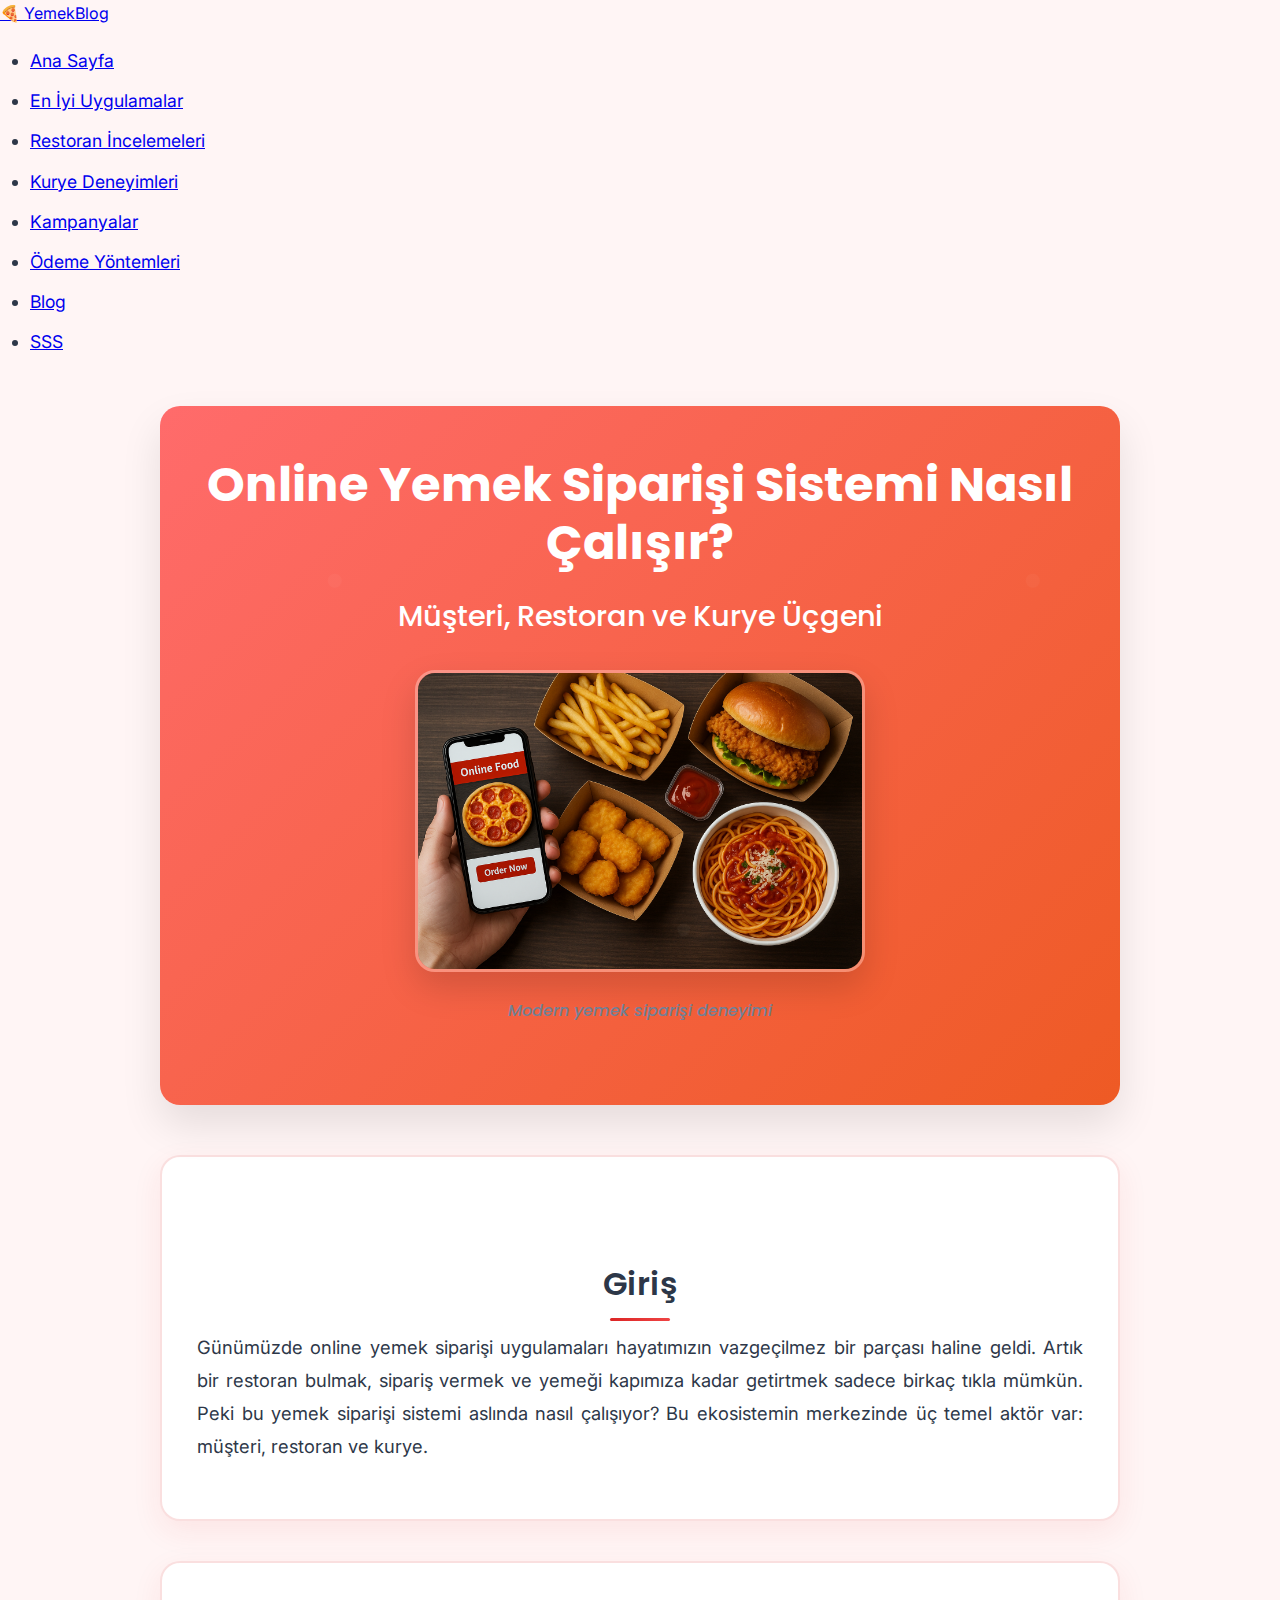
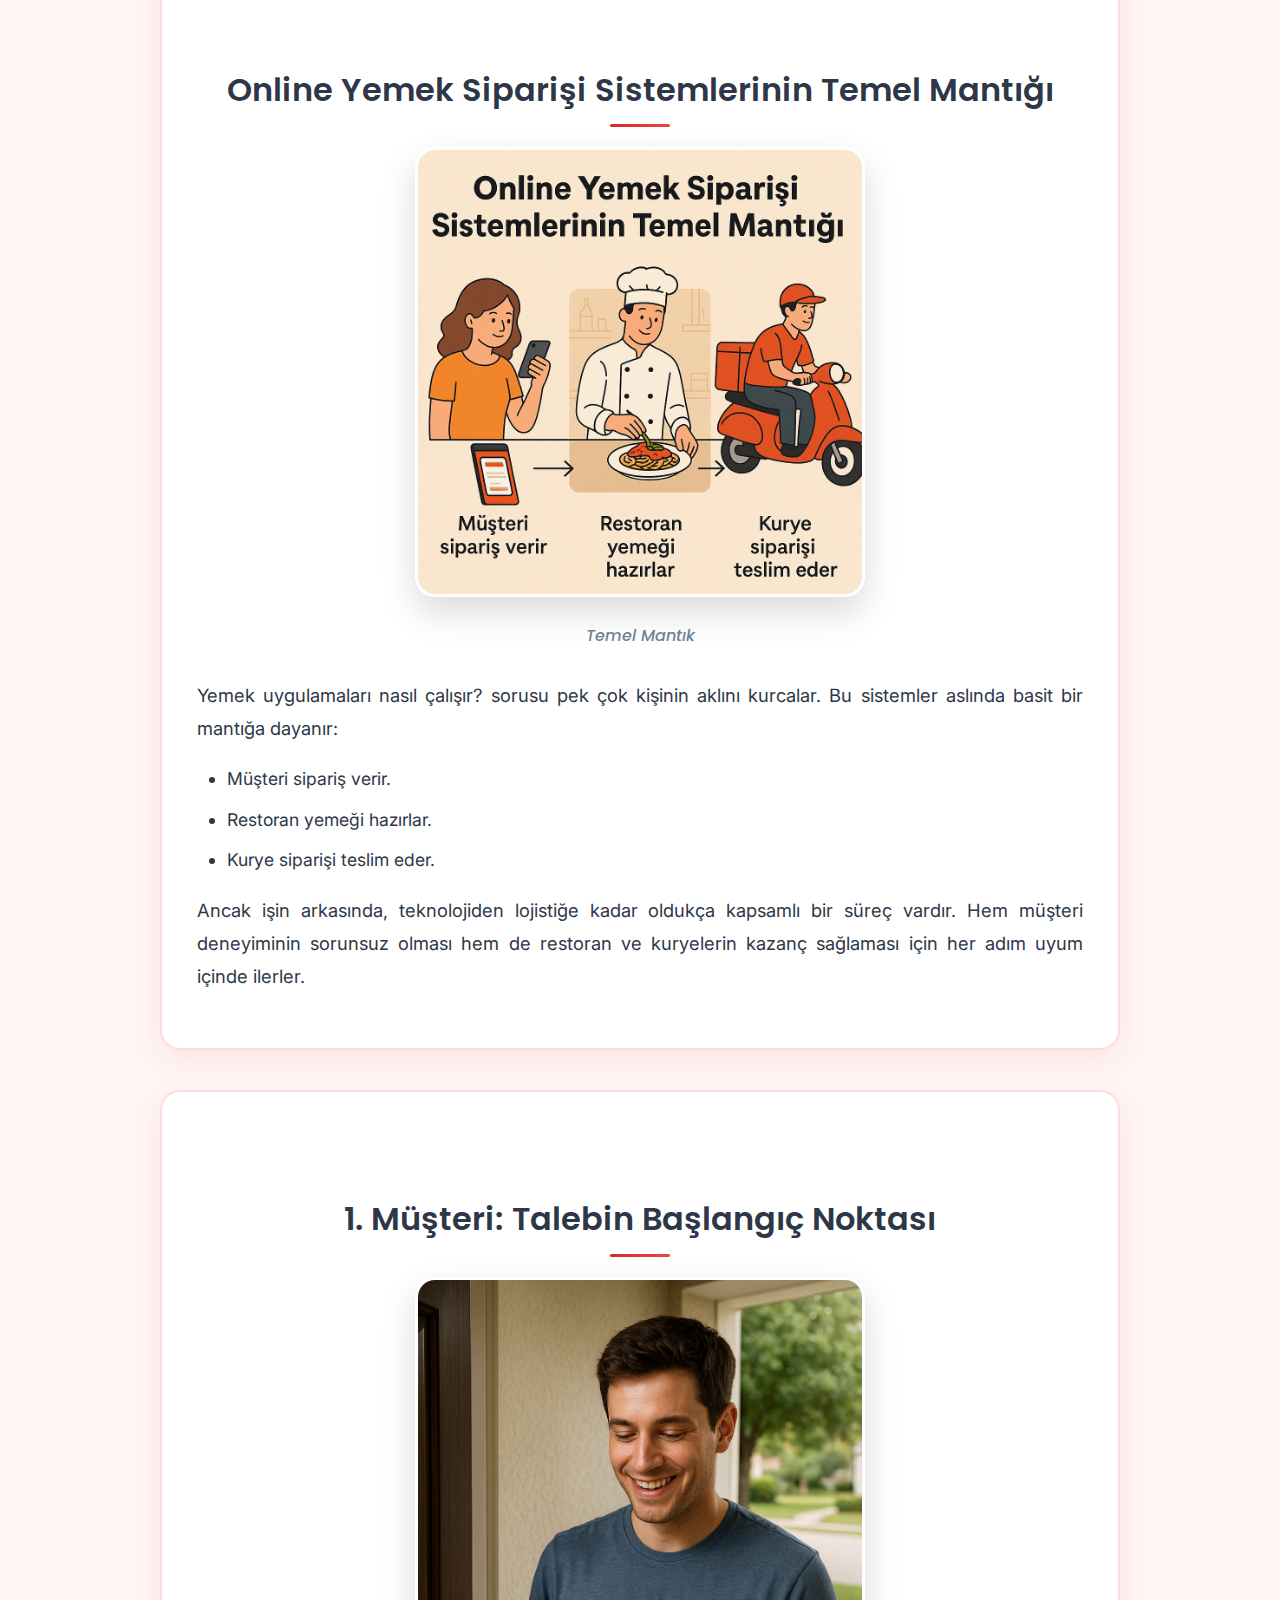
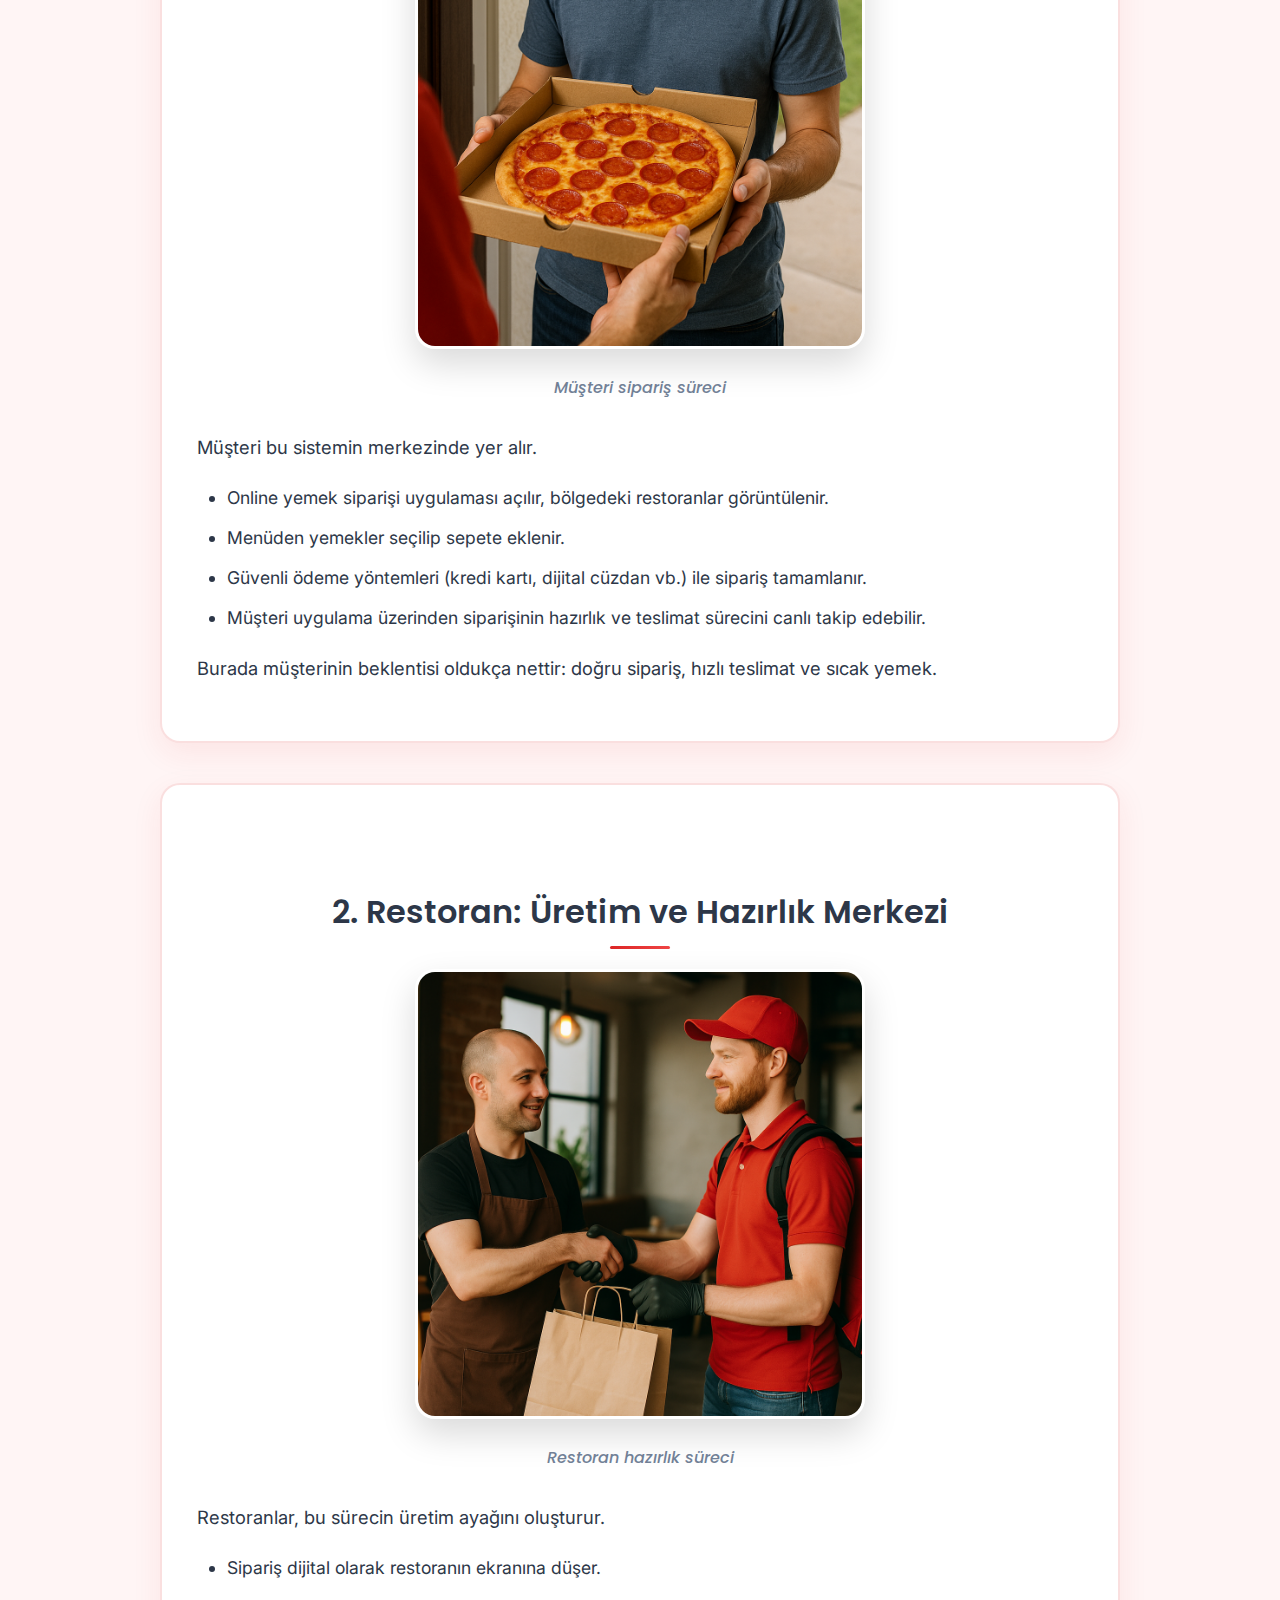
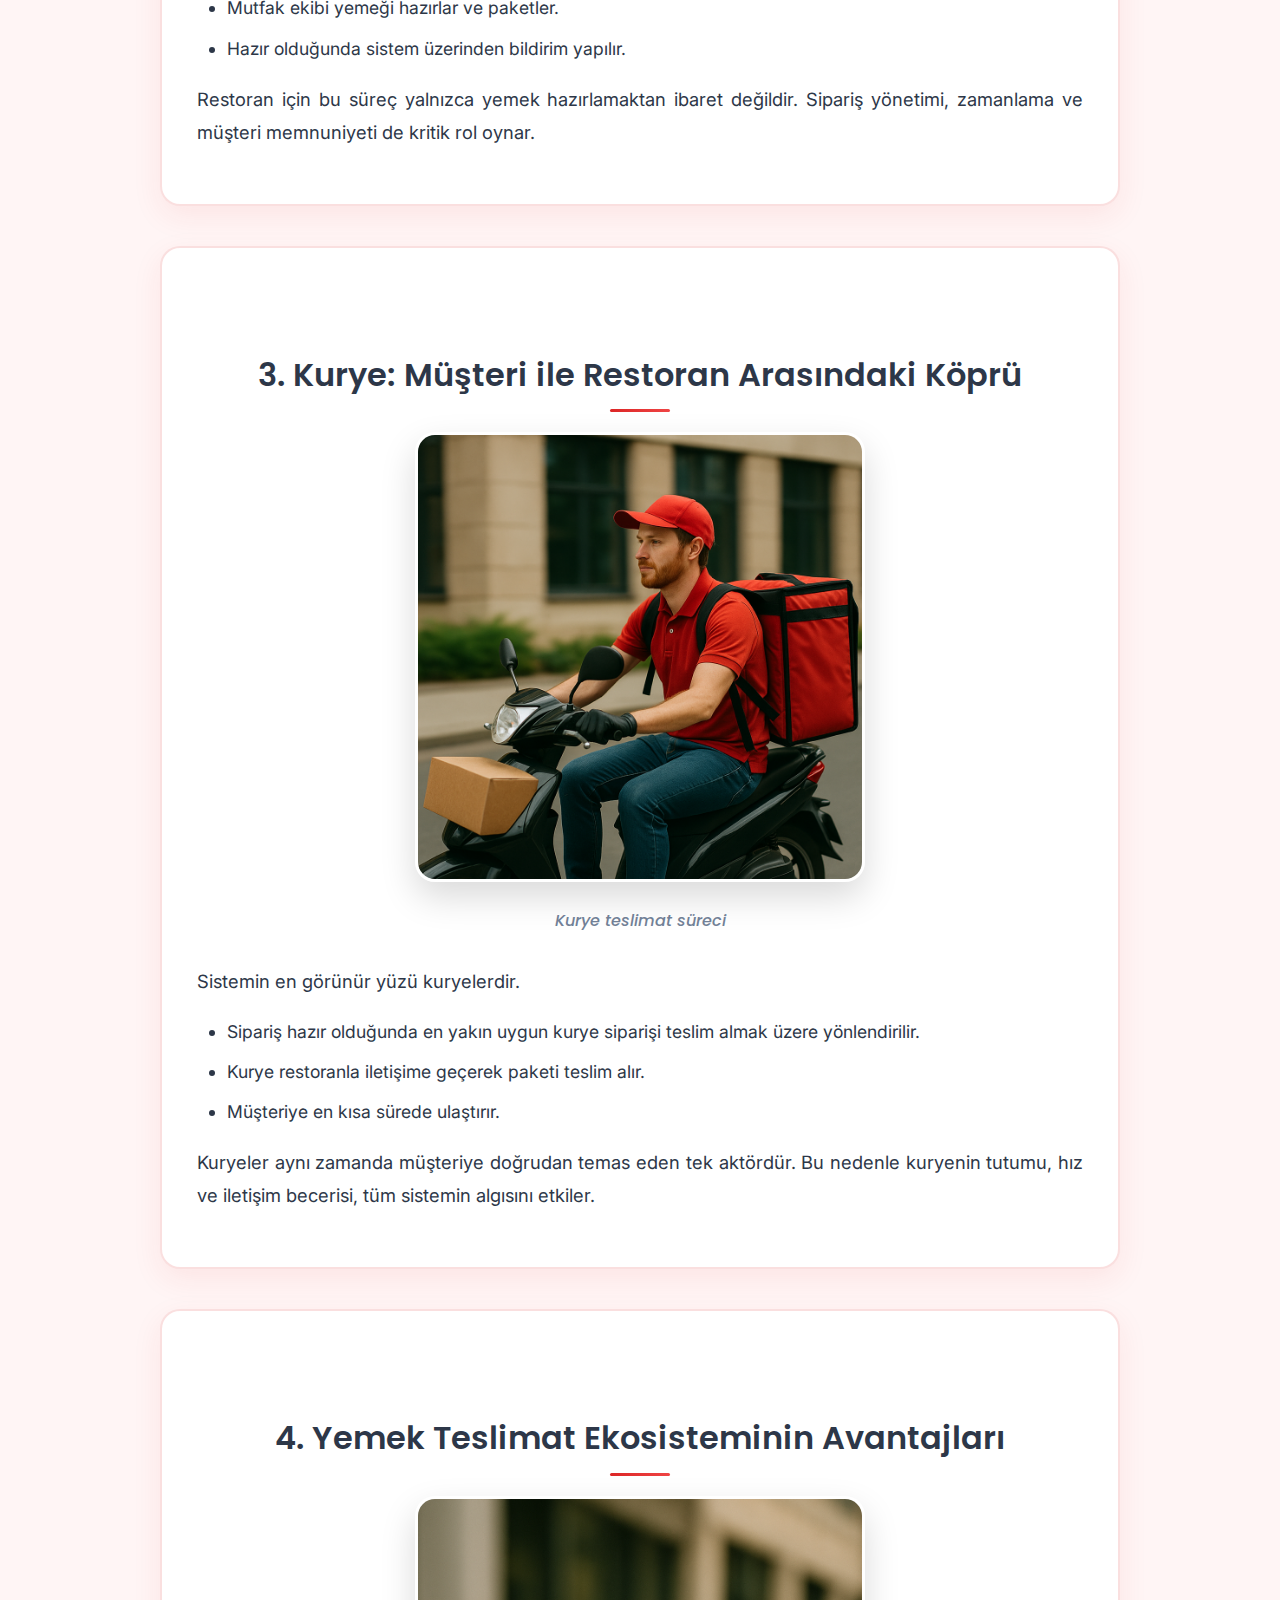
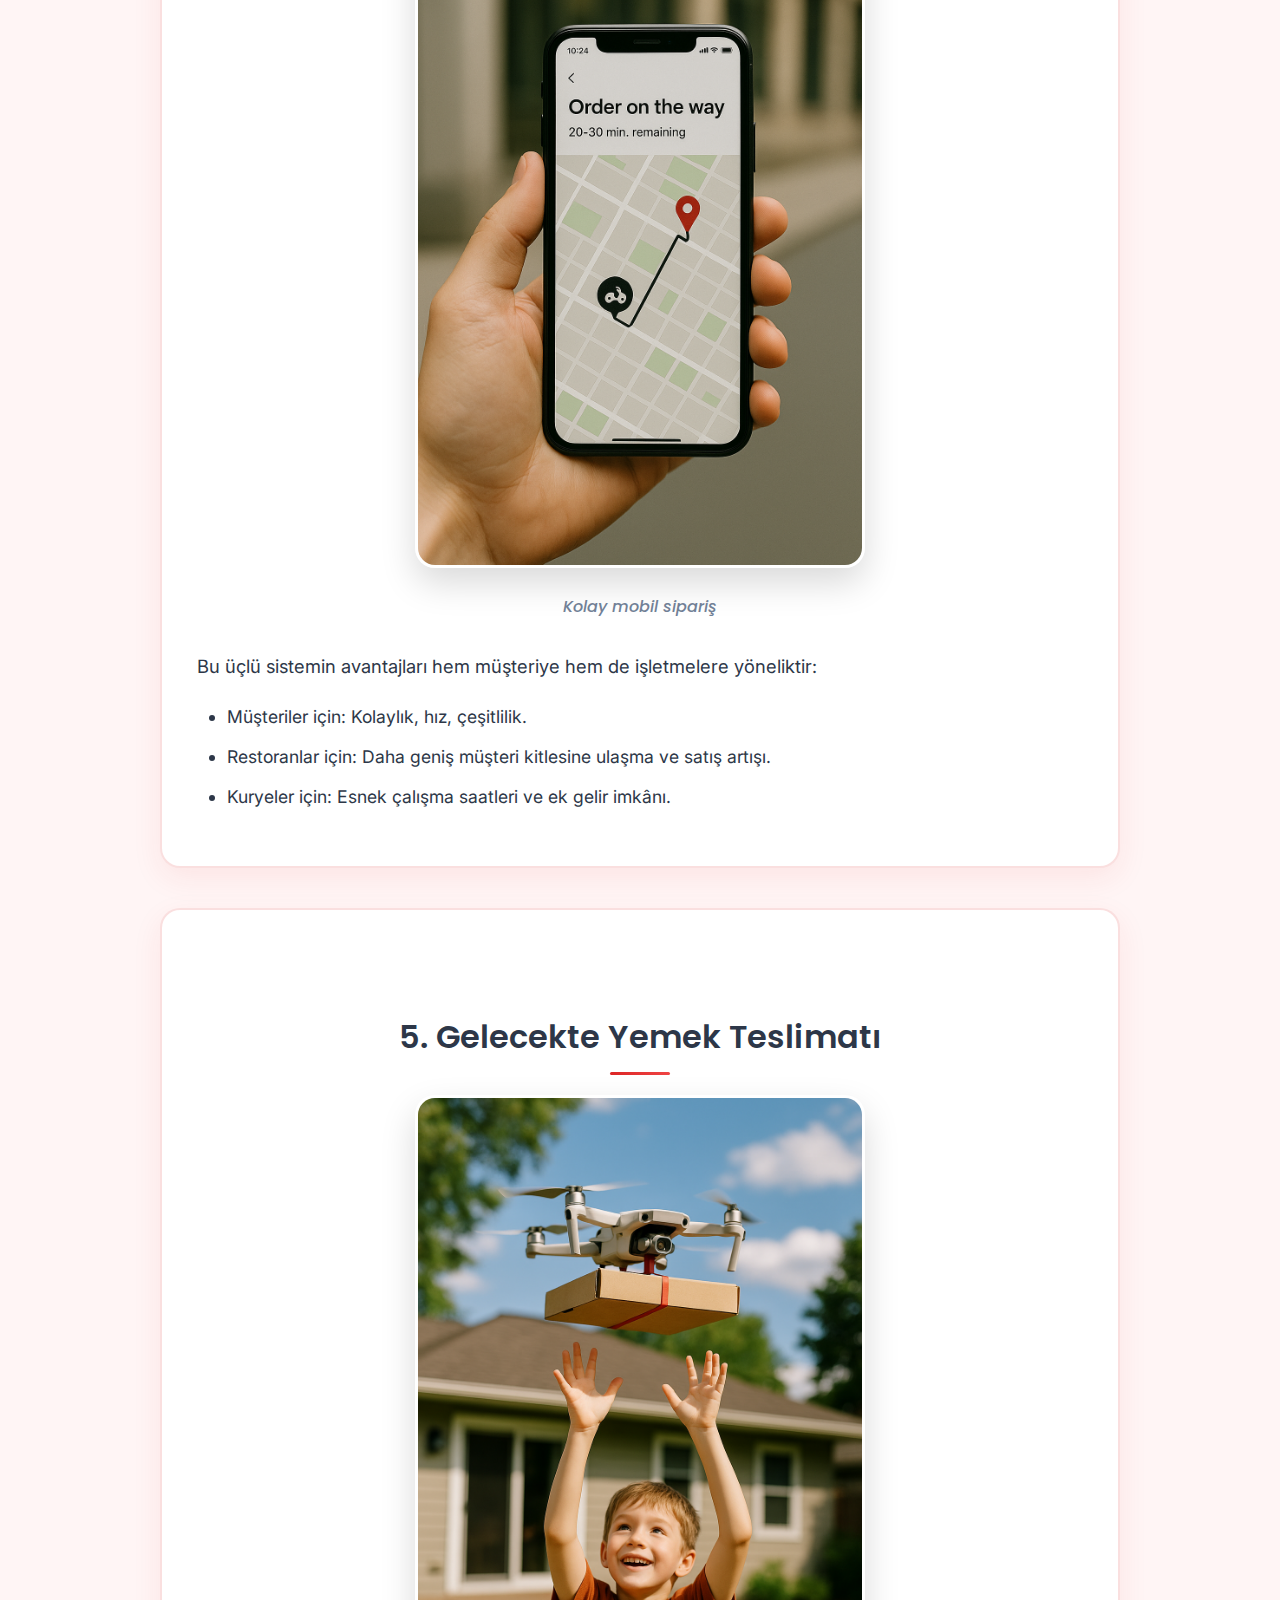
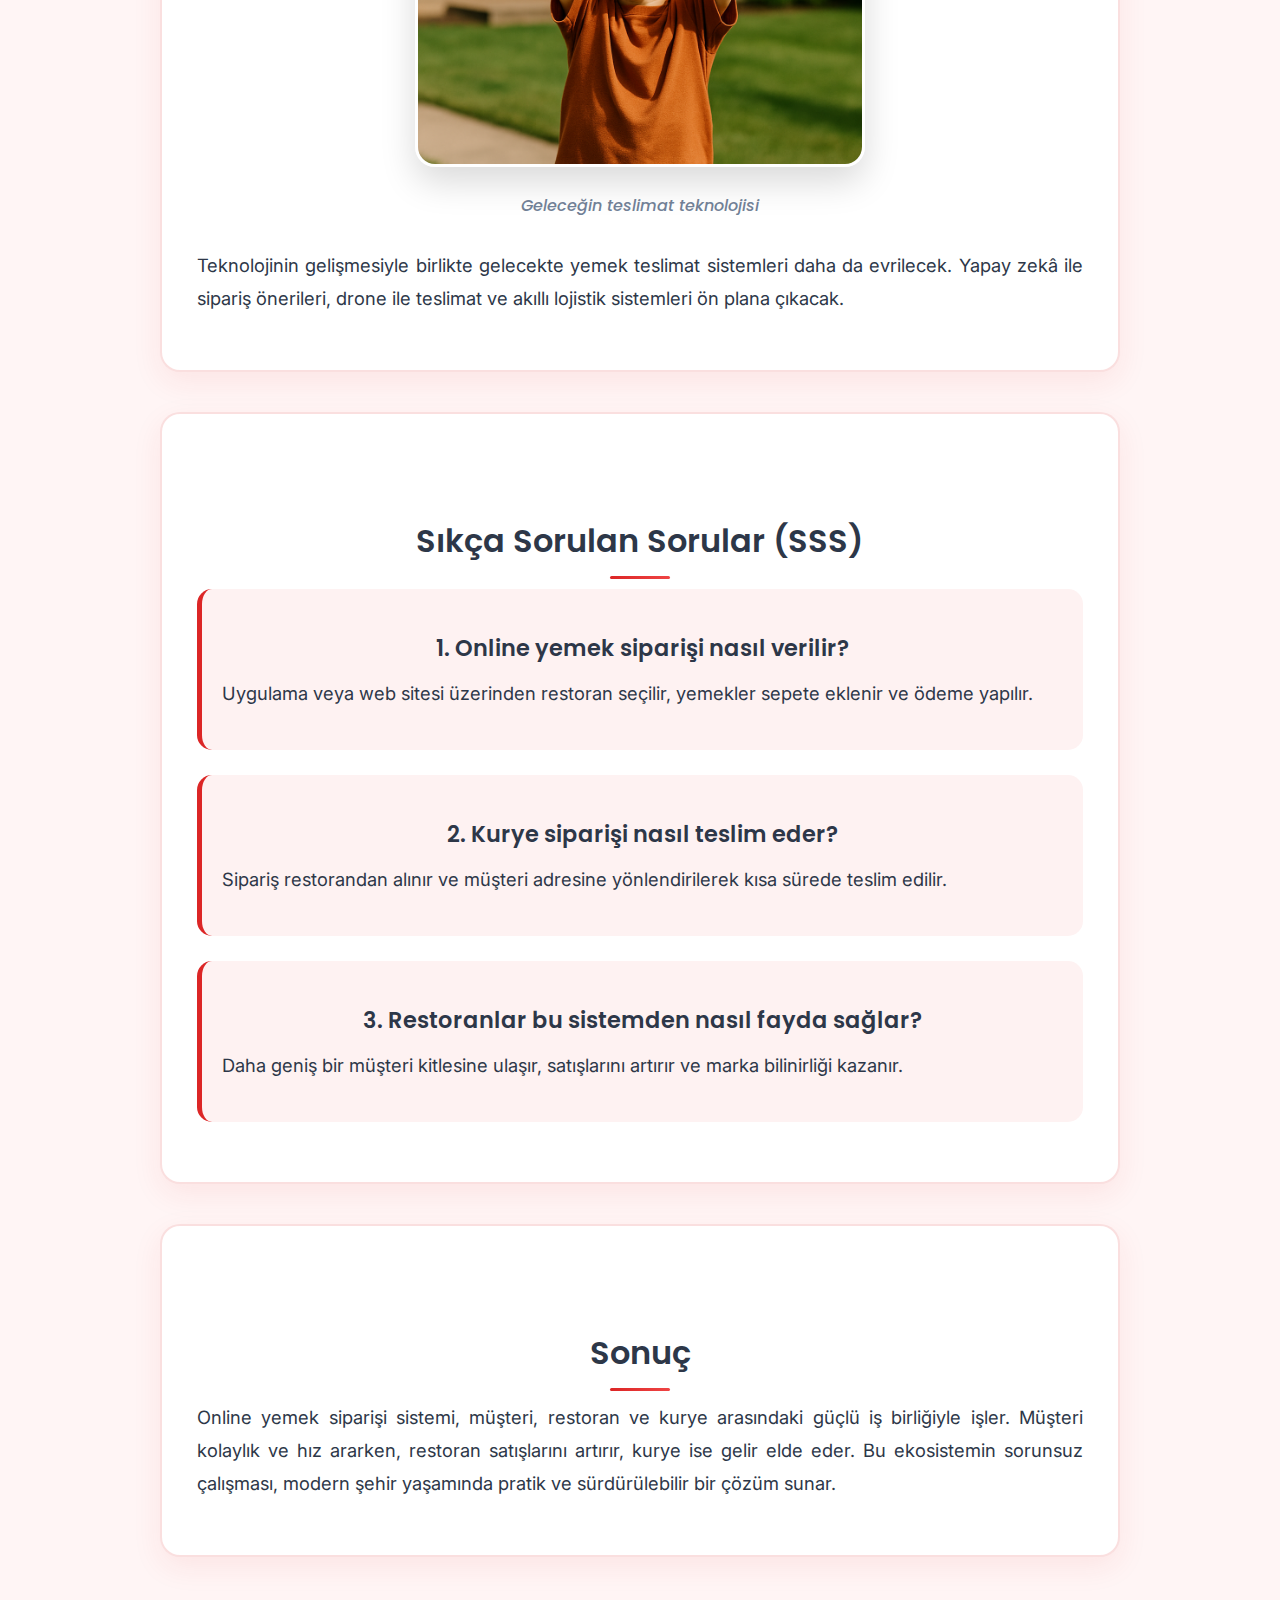
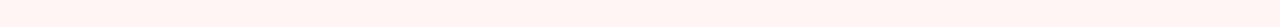
<file: index.html>
<!DOCTYPE html>
<html lang="tr">
  <head>
    <meta charset="UTF-8" />
    <meta name="viewport" content="width=device-width, initial-scale=1.0" />
    <title>Online Yemek Siparişi Sistemi Nasıl Çalışır? - YemekBlog</title>
    <link rel="stylesheet" href="style.css" />
    <script
      async
      src="https://pagead2.googlesyndication.com/pagead/js/adsbygoogle.js?client=ca-pub-8731282143908044"
      crossorigin="anonymous"
    ></script>
  </head>
  <body>
    <nav class="navbar">
      <div class="nav-container">
        <div class="nav-logo">
          <a href="index.html">🍕 YemekBlog</a>
        </div>
        <ul class="nav-menu">
          <li class="nav-item">
            <a href="index.html" class="nav-link active">Ana Sayfa</a>
          </li>
          <li class="nav-item">
            <a href="en-iyi-uygulamalar.html" class="nav-link"
              >En İyi Uygulamalar</a
            >
          </li>
          <li class="nav-item">
            <a href="restoran-incelemeleri.html" class="nav-link"
              >Restoran İncelemeleri</a
            >
          </li>
          <li class="nav-item">
            <a href="kurye-deneyimleri.html" class="nav-link"
              >Kurye Deneyimleri</a
            >
          </li>
          <li class="nav-item">
            <a href="kampanyalar.html" class="nav-link">Kampanyalar</a>
          </li>
          <li class="nav-item">
            <a href="odeme-yontemleri.html" class="nav-link"
              >Ödeme Yöntemleri</a
            >
          </li>
          <li class="nav-item">
            <a href="blog.html" class="nav-link">Blog</a>
          </li>
          <li class="nav-item">
            <a href="sss.html" class="nav-link">SSS</a>
          </li>
        </ul>
        <div class="hamburger">
          <span class="bar"></span>
          <span class="bar"></span>
          <span class="bar"></span>
        </div>
      </div>
    </nav>

    <div class="container">
      <header>
        <h1>Online Yemek Siparişi Sistemi Nasıl Çalışır?</h1>
        <h2>Müşteri, Restoran ve Kurye Üçgeni</h2>
        <div class="image-container">
          <img
            src="header-food.png"
            alt="Online Yemek Siparişi"
            class="food-image"
          />
          <div class="image-caption">Modern yemek siparişi deneyimi</div>
        </div>
      </header>

      <main>
        <section class="intro">
          <h3>Giriş</h3>
          <p>
            Günümüzde online yemek siparişi uygulamaları hayatımızın vazgeçilmez
            bir parçası haline geldi. Artık bir restoran bulmak, sipariş vermek
            ve yemeği kapımıza kadar getirtmek sadece birkaç tıkla mümkün. Peki
            bu yemek siparişi sistemi aslında nasıl çalışıyor? Bu ekosistemin
            merkezinde üç temel aktör var: müşteri, restoran ve kurye.
          </p>
        </section>

        <section class="main-logic">
          <h3>Online Yemek Siparişi Sistemlerinin Temel Mantığı</h3>
          <div class="image-container">
            <img src="logic.png" alt="Müşteri Deneyimi" class="food-image" />
            <div class="image-caption">Temel Mantık</div>
          </div>
          <p>
            Yemek uygulamaları nasıl çalışır? sorusu pek çok kişinin aklını
            kurcalar. Bu sistemler aslında basit bir mantığa dayanır:
          </p>
          <ul>
            <li>Müşteri sipariş verir.</li>
            <li>Restoran yemeği hazırlar.</li>
            <li>Kurye siparişi teslim eder.</li>
          </ul>
          <p>
            Ancak işin arkasında, teknolojiden lojistiğe kadar oldukça kapsamlı
            bir süreç vardır. Hem müşteri deneyiminin sorunsuz olması hem de
            restoran ve kuryelerin kazanç sağlaması için her adım uyum içinde
            ilerler.
          </p>
        </section>

        <section class="customer">
          <h3>1. Müşteri: Talebin Başlangıç Noktası</h3>
          <div class="image-container">
            <img src="customer.png" alt="Müşteri Deneyimi" class="food-image" />
            <div class="image-caption">Müşteri sipariş süreci</div>
          </div>
          <p>Müşteri bu sistemin merkezinde yer alır.</p>
          <ul>
            <li>
              Online yemek siparişi uygulaması açılır, bölgedeki restoranlar
              görüntülenir.
            </li>
            <li>Menüden yemekler seçilip sepete eklenir.</li>
            <li>
              Güvenli ödeme yöntemleri (kredi kartı, dijital cüzdan vb.) ile
              sipariş tamamlanır.
            </li>
            <li>
              Müşteri uygulama üzerinden siparişinin hazırlık ve teslimat
              sürecini canlı takip edebilir.
            </li>
          </ul>
          <p>
            Burada müşterinin beklentisi oldukça nettir: doğru sipariş, hızlı
            teslimat ve sıcak yemek.
          </p>
        </section>

        <section class="restaurant">
          <h3>2. Restoran: Üretim ve Hazırlık Merkezi</h3>
          <div class="image-container">
            <img
              src="restaurant.png"
              alt="Restoran Süreci"
              class="food-image"
            />
            <div class="image-caption">Restoran hazırlık süreci</div>
          </div>
          <p>Restoranlar, bu sürecin üretim ayağını oluşturur.</p>
          <ul>
            <li>Sipariş dijital olarak restoranın ekranına düşer.</li>
            <li>Mutfak ekibi yemeği hazırlar ve paketler.</li>
            <li>Hazır olduğunda sistem üzerinden bildirim yapılır.</li>
          </ul>
          <p>
            Restoran için bu süreç yalnızca yemek hazırlamaktan ibaret değildir.
            Sipariş yönetimi, zamanlama ve müşteri memnuniyeti de kritik rol
            oynar.
          </p>
        </section>

        <section class="courier">
          <h3>3. Kurye: Müşteri ile Restoran Arasındaki Köprü</h3>
          <div class="image-container">
            <img src="courier.png" alt="Kurye Teslimatı" class="food-image" />
            <div class="image-caption">Kurye teslimat süreci</div>
          </div>
          <p>Sistemin en görünür yüzü kuryelerdir.</p>
          <ul>
            <li>
              Sipariş hazır olduğunda en yakın uygun kurye siparişi teslim almak
              üzere yönlendirilir.
            </li>
            <li>Kurye restoranla iletişime geçerek paketi teslim alır.</li>
            <li>Müşteriye en kısa sürede ulaştırır.</li>
          </ul>
          <p>
            Kuryeler aynı zamanda müşteriye doğrudan temas eden tek aktördür. Bu
            nedenle kuryenin tutumu, hız ve iletişim becerisi, tüm sistemin
            algısını etkiler.
          </p>
        </section>

        <section class="advantages">
          <h3>4. Yemek Teslimat Ekosisteminin Avantajları</h3>
          <div class="image-container">
            <img src="phone.png" alt="Mobil Uygulama" class="food-image" />
            <div class="image-caption">Kolay mobil sipariş</div>
          </div>
          <p>
            Bu üçlü sistemin avantajları hem müşteriye hem de işletmelere
            yöneliktir:
          </p>
          <ul>
            <li>Müşteriler için: Kolaylık, hız, çeşitlilik.</li>
            <li>
              Restoranlar için: Daha geniş müşteri kitlesine ulaşma ve satış
              artışı.
            </li>
            <li>Kuryeler için: Esnek çalışma saatleri ve ek gelir imkânı.</li>
          </ul>
        </section>

        <section class="future">
          <h3>5. Gelecekte Yemek Teslimatı</h3>
          <div class="image-container">
            <img src="drone.png" alt="Drone Teslimatı" class="food-image" />
            <div class="image-caption">Geleceğin teslimat teknolojisi</div>
          </div>
          <p>
            Teknolojinin gelişmesiyle birlikte gelecekte yemek teslimat
            sistemleri daha da evrilecek. Yapay zekâ ile sipariş önerileri,
            drone ile teslimat ve akıllı lojistik sistemleri ön plana çıkacak.
          </p>
        </section>

        <section class="faq">
          <h3>Sıkça Sorulan Sorular (SSS)</h3>
          <div class="faq-item">
            <h4>1. Online yemek siparişi nasıl verilir?</h4>
            <p>
              Uygulama veya web sitesi üzerinden restoran seçilir, yemekler
              sepete eklenir ve ödeme yapılır.
            </p>
          </div>
          <div class="faq-item">
            <h4>2. Kurye siparişi nasıl teslim eder?</h4>
            <p>
              Sipariş restorandan alınır ve müşteri adresine yönlendirilerek
              kısa sürede teslim edilir.
            </p>
          </div>
          <div class="faq-item">
            <h4>3. Restoranlar bu sistemden nasıl fayda sağlar?</h4>
            <p>
              Daha geniş bir müşteri kitlesine ulaşır, satışlarını artırır ve
              marka bilinirliği kazanır.
            </p>
          </div>
        </section>

        <section class="conclusion">
          <h3>Sonuç</h3>
          <p>
            Online yemek siparişi sistemi, müşteri, restoran ve kurye arasındaki
            güçlü iş birliğiyle işler. Müşteri kolaylık ve hız ararken, restoran
            satışlarını artırır, kurye ise gelir elde eder. Bu ekosistemin
            sorunsuz çalışması, modern şehir yaşamında pratik ve sürdürülebilir
            bir çözüm sunar.
          </p>
        </section>
      </main>
    </div>
    <script src="script.js"></script>
  </body>
</html>
</file>
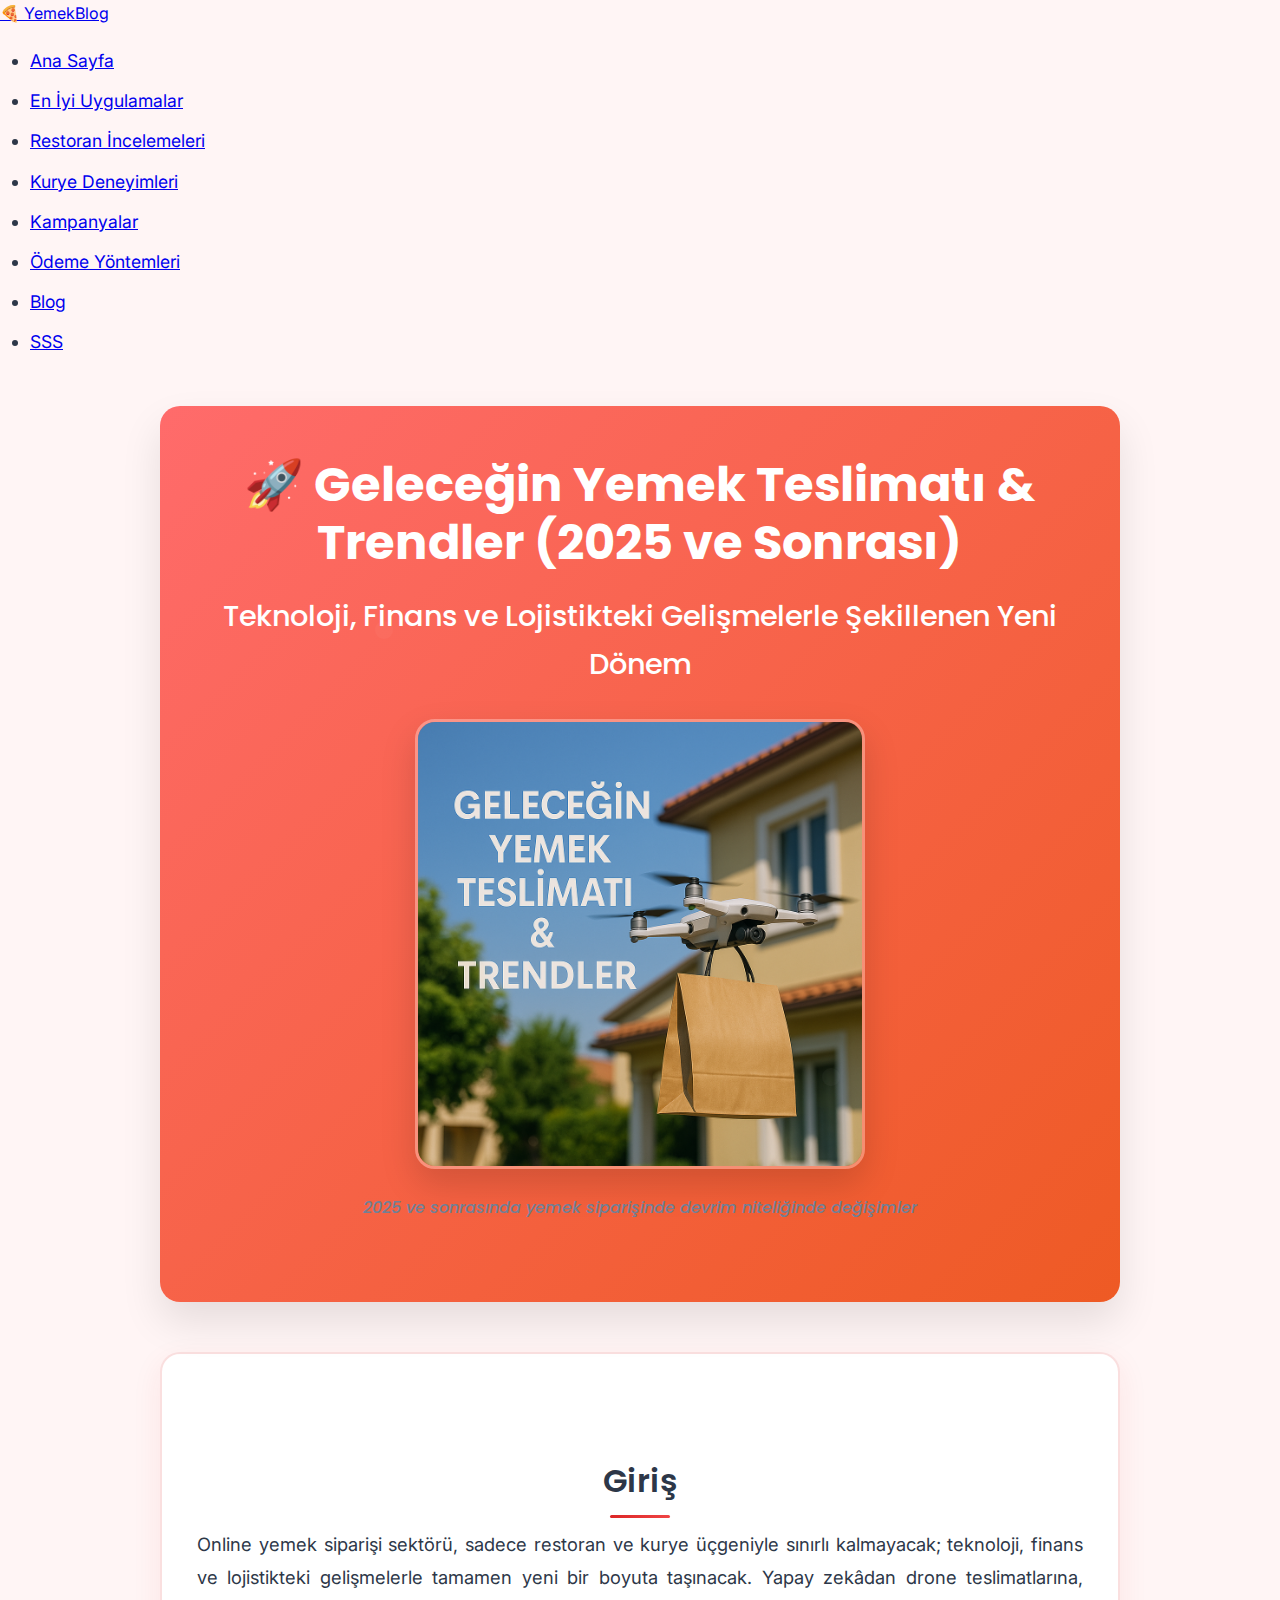
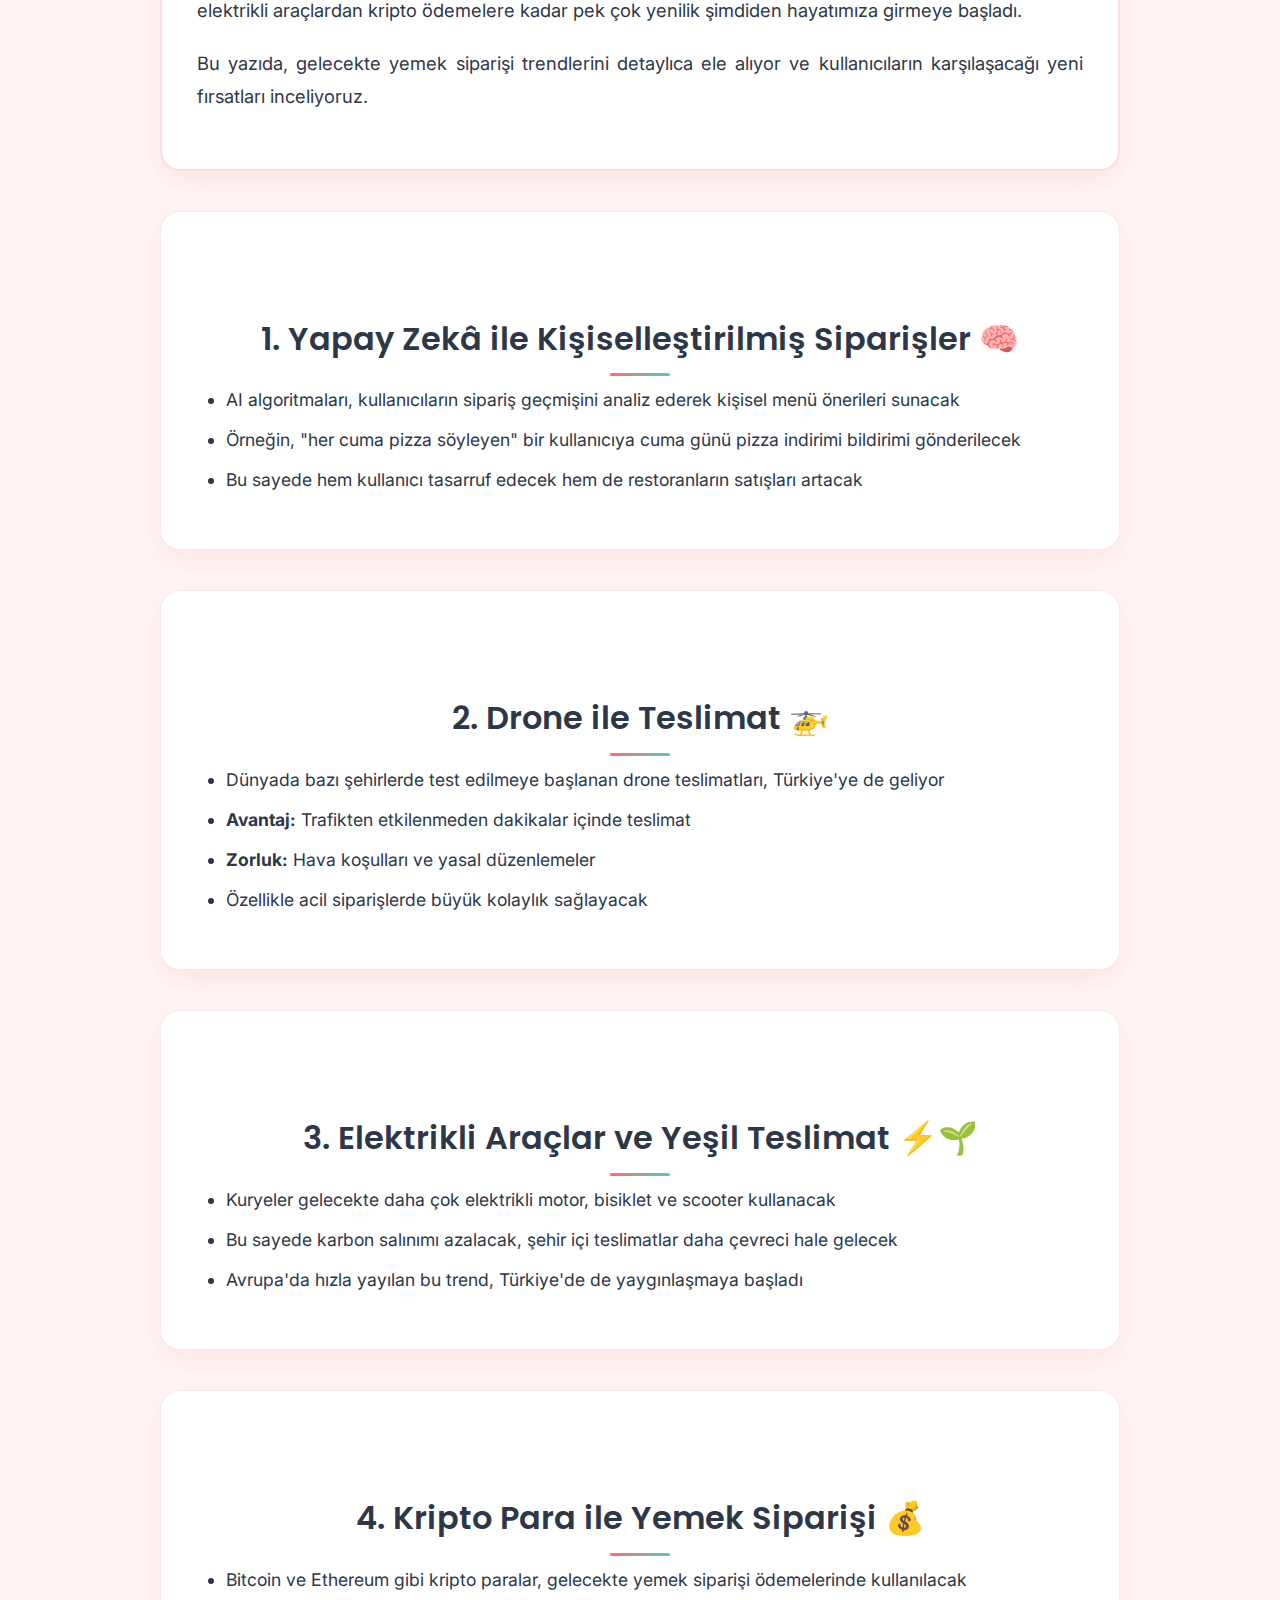
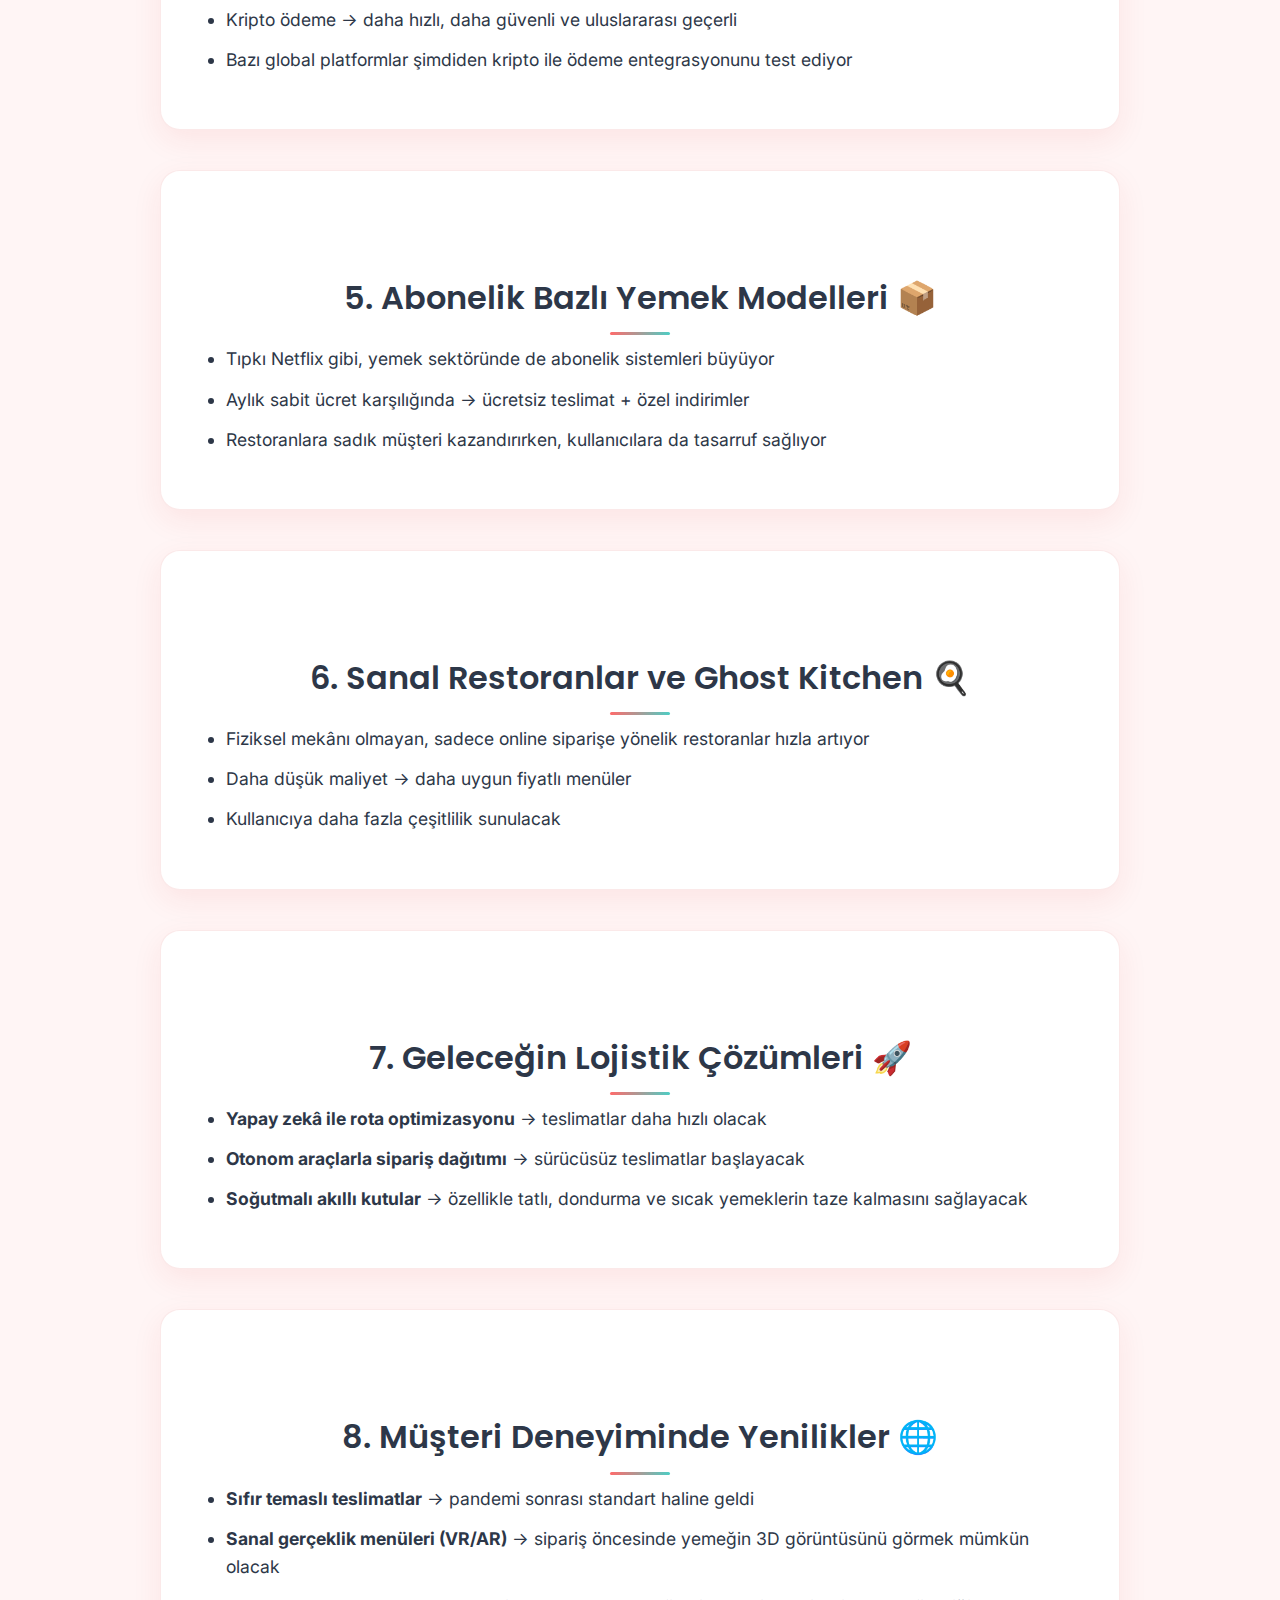
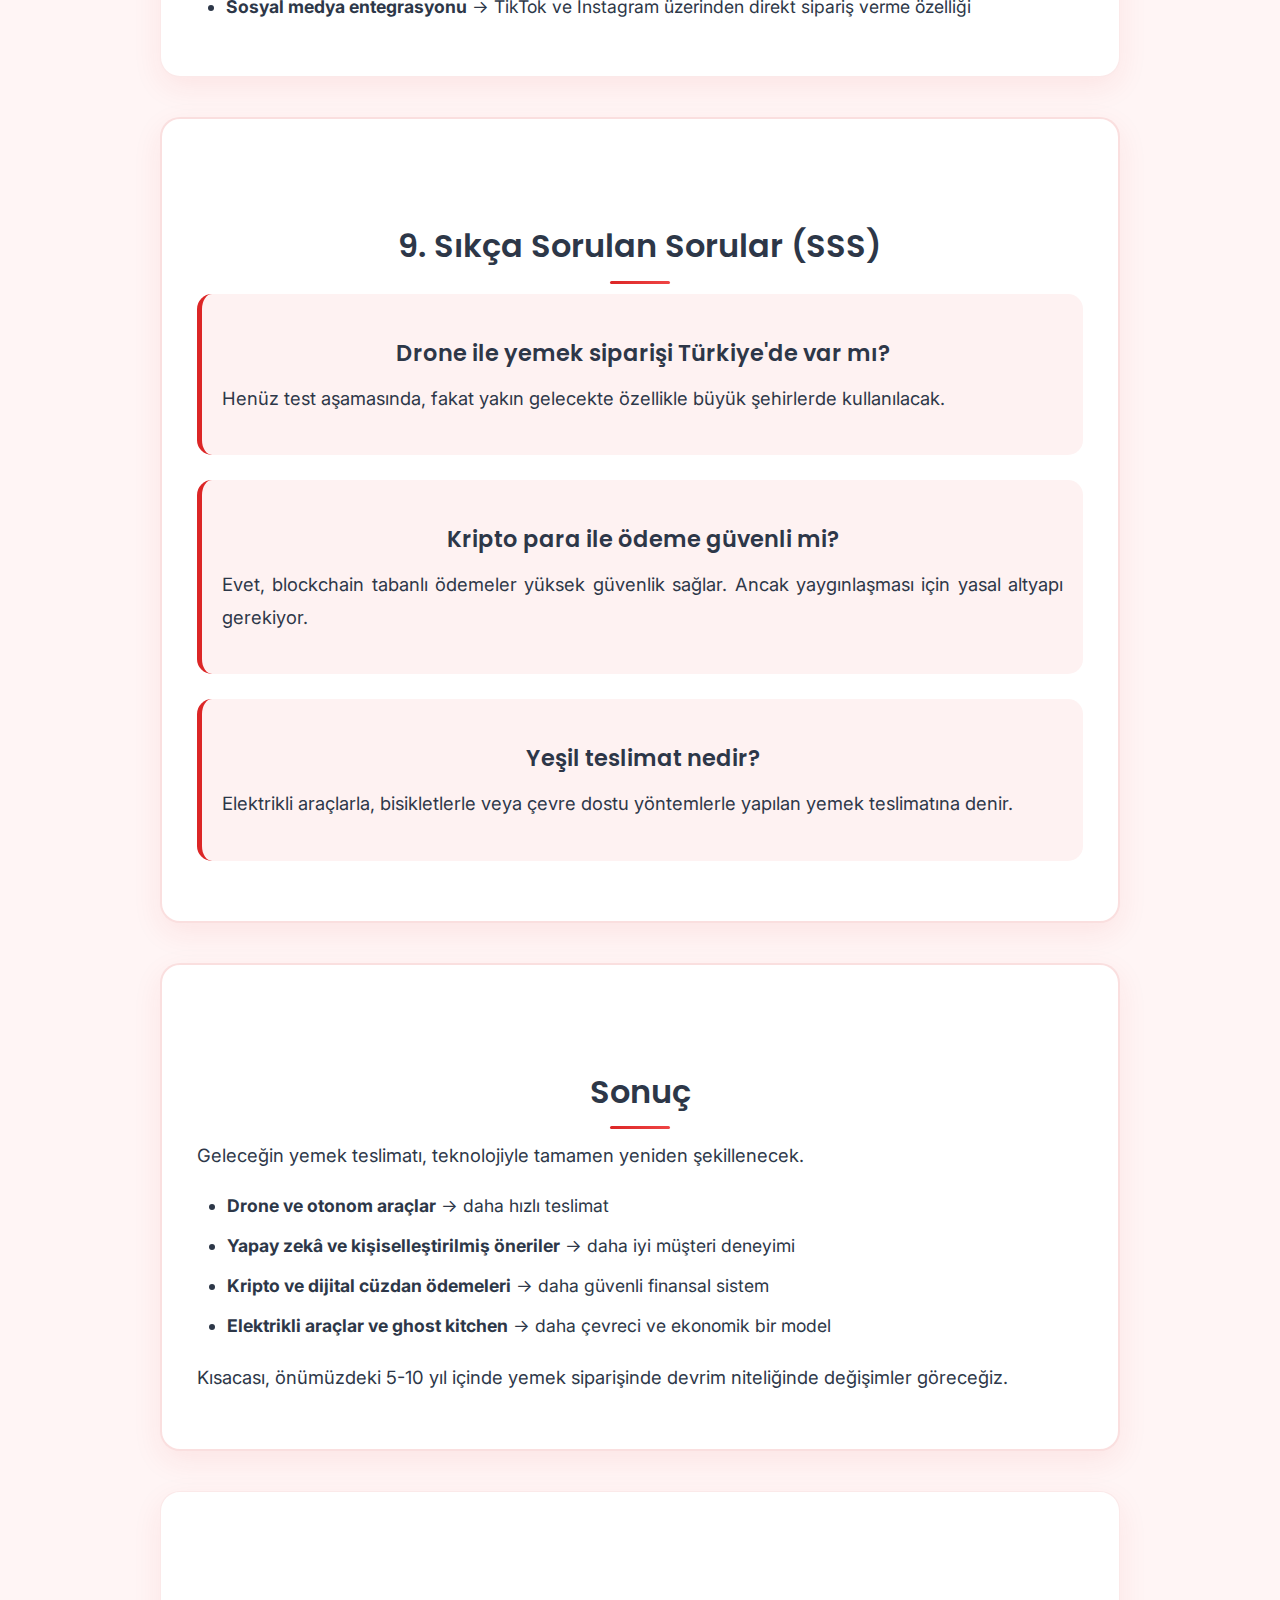
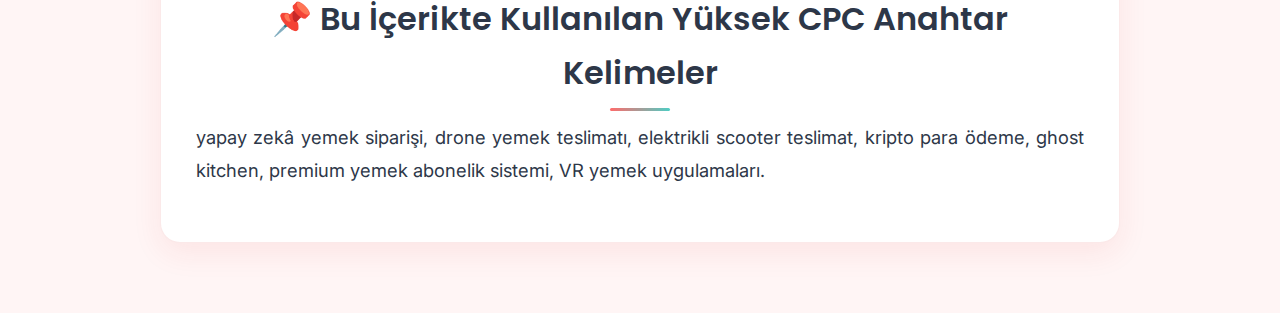
<file: blog.html>
<!DOCTYPE html>
<html lang="tr">
  <head>
    <meta charset="UTF-8" />
    <meta name="viewport" content="width=device-width, initial-scale=1.0" />
    <title>
      Geleceğin Yemek Teslimatı & Trendler (2025 ve Sonrası) - YemekBlog
    </title>
    <link rel="stylesheet" href="style.css" />
    <script
      async
      src="https://pagead2.googlesyndication.com/pagead/js/adsbygoogle.js?client=ca-pub-8731282143908044"
      crossorigin="anonymous"
    ></script>
  </head>
  <body>
    <nav class="navbar">
      <div class="nav-container">
        <div class="nav-logo">
          <a href="index.html">🍕 YemekBlog</a>
        </div>
        <ul class="nav-menu">
          <li class="nav-item">
            <a href="index.html" class="nav-link">Ana Sayfa</a>
          </li>
          <li class="nav-item">
            <a href="en-iyi-uygulamalar.html" class="nav-link"
              >En İyi Uygulamalar</a
            >
          </li>
          <li class="nav-item">
            <a href="restoran-incelemeleri.html" class="nav-link"
              >Restoran İncelemeleri</a
            >
          </li>
          <li class="nav-item">
            <a href="kurye-deneyimleri.html" class="nav-link"
              >Kurye Deneyimleri</a
            >
          </li>
          <li class="nav-item">
            <a href="kampanyalar.html" class="nav-link">Kampanyalar</a>
          </li>
          <li class="nav-item">
            <a href="odeme-yontemleri.html" class="nav-link"
              >Ödeme Yöntemleri</a
            >
          </li>
          <li class="nav-item">
            <a href="blog.html" class="nav-link active">Blog</a>
          </li>
          <li class="nav-item">
            <a href="sss.html" class="nav-link">SSS</a>
          </li>
        </ul>
        <div class="hamburger">
          <span class="bar"></span>
          <span class="bar"></span>
          <span class="bar"></span>
        </div>
      </div>
    </nav>

    <div class="container">
      <header>
        <h1>🚀 Geleceğin Yemek Teslimatı & Trendler (2025 ve Sonrası)</h1>
        <h2>
          Teknoloji, Finans ve Lojistikteki Gelişmelerle Şekillenen Yeni Dönem
        </h2>
        <div class="image-container">
          <img
            src="blog-title.png"
            alt="Geleceğin Yemek Teslimatı"
            class="food-image"
          />
          <div class="image-caption">
            2025 ve sonrasında yemek siparişinde devrim niteliğinde değişimler
          </div>
        </div>
      </header>

      <main>
        <section class="intro">
          <h3>Giriş</h3>
          <p>
            Online yemek siparişi sektörü, sadece restoran ve kurye üçgeniyle
            sınırlı kalmayacak; teknoloji, finans ve lojistikteki gelişmelerle
            tamamen yeni bir boyuta taşınacak. Yapay zekâdan drone
            teslimatlarına, elektrikli araçlardan kripto ödemelere kadar pek çok
            yenilik şimdiden hayatımıza girmeye başladı.
          </p>
          <p>
            Bu yazıda, gelecekte yemek siparişi trendlerini detaylıca ele alıyor
            ve kullanıcıların karşılaşacağı yeni fırsatları inceliyoruz.
          </p>
        </section>

        <section class="ai-personalization">
          <h3>1. Yapay Zekâ ile Kişiselleştirilmiş Siparişler 🧠</h3>
          <ul>
            <li>
              AI algoritmaları, kullanıcıların sipariş geçmişini analiz ederek
              kişisel menü önerileri sunacak
            </li>
            <li>
              Örneğin, "her cuma pizza söyleyen" bir kullanıcıya cuma günü pizza
              indirimi bildirimi gönderilecek
            </li>
            <li>
              Bu sayede hem kullanıcı tasarruf edecek hem de restoranların
              satışları artacak
            </li>
          </ul>
        </section>

        <section class="drone-delivery">
          <h3>2. Drone ile Teslimat 🚁</h3>
          <ul>
            <li>
              Dünyada bazı şehirlerde test edilmeye başlanan drone teslimatları,
              Türkiye'ye de geliyor
            </li>
            <li>
              <strong>Avantaj:</strong> Trafikten etkilenmeden dakikalar içinde
              teslimat
            </li>
            <li>
              <strong>Zorluk:</strong> Hava koşulları ve yasal düzenlemeler
            </li>
            <li>Özellikle acil siparişlerde büyük kolaylık sağlayacak</li>
          </ul>
        </section>

        <section class="electric-vehicles">
          <h3>3. Elektrikli Araçlar ve Yeşil Teslimat ⚡🌱</h3>
          <ul>
            <li>
              Kuryeler gelecekte daha çok elektrikli motor, bisiklet ve scooter
              kullanacak
            </li>
            <li>
              Bu sayede karbon salınımı azalacak, şehir içi teslimatlar daha
              çevreci hale gelecek
            </li>
            <li>
              Avrupa'da hızla yayılan bu trend, Türkiye'de de yaygınlaşmaya
              başladı
            </li>
          </ul>
        </section>

        <section class="crypto-payment-future">
          <h3>4. Kripto Para ile Yemek Siparişi 💰</h3>
          <ul>
            <li>
              Bitcoin ve Ethereum gibi kripto paralar, gelecekte yemek siparişi
              ödemelerinde kullanılacak
            </li>
            <li>
              Kripto ödeme → daha hızlı, daha güvenli ve uluslararası geçerli
            </li>
            <li>
              Bazı global platformlar şimdiden kripto ile ödeme entegrasyonunu
              test ediyor
            </li>
          </ul>
        </section>

        <section class="subscription-models">
          <h3>5. Abonelik Bazlı Yemek Modelleri 📦</h3>
          <ul>
            <li>
              Tıpkı Netflix gibi, yemek sektöründe de abonelik sistemleri
              büyüyor
            </li>
            <li>
              Aylık sabit ücret karşılığında → ücretsiz teslimat + özel
              indirimler
            </li>
            <li>
              Restoranlara sadık müşteri kazandırırken, kullanıcılara da
              tasarruf sağlıyor
            </li>
          </ul>
        </section>

        <section class="virtual-restaurants">
          <h3>6. Sanal Restoranlar ve Ghost Kitchen 🍳</h3>
          <ul>
            <li>
              Fiziksel mekânı olmayan, sadece online siparişe yönelik
              restoranlar hızla artıyor
            </li>
            <li>Daha düşük maliyet → daha uygun fiyatlı menüler</li>
            <li>Kullanıcıya daha fazla çeşitlilik sunulacak</li>
          </ul>
        </section>

        <section class="future-logistics">
          <h3>7. Geleceğin Lojistik Çözümleri 🚀</h3>
          <ul>
            <li>
              <strong>Yapay zekâ ile rota optimizasyonu</strong> → teslimatlar
              daha hızlı olacak
            </li>
            <li>
              <strong>Otonom araçlarla sipariş dağıtımı</strong> → sürücüsüz
              teslimatlar başlayacak
            </li>
            <li>
              <strong>Soğutmalı akıllı kutular</strong> → özellikle tatlı,
              dondurma ve sıcak yemeklerin taze kalmasını sağlayacak
            </li>
          </ul>
        </section>

        <section class="customer-experience">
          <h3>8. Müşteri Deneyiminde Yenilikler 🌐</h3>
          <ul>
            <li>
              <strong>Sıfır temaslı teslimatlar</strong> → pandemi sonrası
              standart haline geldi
            </li>
            <li>
              <strong>Sanal gerçeklik menüleri (VR/AR)</strong> → sipariş
              öncesinde yemeğin 3D görüntüsünü görmek mümkün olacak
            </li>
            <li>
              <strong>Sosyal medya entegrasyonu</strong> → TikTok ve Instagram
              üzerinden direkt sipariş verme özelliği
            </li>
          </ul>
        </section>

        <section class="faq">
          <h3>9. Sıkça Sorulan Sorular (SSS)</h3>

          <div class="faq-item">
            <h4>Drone ile yemek siparişi Türkiye'de var mı?</h4>
            <p>
              Henüz test aşamasında, fakat yakın gelecekte özellikle büyük
              şehirlerde kullanılacak.
            </p>
          </div>

          <div class="faq-item">
            <h4>Kripto para ile ödeme güvenli mi?</h4>
            <p>
              Evet, blockchain tabanlı ödemeler yüksek güvenlik sağlar. Ancak
              yaygınlaşması için yasal altyapı gerekiyor.
            </p>
          </div>

          <div class="faq-item">
            <h4>Yeşil teslimat nedir?</h4>
            <p>
              Elektrikli araçlarla, bisikletlerle veya çevre dostu yöntemlerle
              yapılan yemek teslimatına denir.
            </p>
          </div>
        </section>

        <section class="conclusion">
          <h3>Sonuç</h3>
          <p>
            Geleceğin yemek teslimatı, teknolojiyle tamamen yeniden
            şekillenecek.
          </p>
          <ul>
            <li>
              <strong>Drone ve otonom araçlar</strong> → daha hızlı teslimat
            </li>
            <li>
              <strong>Yapay zekâ ve kişiselleştirilmiş öneriler</strong> → daha
              iyi müşteri deneyimi
            </li>
            <li>
              <strong>Kripto ve dijital cüzdan ödemeleri</strong> → daha güvenli
              finansal sistem
            </li>
            <li>
              <strong>Elektrikli araçlar ve ghost kitchen</strong> → daha
              çevreci ve ekonomik bir model
            </li>
          </ul>
          <p>
            Kısacası, önümüzdeki 5-10 yıl içinde yemek siparişinde devrim
            niteliğinde değişimler göreceğiz.
          </p>
        </section>

        <section class="seo-summary">
          <h3>📌 Bu İçerikte Kullanılan Yüksek CPC Anahtar Kelimeler</h3>
          <p>
            yapay zekâ yemek siparişi, drone yemek teslimatı, elektrikli scooter
            teslimat, kripto para ödeme, ghost kitchen, premium yemek abonelik
            sistemi, VR yemek uygulamaları.
          </p>
        </section>
      </main>
    </div>
    <script src="script.js"></script>
  </body>
</html>
</file>
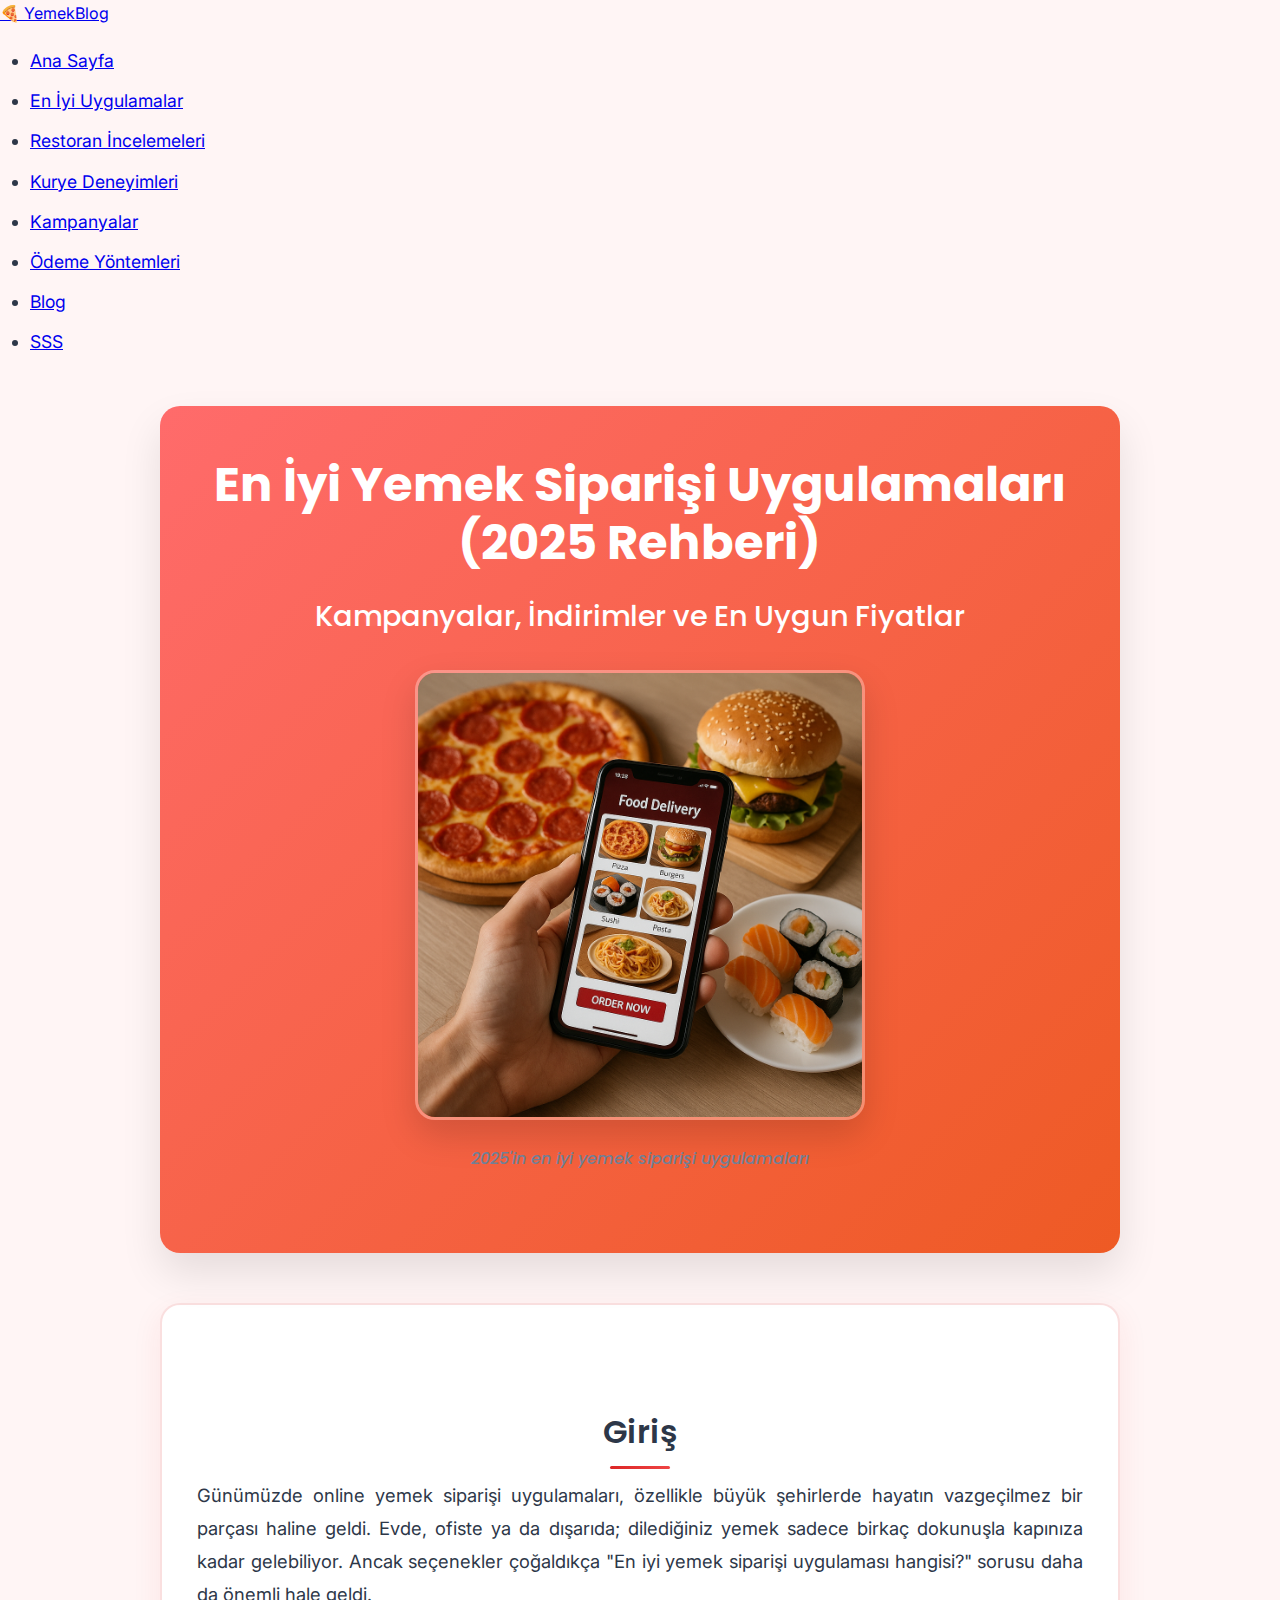
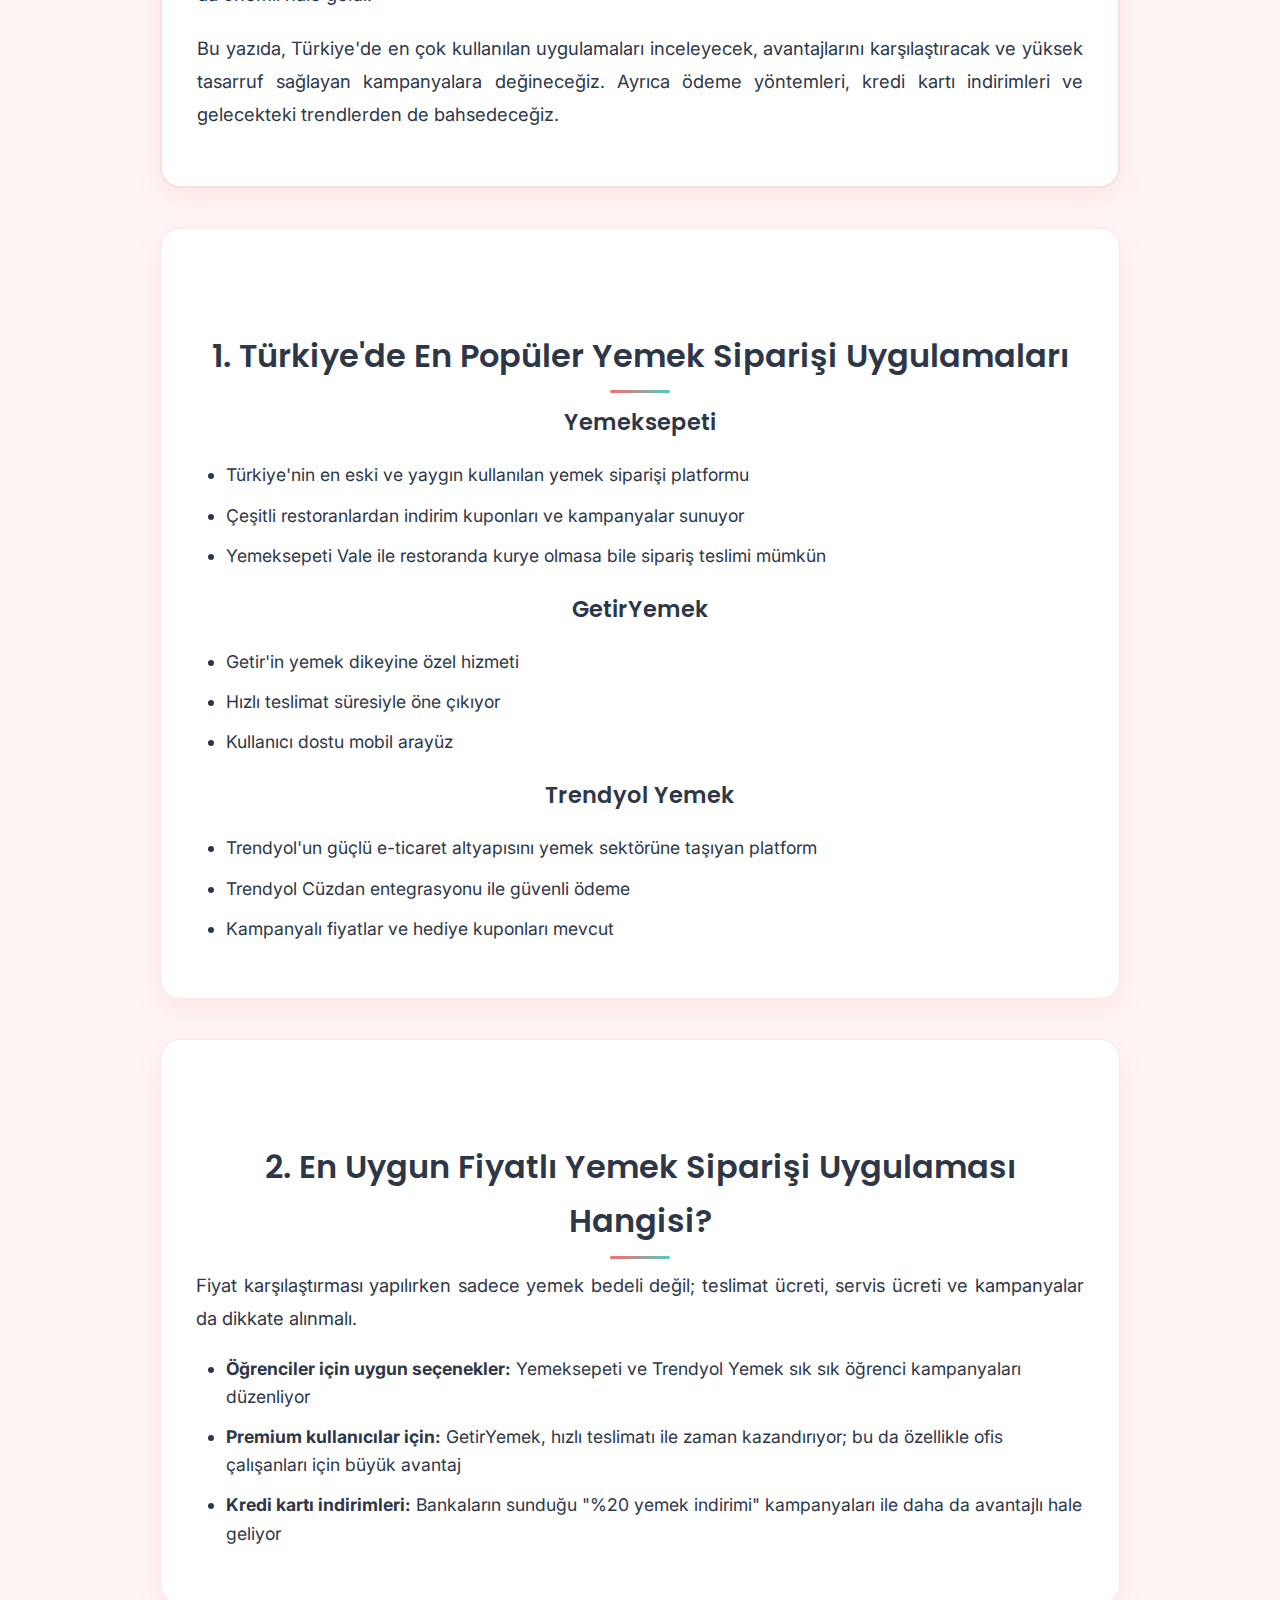
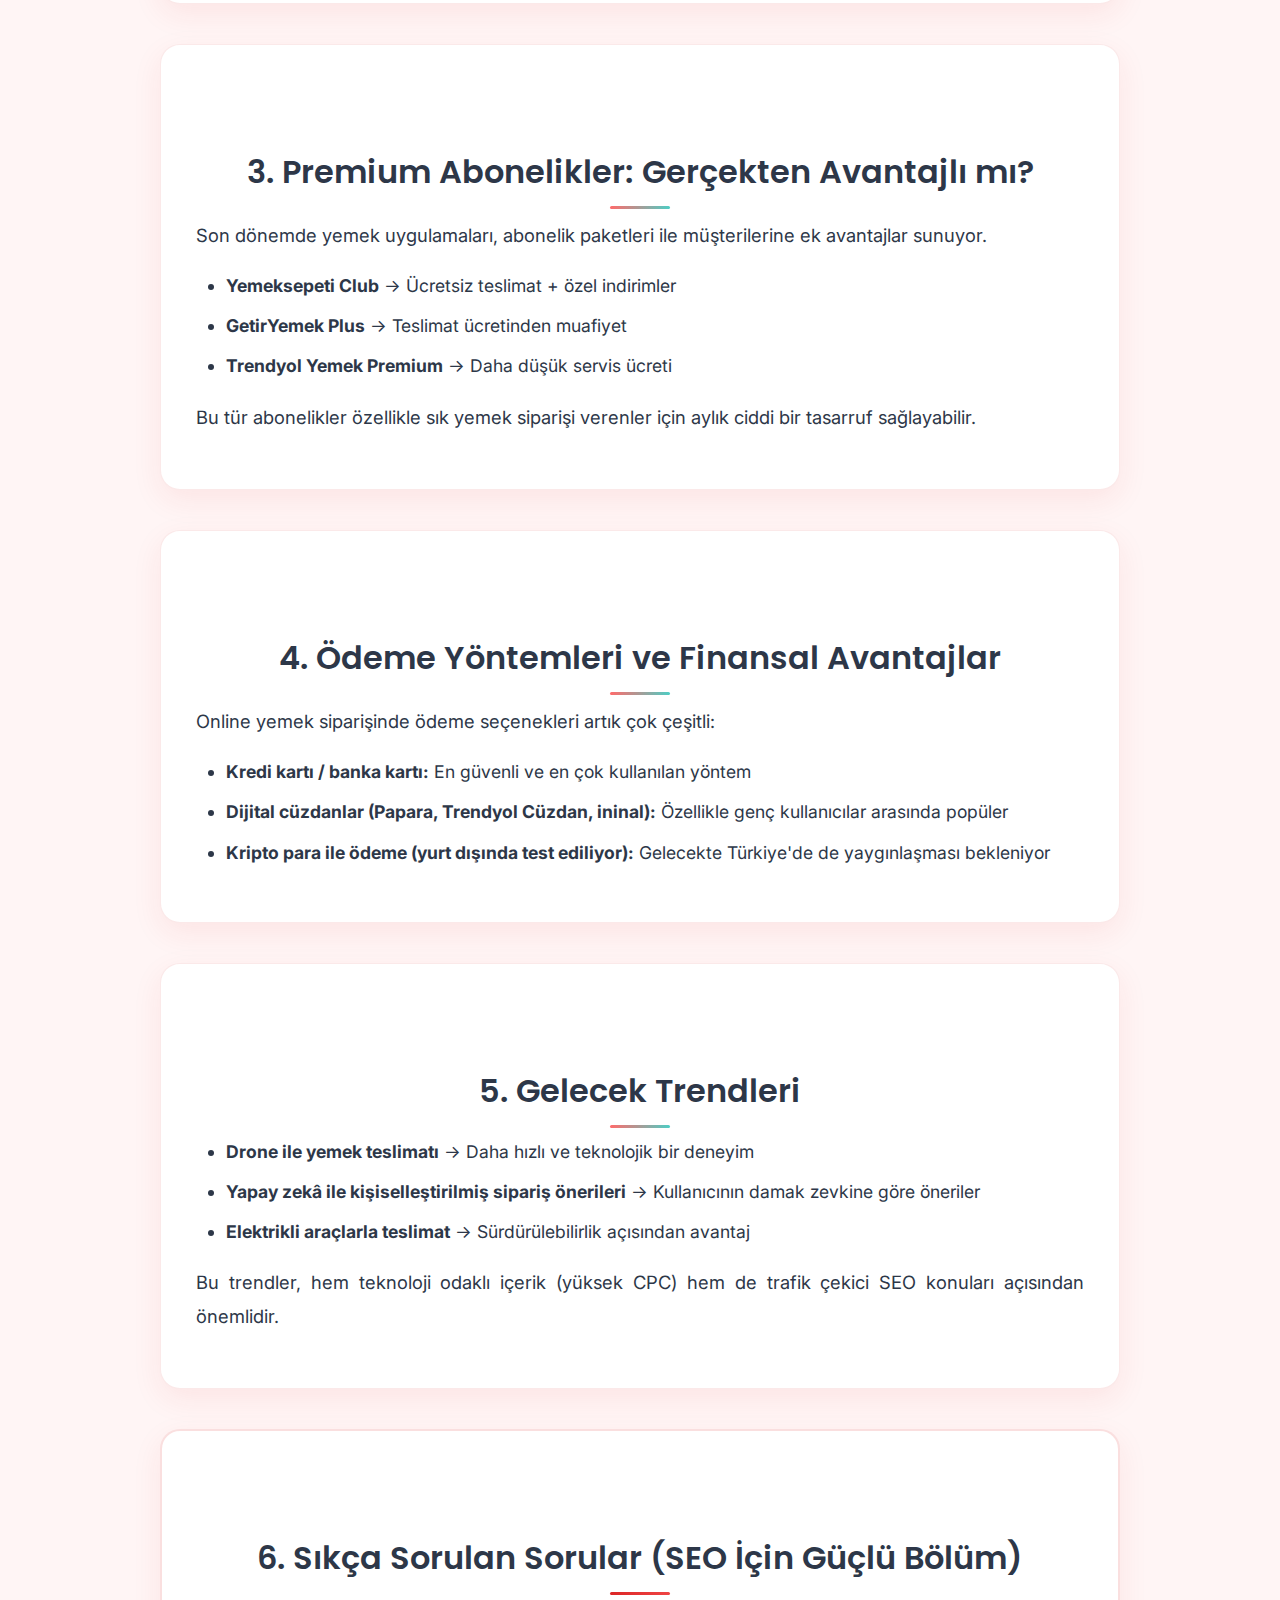
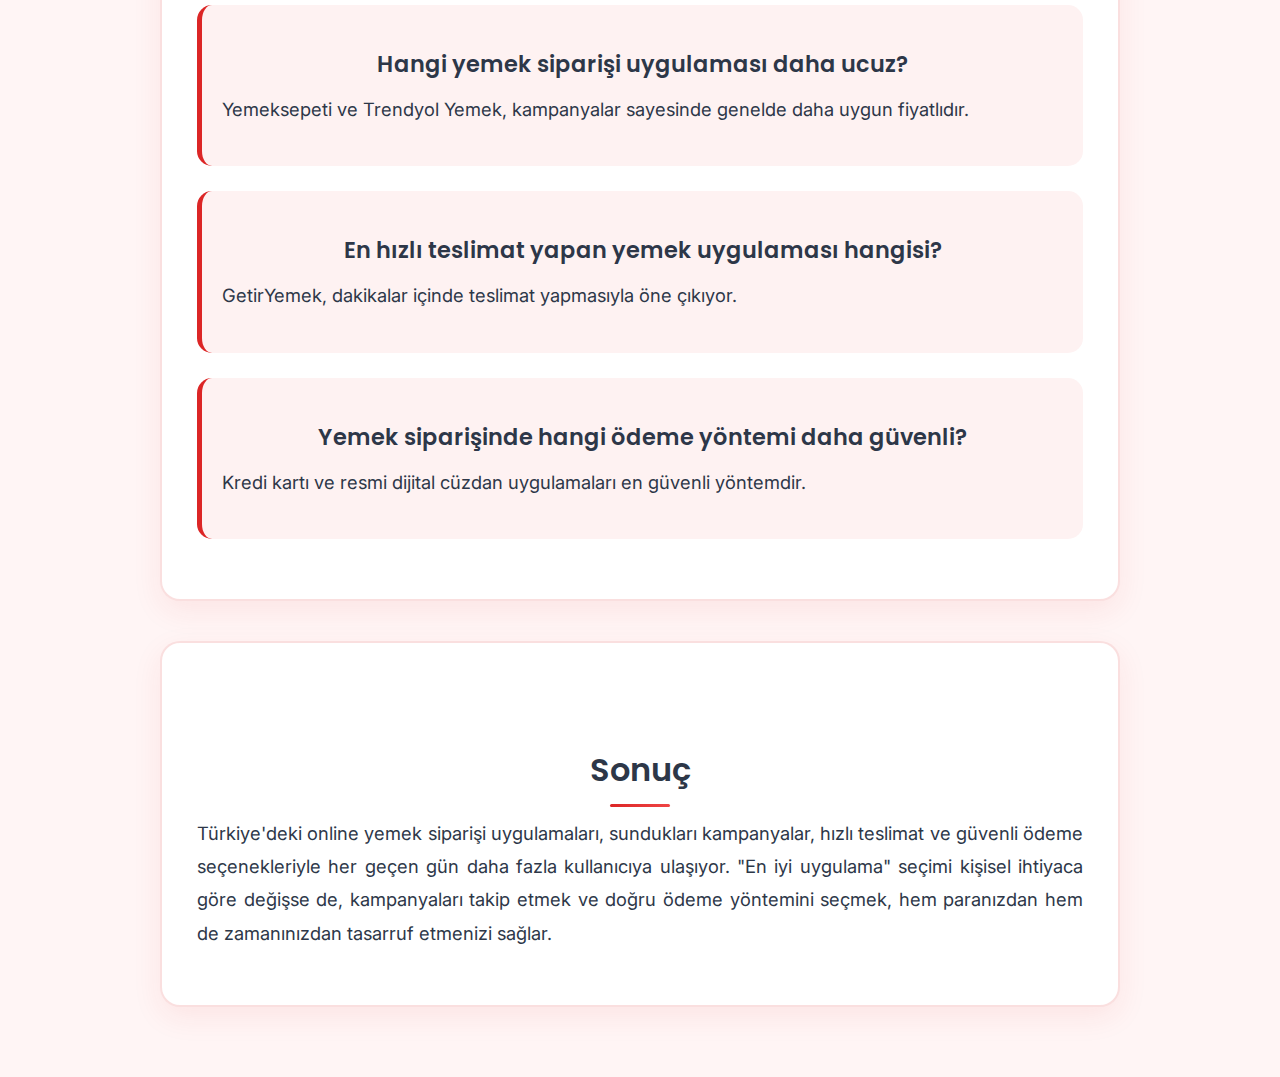
<file: en-iyi-uygulamalar.html>
<!DOCTYPE html>
<html lang="tr">
  <head>
    <meta charset="UTF-8" />
    <meta name="viewport" content="width=device-width, initial-scale=1.0" />
    <title>En İyi Yemek Siparişi Uygulamaları (2025 Rehberi) - YemekBlog</title>
    <link rel="stylesheet" href="style.css" />
    <script
      async
      src="https://pagead2.googlesyndication.com/pagead/js/adsbygoogle.js?client=ca-pub-8731282143908044"
      crossorigin="anonymous"
    ></script>
  </head>
  <body>
    <nav class="navbar">
      <div class="nav-container">
        <div class="nav-logo">
          <a href="index.html">🍕 YemekBlog</a>
        </div>
        <ul class="nav-menu">
          <li class="nav-item">
            <a href="index.html" class="nav-link">Ana Sayfa</a>
          </li>
          <li class="nav-item">
            <a href="en-iyi-uygulamalar.html" class="nav-link active"
              >En İyi Uygulamalar</a
            >
          </li>
          <li class="nav-item">
            <a href="restoran-incelemeleri.html" class="nav-link"
              >Restoran İncelemeleri</a
            >
          </li>
          <li class="nav-item">
            <a href="kurye-deneyimleri.html" class="nav-link"
              >Kurye Deneyimleri</a
            >
          </li>
          <li class="nav-item">
            <a href="kampanyalar.html" class="nav-link">Kampanyalar</a>
          </li>
          <li class="nav-item">
            <a href="odeme-yontemleri.html" class="nav-link"
              >Ödeme Yöntemleri</a
            >
          </li>
          <li class="nav-item">
            <a href="blog.html" class="nav-link">Blog</a>
          </li>
          <li class="nav-item">
            <a href="sss.html" class="nav-link">SSS</a>
          </li>
        </ul>
        <div class="hamburger">
          <span class="bar"></span>
          <span class="bar"></span>
          <span class="bar"></span>
        </div>
      </div>
    </nav>

    <div class="container">
      <header>
        <h1>En İyi Yemek Siparişi Uygulamaları (2025 Rehberi)</h1>
        <h2>Kampanyalar, İndirimler ve En Uygun Fiyatlar</h2>
        <div class="image-container">
          <img
            src="best-food-app.png"
            alt="Yemek Siparişi Uygulamaları"
            class="food-image"
          />
          <div class="image-caption">
            2025'in en iyi yemek siparişi uygulamaları
          </div>
        </div>
      </header>

      <main>
        <section class="intro">
          <h3>Giriş</h3>
          <p>
            Günümüzde online yemek siparişi uygulamaları, özellikle büyük
            şehirlerde hayatın vazgeçilmez bir parçası haline geldi. Evde,
            ofiste ya da dışarıda; dilediğiniz yemek sadece birkaç dokunuşla
            kapınıza kadar gelebiliyor. Ancak seçenekler çoğaldıkça "En iyi
            yemek siparişi uygulaması hangisi?" sorusu daha da önemli hale
            geldi.
          </p>
          <p>
            Bu yazıda, Türkiye'de en çok kullanılan uygulamaları inceleyecek,
            avantajlarını karşılaştıracak ve yüksek tasarruf sağlayan
            kampanyalara değineceğiz. Ayrıca ödeme yöntemleri, kredi kartı
            indirimleri ve gelecekteki trendlerden de bahsedeceğiz.
          </p>
        </section>

        <section class="app-review">
          <h3>1. Türkiye'de En Popüler Yemek Siparişi Uygulamaları</h3>

          <h4>Yemeksepeti</h4>
          <ul>
            <li>
              Türkiye'nin en eski ve yaygın kullanılan yemek siparişi platformu
            </li>
            <li>
              Çeşitli restoranlardan indirim kuponları ve kampanyalar sunuyor
            </li>
            <li>
              Yemeksepeti Vale ile restoranda kurye olmasa bile sipariş teslimi
              mümkün
            </li>
          </ul>

          <h4>GetirYemek</h4>
          <ul>
            <li>Getir'in yemek dikeyine özel hizmeti</li>
            <li>Hızlı teslimat süresiyle öne çıkıyor</li>
            <li>Kullanıcı dostu mobil arayüz</li>
          </ul>

          <h4>Trendyol Yemek</h4>
          <ul>
            <li>
              Trendyol'un güçlü e-ticaret altyapısını yemek sektörüne taşıyan
              platform
            </li>
            <li>Trendyol Cüzdan entegrasyonu ile güvenli ödeme</li>
            <li>Kampanyalı fiyatlar ve hediye kuponları mevcut</li>
          </ul>
        </section>

        <section class="app-review">
          <h3>2. En Uygun Fiyatlı Yemek Siparişi Uygulaması Hangisi?</h3>
          <p>
            Fiyat karşılaştırması yapılırken sadece yemek bedeli değil; teslimat
            ücreti, servis ücreti ve kampanyalar da dikkate alınmalı.
          </p>
          <ul>
            <li>
              <strong>Öğrenciler için uygun seçenekler:</strong> Yemeksepeti ve
              Trendyol Yemek sık sık öğrenci kampanyaları düzenliyor
            </li>
            <li>
              <strong>Premium kullanıcılar için:</strong> GetirYemek, hızlı
              teslimatı ile zaman kazandırıyor; bu da özellikle ofis çalışanları
              için büyük avantaj
            </li>
            <li>
              <strong>Kredi kartı indirimleri:</strong> Bankaların sunduğu "%20
              yemek indirimi" kampanyaları ile daha da avantajlı hale geliyor
            </li>
          </ul>
        </section>

        <section class="app-review">
          <h3>3. Premium Abonelikler: Gerçekten Avantajlı mı?</h3>
          <p>
            Son dönemde yemek uygulamaları, abonelik paketleri ile müşterilerine
            ek avantajlar sunuyor.
          </p>
          <ul>
            <li>
              <strong>Yemeksepeti Club</strong> → Ücretsiz teslimat + özel
              indirimler
            </li>
            <li>
              <strong>GetirYemek Plus</strong> → Teslimat ücretinden muafiyet
            </li>
            <li>
              <strong>Trendyol Yemek Premium</strong> → Daha düşük servis ücreti
            </li>
          </ul>
          <p>
            Bu tür abonelikler özellikle sık yemek siparişi verenler için aylık
            ciddi bir tasarruf sağlayabilir.
          </p>
        </section>

        <section class="app-review">
          <h3>4. Ödeme Yöntemleri ve Finansal Avantajlar</h3>
          <p>Online yemek siparişinde ödeme seçenekleri artık çok çeşitli:</p>
          <ul>
            <li>
              <strong>Kredi kartı / banka kartı:</strong> En güvenli ve en çok
              kullanılan yöntem
            </li>
            <li>
              <strong
                >Dijital cüzdanlar (Papara, Trendyol Cüzdan, ininal):</strong
              >
              Özellikle genç kullanıcılar arasında popüler
            </li>
            <li>
              <strong
                >Kripto para ile ödeme (yurt dışında test ediliyor):</strong
              >
              Gelecekte Türkiye'de de yaygınlaşması bekleniyor
            </li>
          </ul>
        </section>

        <section class="app-review">
          <h3>5. Gelecek Trendleri</h3>
          <ul>
            <li>
              <strong>Drone ile yemek teslimatı</strong> → Daha hızlı ve
              teknolojik bir deneyim
            </li>
            <li>
              <strong
                >Yapay zekâ ile kişiselleştirilmiş sipariş önerileri</strong
              >
              → Kullanıcının damak zevkine göre öneriler
            </li>
            <li>
              <strong>Elektrikli araçlarla teslimat</strong> → Sürdürülebilirlik
              açısından avantaj
            </li>
          </ul>
          <p>
            Bu trendler, hem teknoloji odaklı içerik (yüksek CPC) hem de trafik
            çekici SEO konuları açısından önemlidir.
          </p>
        </section>

        <section class="faq">
          <h3>6. Sıkça Sorulan Sorular (SEO İçin Güçlü Bölüm)</h3>

          <div class="faq-item">
            <h4>Hangi yemek siparişi uygulaması daha ucuz?</h4>
            <p>
              Yemeksepeti ve Trendyol Yemek, kampanyalar sayesinde genelde daha
              uygun fiyatlıdır.
            </p>
          </div>

          <div class="faq-item">
            <h4>En hızlı teslimat yapan yemek uygulaması hangisi?</h4>
            <p>GetirYemek, dakikalar içinde teslimat yapmasıyla öne çıkıyor.</p>
          </div>

          <div class="faq-item">
            <h4>Yemek siparişinde hangi ödeme yöntemi daha güvenli?</h4>
            <p>
              Kredi kartı ve resmi dijital cüzdan uygulamaları en güvenli
              yöntemdir.
            </p>
          </div>
        </section>

        <section class="conclusion">
          <h3>Sonuç</h3>
          <p>
            Türkiye'deki online yemek siparişi uygulamaları, sundukları
            kampanyalar, hızlı teslimat ve güvenli ödeme seçenekleriyle her
            geçen gün daha fazla kullanıcıya ulaşıyor. "En iyi uygulama" seçimi
            kişisel ihtiyaca göre değişse de, kampanyaları takip etmek ve doğru
            ödeme yöntemini seçmek, hem paranızdan hem de zamanınızdan tasarruf
            etmenizi sağlar.
          </p>
        </section>
      </main>
    </div>
    <script src="script.js"></script>
  </body>
</html>
</file>
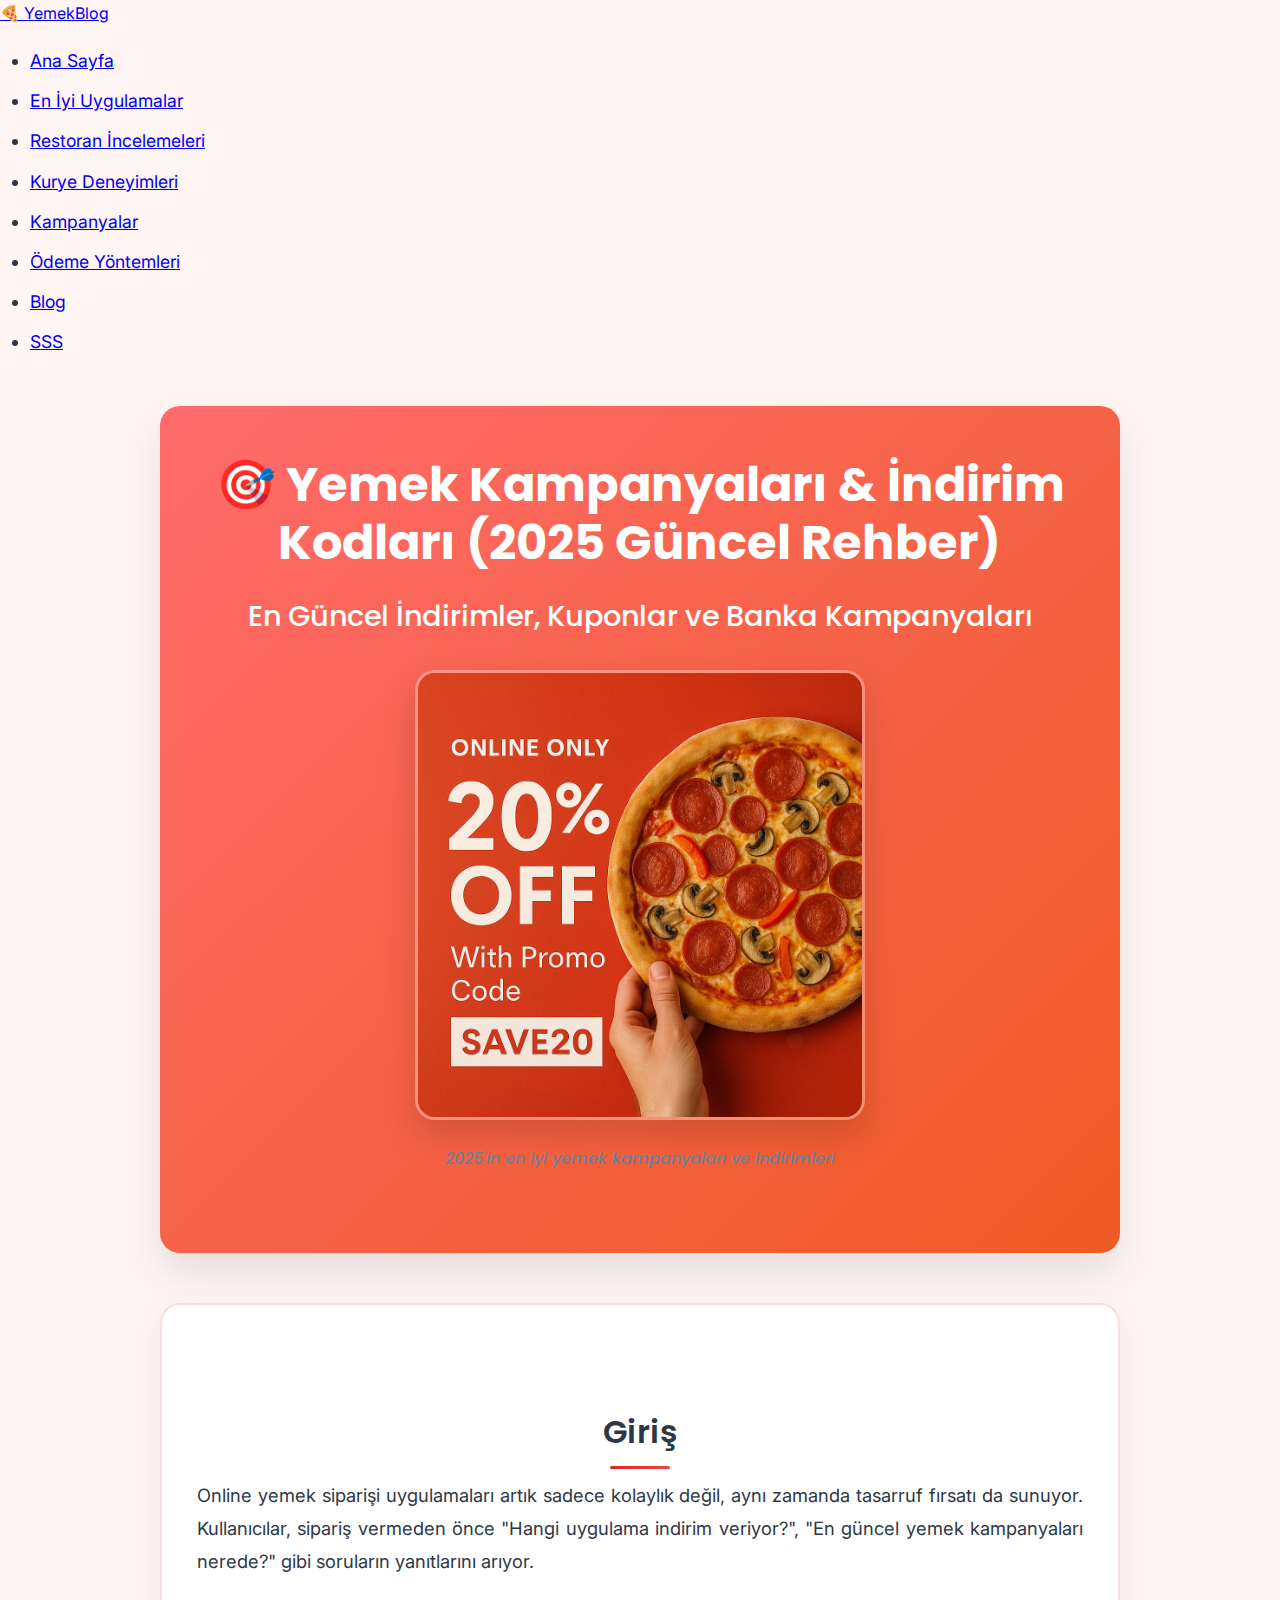
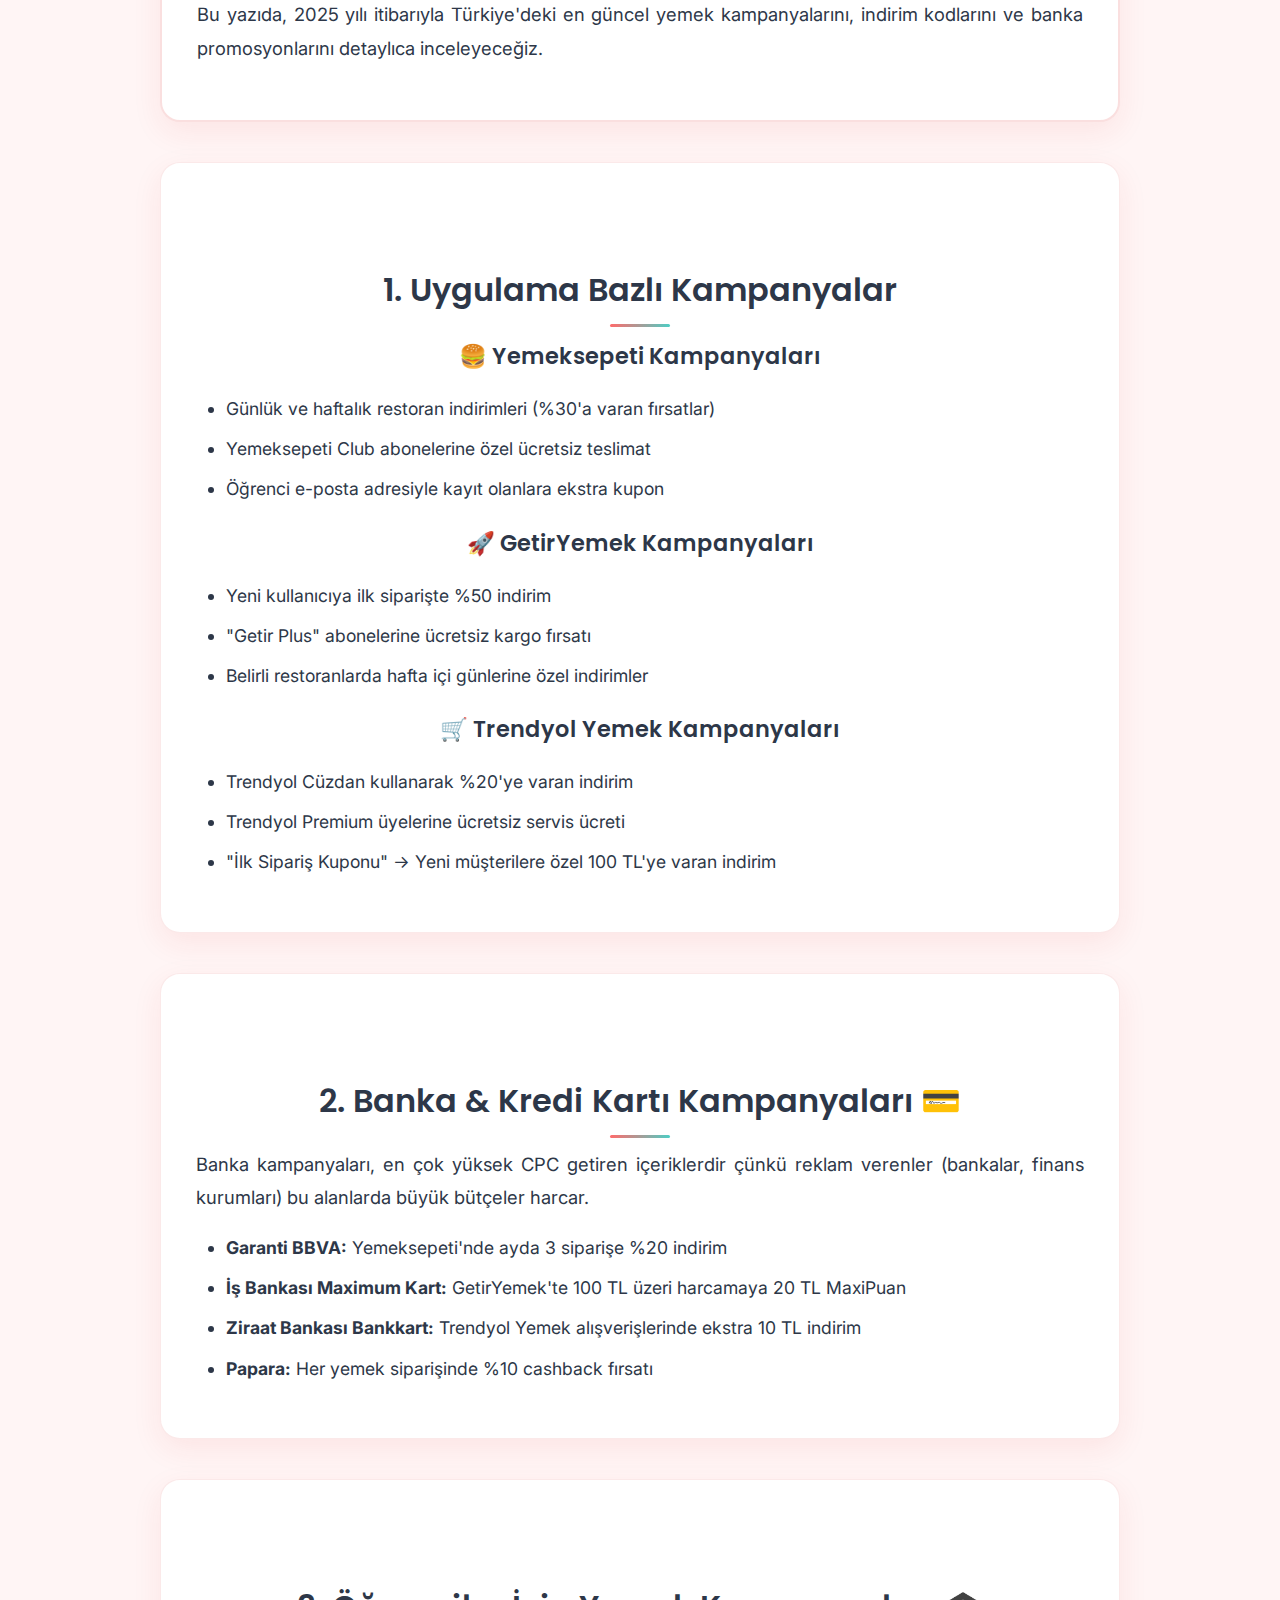
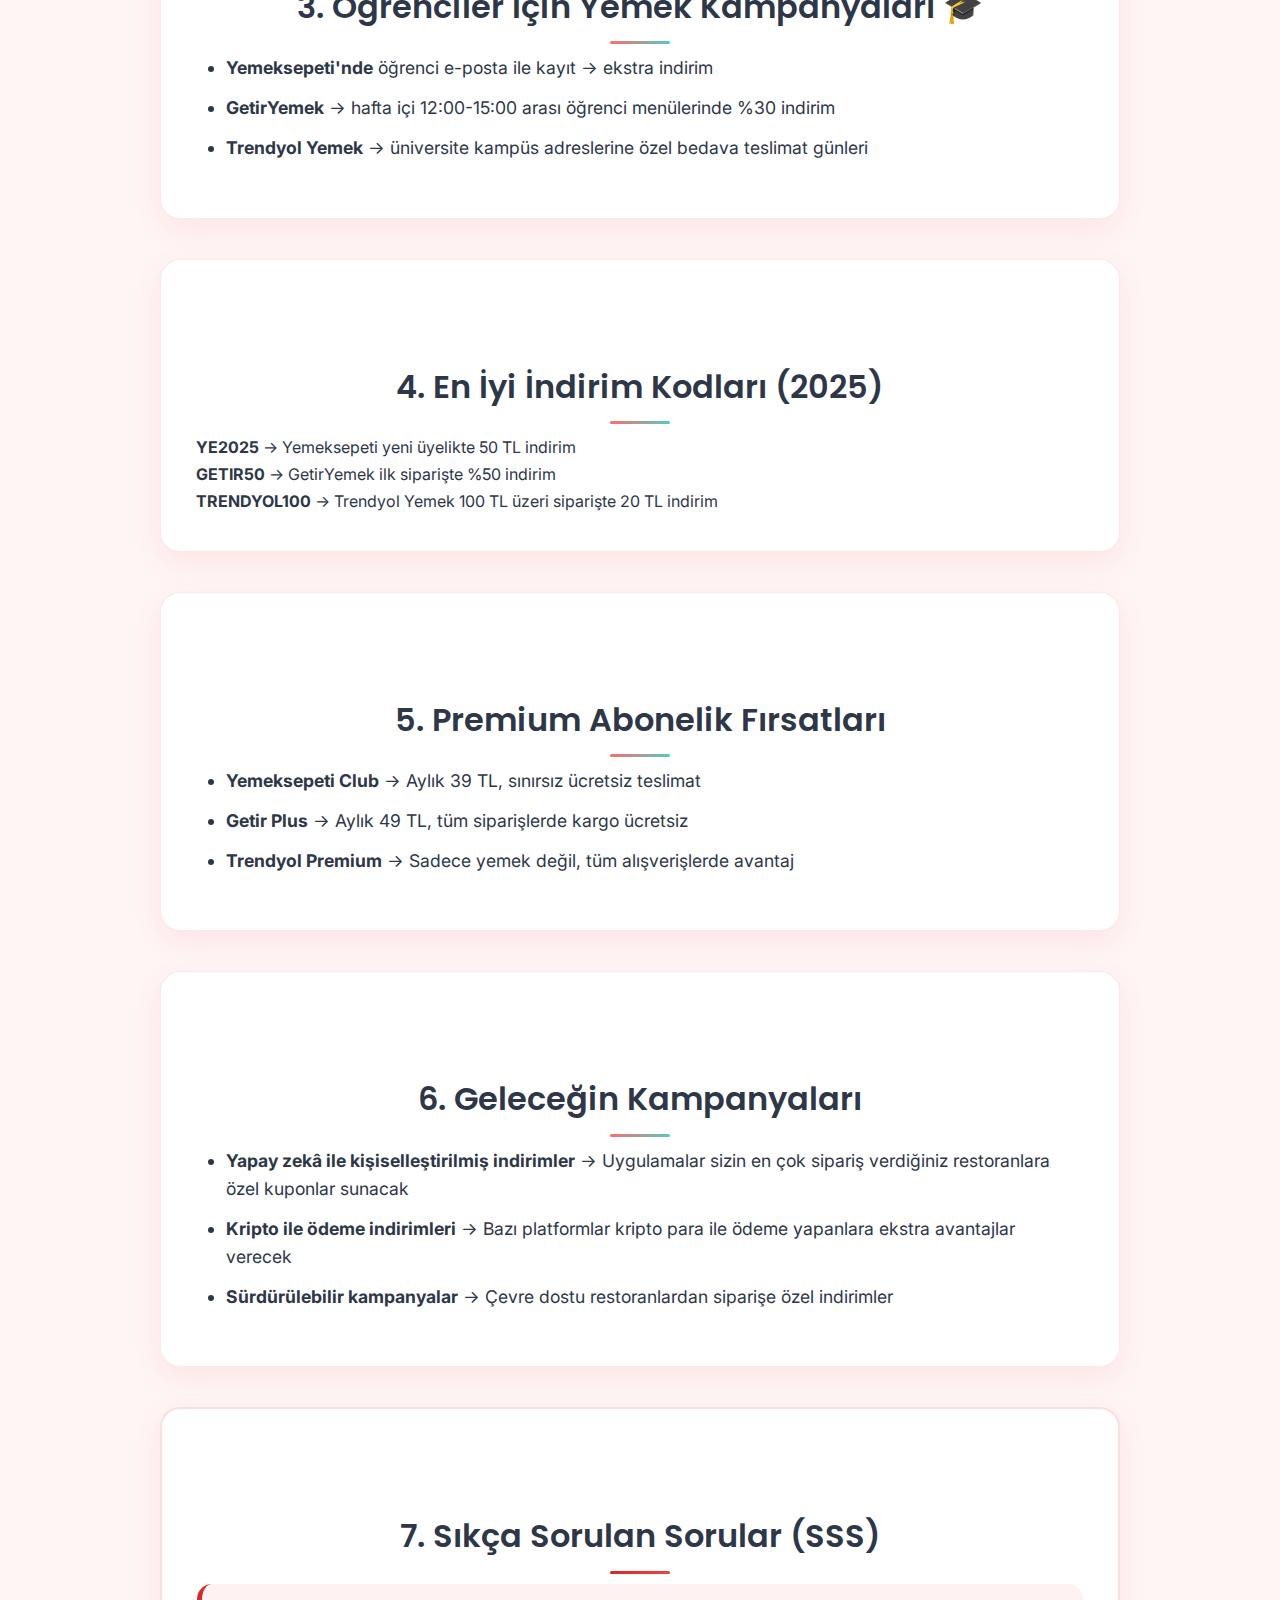
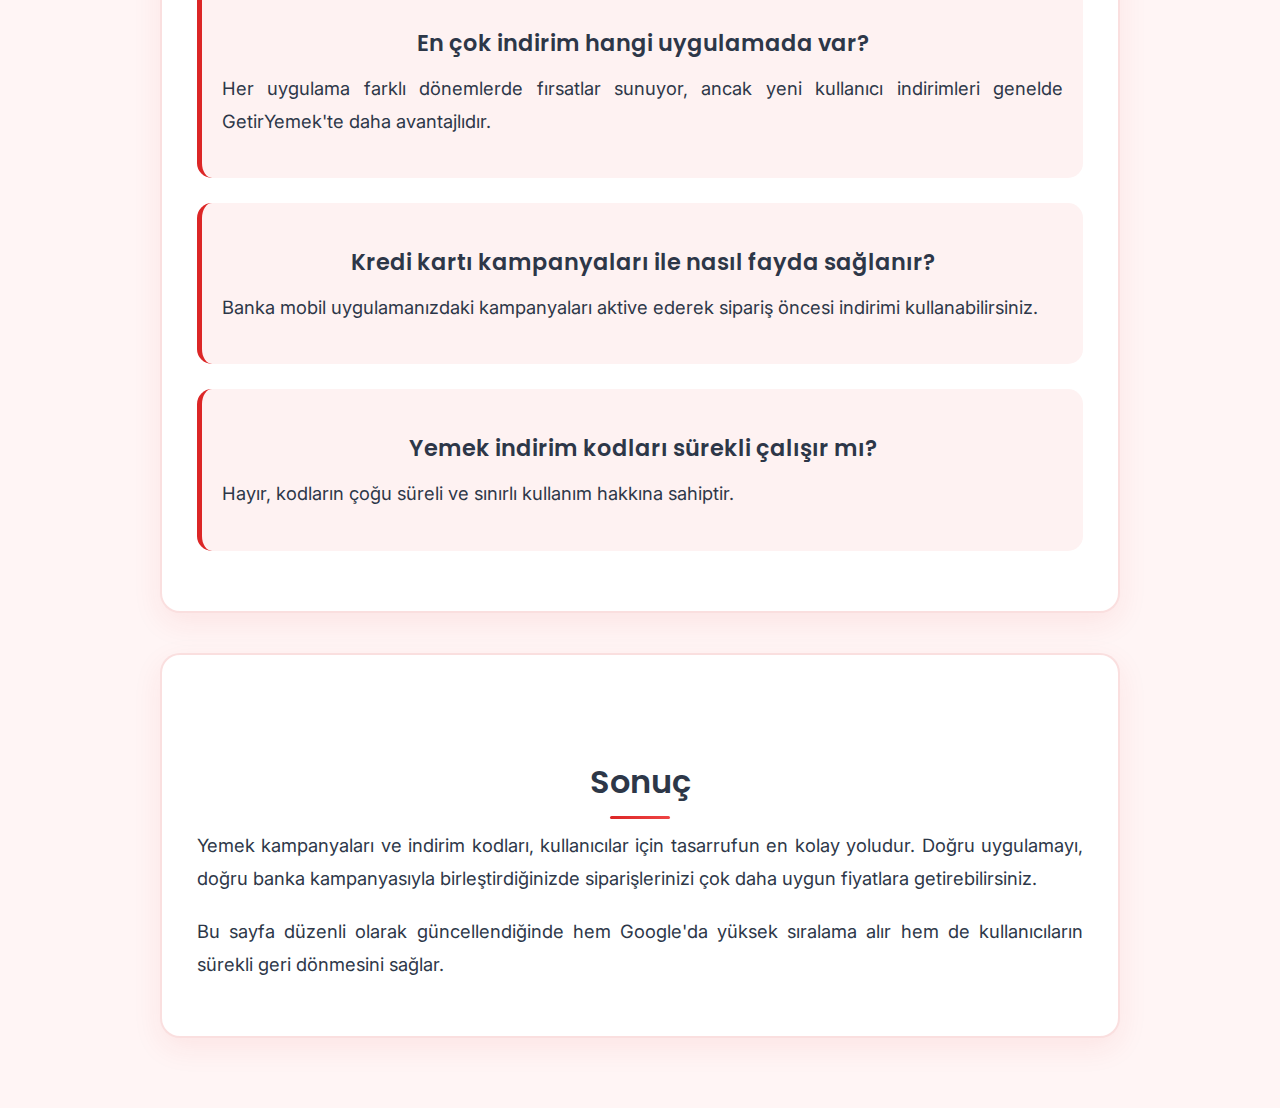
<file: kampanyalar.html>
<!DOCTYPE html>
<html lang="tr">
  <head>
    <meta charset="UTF-8" />
    <meta name="viewport" content="width=device-width, initial-scale=1.0" />
    <title>
      Yemek Kampanyaları & İndirim Kodları (2025 Güncel Rehber) - YemekBlog
    </title>
    <link rel="stylesheet" href="style.css" />
    <script
      async
      src="https://pagead2.googlesyndication.com/pagead/js/adsbygoogle.js?client=ca-pub-8731282143908044"
      crossorigin="anonymous"
    ></script>
  </head>
  <body>
    <nav class="navbar">
      <div class="nav-container">
        <div class="nav-logo">
          <a href="index.html">🍕 YemekBlog</a>
        </div>
        <ul class="nav-menu">
          <li class="nav-item">
            <a href="index.html" class="nav-link">Ana Sayfa</a>
          </li>
          <li class="nav-item">
            <a href="en-iyi-uygulamalar.html" class="nav-link"
              >En İyi Uygulamalar</a
            >
          </li>
          <li class="nav-item">
            <a href="restoran-incelemeleri.html" class="nav-link"
              >Restoran İncelemeleri</a
            >
          </li>
          <li class="nav-item">
            <a href="kurye-deneyimleri.html" class="nav-link"
              >Kurye Deneyimleri</a
            >
          </li>
          <li class="nav-item">
            <a href="kampanyalar.html" class="nav-link active">Kampanyalar</a>
          </li>
          <li class="nav-item">
            <a href="odeme-yontemleri.html" class="nav-link"
              >Ödeme Yöntemleri</a
            >
          </li>
          <li class="nav-item">
            <a href="blog.html" class="nav-link">Blog</a>
          </li>
          <li class="nav-item">
            <a href="sss.html" class="nav-link">SSS</a>
          </li>
        </ul>
        <div class="hamburger">
          <span class="bar"></span>
          <span class="bar"></span>
          <span class="bar"></span>
        </div>
      </div>
    </nav>

    <div class="container">
      <header>
        <h1>🎯 Yemek Kampanyaları & İndirim Kodları (2025 Güncel Rehber)</h1>
        <h2>En Güncel İndirimler, Kuponlar ve Banka Kampanyaları</h2>
        <div class="image-container">
          <img src="campaign.png" alt="Yemek Kampanyaları" class="food-image" />
          <div class="image-caption">
            2025'in en iyi yemek kampanyaları ve indirimleri
          </div>
        </div>
      </header>

      <main>
        <section class="intro">
          <h3>Giriş</h3>
          <p>
            Online yemek siparişi uygulamaları artık sadece kolaylık değil, aynı
            zamanda tasarruf fırsatı da sunuyor. Kullanıcılar, sipariş vermeden
            önce "Hangi uygulama indirim veriyor?", "En güncel yemek
            kampanyaları nerede?" gibi soruların yanıtlarını arıyor.
          </p>
          <p>
            Bu yazıda, 2025 yılı itibarıyla Türkiye'deki en güncel yemek
            kampanyalarını, indirim kodlarını ve banka promosyonlarını detaylıca
            inceleyeceğiz.
          </p>
        </section>

        <section class="app-campaigns">
          <h3>1. Uygulama Bazlı Kampanyalar</h3>

          <h4>🍔 Yemeksepeti Kampanyaları</h4>
          <ul>
            <li>
              Günlük ve haftalık restoran indirimleri (%30'a varan fırsatlar)
            </li>
            <li>Yemeksepeti Club abonelerine özel ücretsiz teslimat</li>
            <li>Öğrenci e-posta adresiyle kayıt olanlara ekstra kupon</li>
          </ul>

          <h4>🚀 GetirYemek Kampanyaları</h4>
          <ul>
            <li>Yeni kullanıcıya ilk siparişte %50 indirim</li>
            <li>"Getir Plus" abonelerine ücretsiz kargo fırsatı</li>
            <li>Belirli restoranlarda hafta içi günlerine özel indirimler</li>
          </ul>

          <h4>🛒 Trendyol Yemek Kampanyaları</h4>
          <ul>
            <li>Trendyol Cüzdan kullanarak %20'ye varan indirim</li>
            <li>Trendyol Premium üyelerine ücretsiz servis ücreti</li>
            <li>
              "İlk Sipariş Kuponu" → Yeni müşterilere özel 100 TL'ye varan
              indirim
            </li>
          </ul>
        </section>

        <section class="bank-campaigns">
          <h3>2. Banka & Kredi Kartı Kampanyaları 💳</h3>
          <p>
            Banka kampanyaları, en çok yüksek CPC getiren içeriklerdir çünkü
            reklam verenler (bankalar, finans kurumları) bu alanlarda büyük
            bütçeler harcar.
          </p>
          <ul>
            <li>
              <strong>Garanti BBVA:</strong> Yemeksepeti'nde ayda 3 siparişe %20
              indirim
            </li>
            <li>
              <strong>İş Bankası Maximum Kart:</strong> GetirYemek'te 100 TL
              üzeri harcamaya 20 TL MaxiPuan
            </li>
            <li>
              <strong>Ziraat Bankası Bankkart:</strong> Trendyol Yemek
              alışverişlerinde ekstra 10 TL indirim
            </li>
            <li>
              <strong>Papara:</strong> Her yemek siparişinde %10 cashback
              fırsatı
            </li>
          </ul>
        </section>

        <section class="student-campaigns">
          <h3>3. Öğrenciler İçin Yemek Kampanyaları 🎓</h3>
          <ul>
            <li>
              <strong>Yemeksepeti'nde</strong> öğrenci e-posta ile kayıt →
              ekstra indirim
            </li>
            <li>
              <strong>GetirYemek</strong> → hafta içi 12:00-15:00 arası öğrenci
              menülerinde %30 indirim
            </li>
            <li>
              <strong>Trendyol Yemek</strong> → üniversite kampüs adreslerine
              özel bedava teslimat günleri
            </li>
          </ul>
        </section>

        <section class="discount-codes">
          <h3>4. En İyi İndirim Kodları (2025)</h3>
          <div class="code-list">
            <div class="code-item">
              <strong>YE2025</strong> → Yemeksepeti yeni üyelikte 50 TL indirim
            </div>
            <div class="code-item">
              <strong>GETIR50</strong> → GetirYemek ilk siparişte %50 indirim
            </div>
            <div class="code-item">
              <strong>TRENDYOL100</strong> → Trendyol Yemek 100 TL üzeri
              siparişte 20 TL indirim
            </div>
          </div>
        </section>

        <section class="premium-subscriptions">
          <h3>5. Premium Abonelik Fırsatları</h3>
          <ul>
            <li>
              <strong>Yemeksepeti Club</strong> → Aylık 39 TL, sınırsız ücretsiz
              teslimat
            </li>
            <li>
              <strong>Getir Plus</strong> → Aylık 49 TL, tüm siparişlerde kargo
              ücretsiz
            </li>
            <li>
              <strong>Trendyol Premium</strong> → Sadece yemek değil, tüm
              alışverişlerde avantaj
            </li>
          </ul>
        </section>

        <section class="future-campaigns">
          <h3>6. Geleceğin Kampanyaları</h3>
          <ul>
            <li>
              <strong>Yapay zekâ ile kişiselleştirilmiş indirimler</strong> →
              Uygulamalar sizin en çok sipariş verdiğiniz restoranlara özel
              kuponlar sunacak
            </li>
            <li>
              <strong>Kripto ile ödeme indirimleri</strong> → Bazı platformlar
              kripto para ile ödeme yapanlara ekstra avantajlar verecek
            </li>
            <li>
              <strong>Sürdürülebilir kampanyalar</strong> → Çevre dostu
              restoranlardan siparişe özel indirimler
            </li>
          </ul>
        </section>

        <section class="faq">
          <h3>7. Sıkça Sorulan Sorular (SSS)</h3>

          <div class="faq-item">
            <h4>En çok indirim hangi uygulamada var?</h4>
            <p>
              Her uygulama farklı dönemlerde fırsatlar sunuyor, ancak yeni
              kullanıcı indirimleri genelde GetirYemek'te daha avantajlıdır.
            </p>
          </div>

          <div class="faq-item">
            <h4>Kredi kartı kampanyaları ile nasıl fayda sağlanır?</h4>
            <p>
              Banka mobil uygulamanızdaki kampanyaları aktive ederek sipariş
              öncesi indirimi kullanabilirsiniz.
            </p>
          </div>

          <div class="faq-item">
            <h4>Yemek indirim kodları sürekli çalışır mı?</h4>
            <p>
              Hayır, kodların çoğu süreli ve sınırlı kullanım hakkına sahiptir.
            </p>
          </div>
        </section>

        <section class="conclusion">
          <h3>Sonuç</h3>
          <p>
            Yemek kampanyaları ve indirim kodları, kullanıcılar için tasarrufun
            en kolay yoludur. Doğru uygulamayı, doğru banka kampanyasıyla
            birleştirdiğinizde siparişlerinizi çok daha uygun fiyatlara
            getirebilirsiniz.
          </p>
          <p>
            Bu sayfa düzenli olarak güncellendiğinde hem Google'da yüksek
            sıralama alır hem de kullanıcıların sürekli geri dönmesini sağlar.
          </p>
        </section>
      </main>
    </div>
    <script src="script.js"></script>
  </body>
</html>
</file>
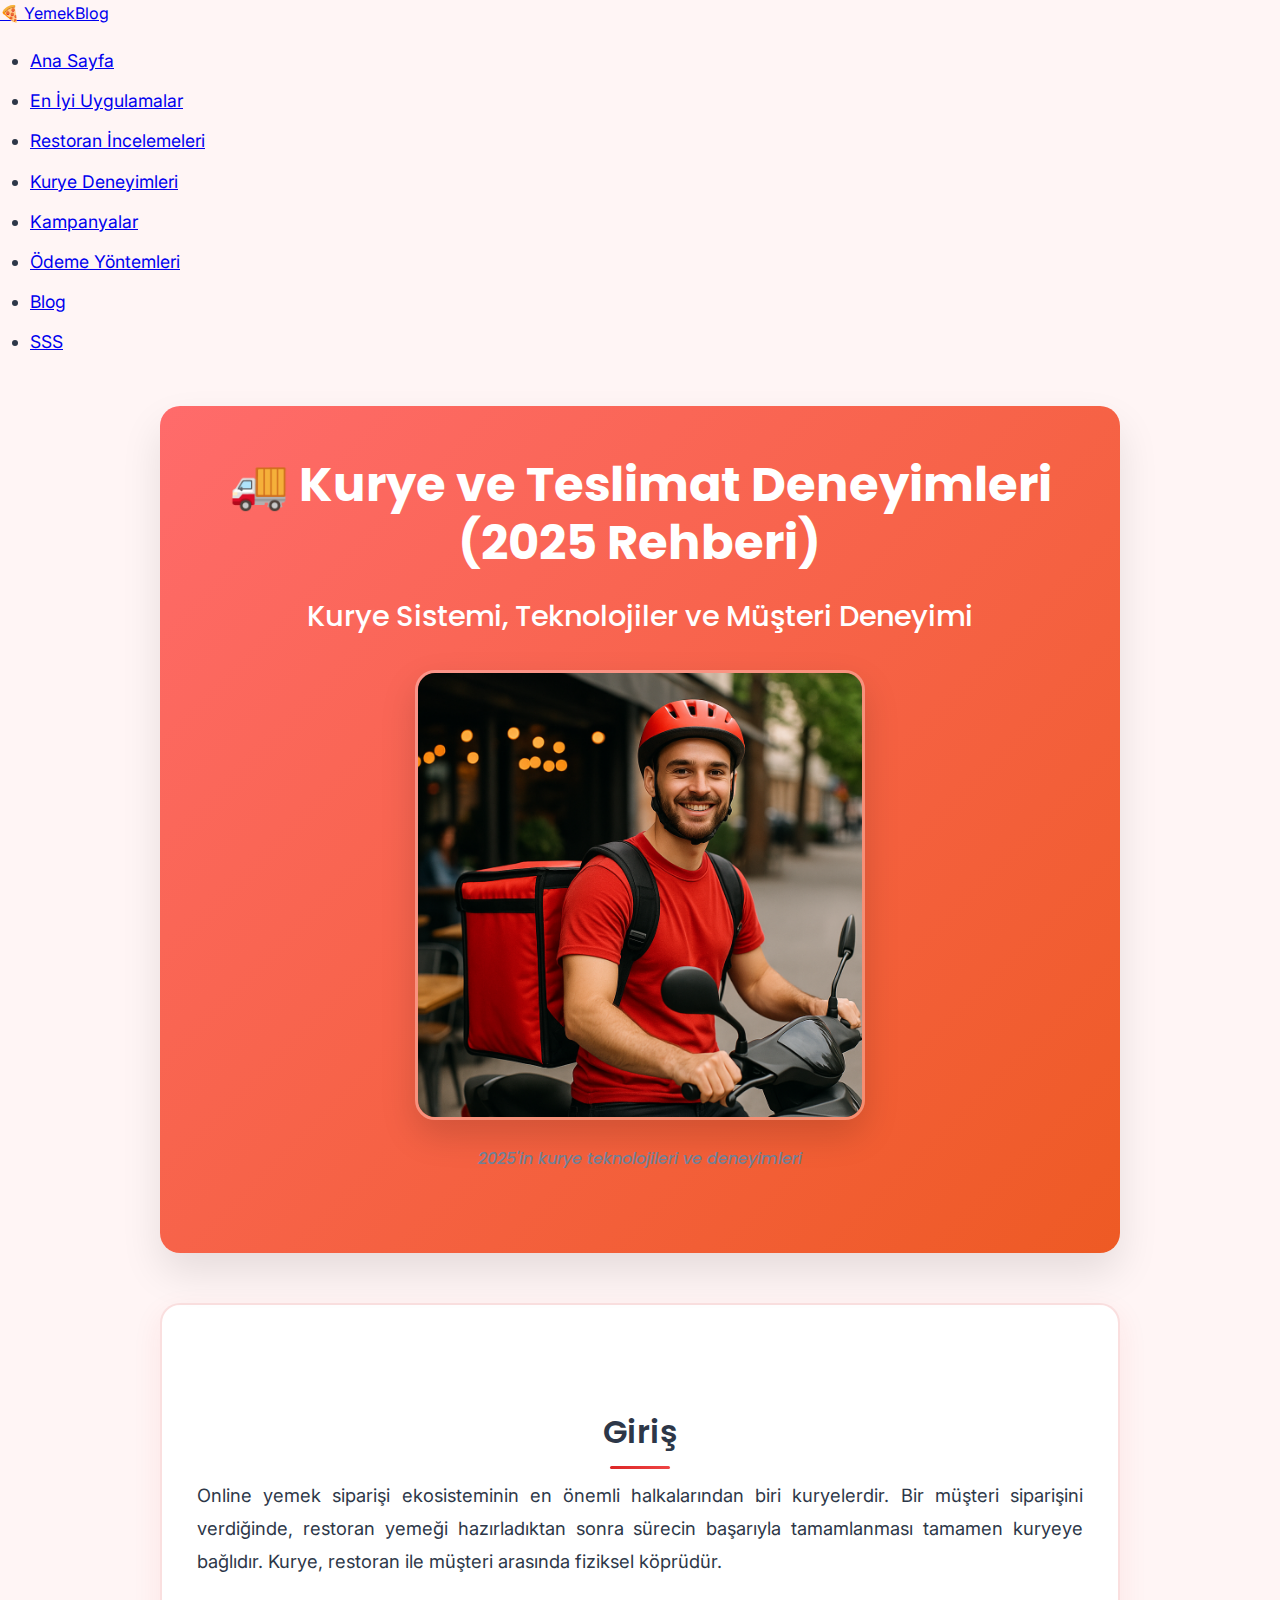
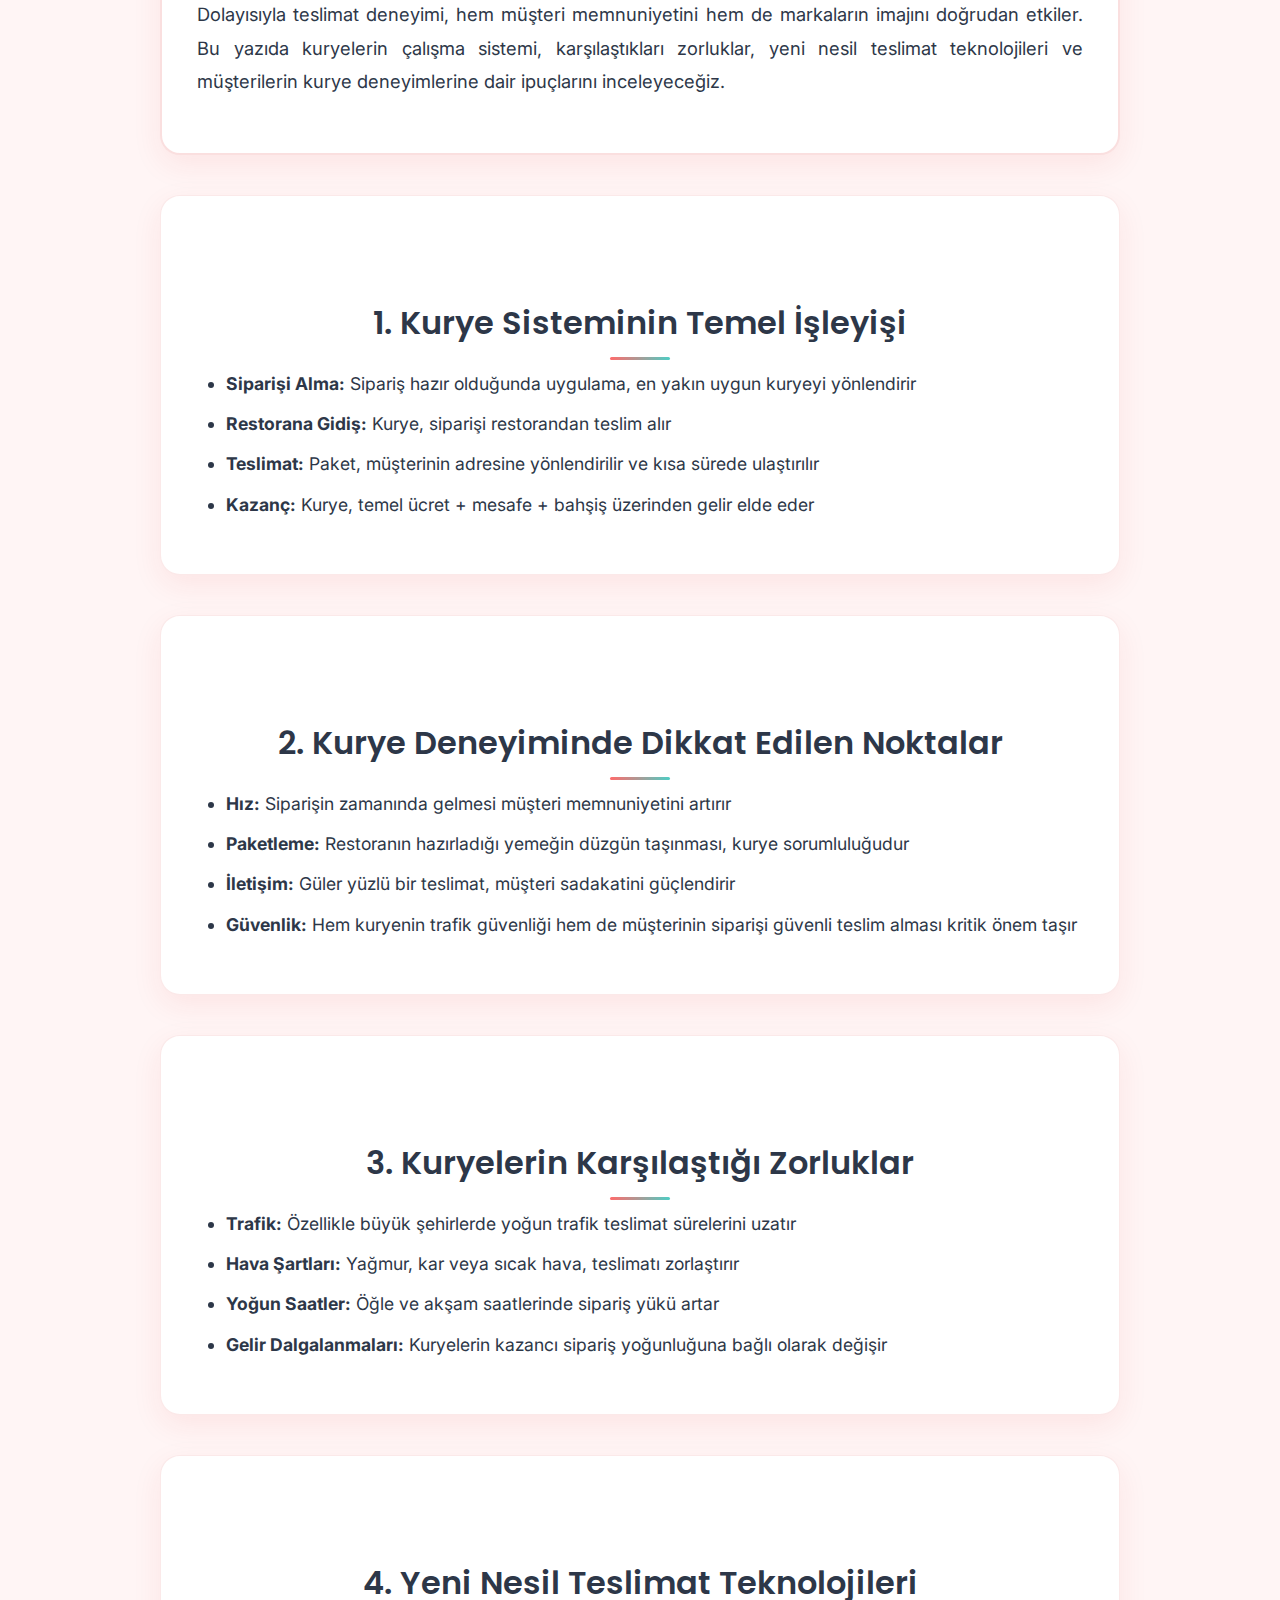
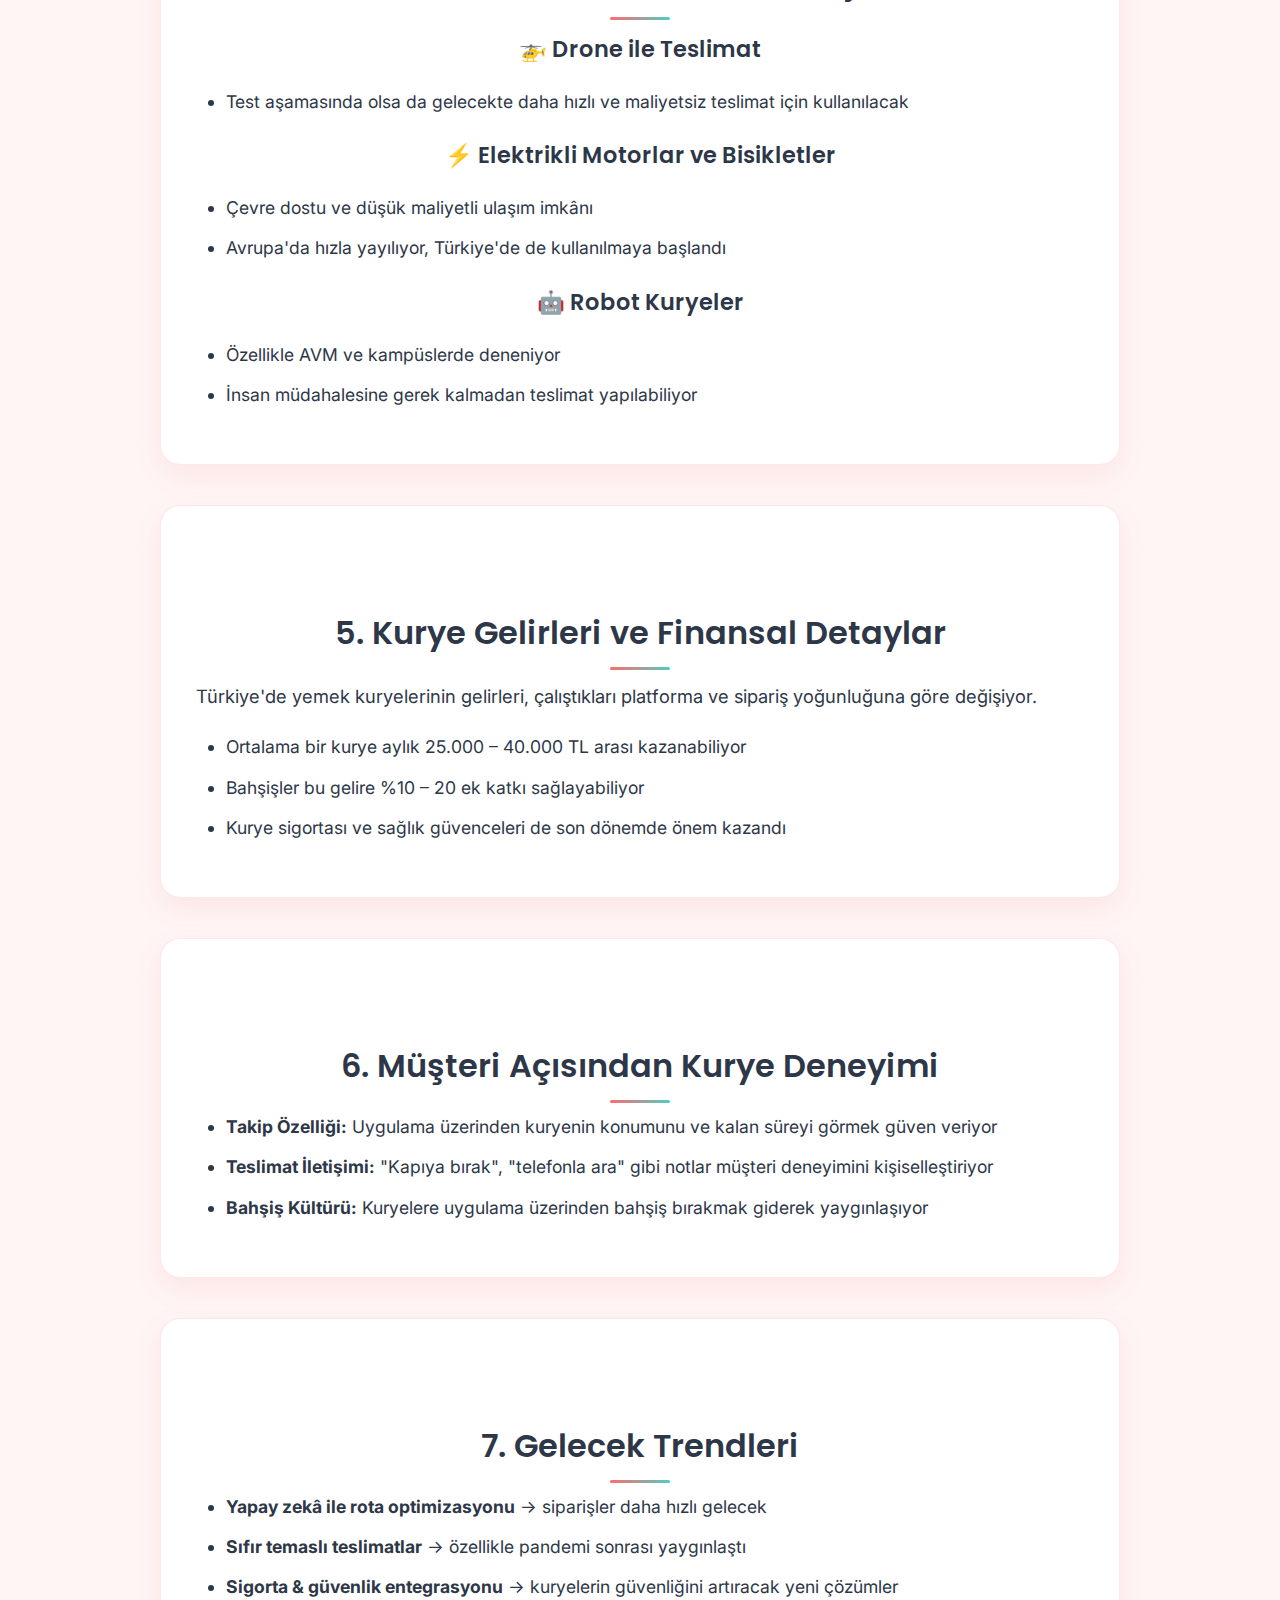
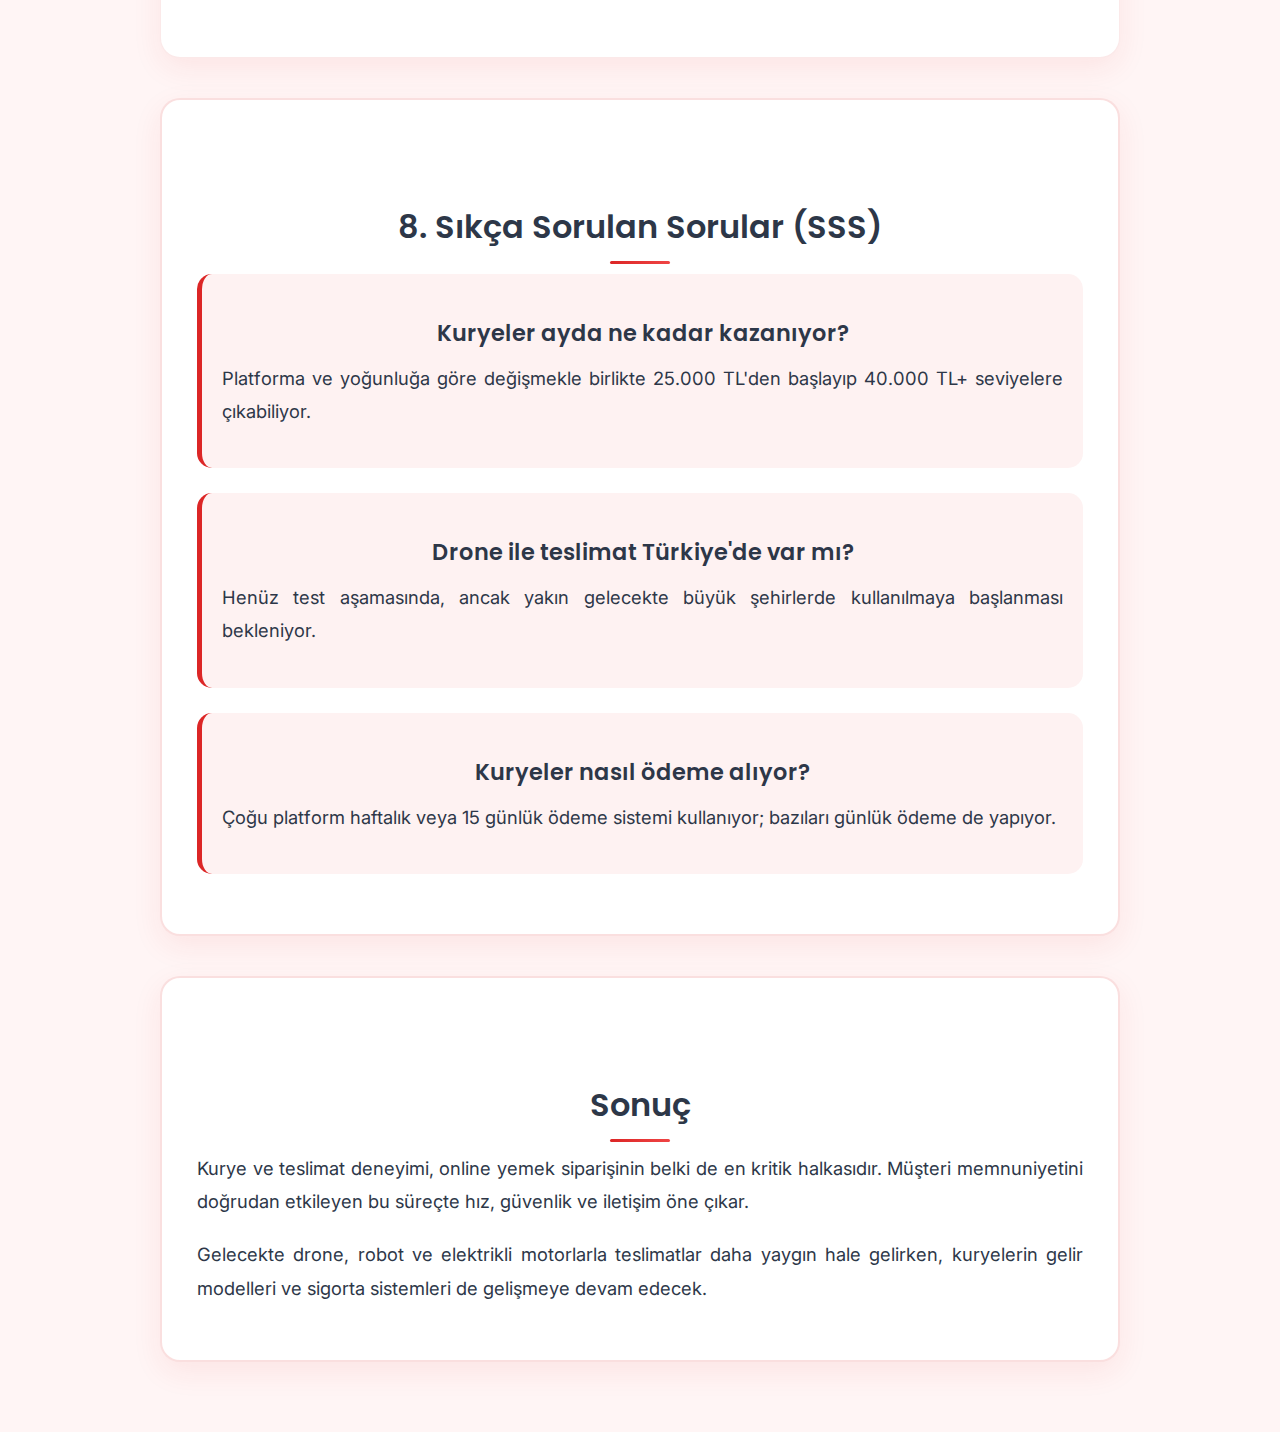
<file: kurye-deneyimleri.html>
<!DOCTYPE html>
<html lang="tr">
  <head>
    <meta charset="UTF-8" />
    <meta name="viewport" content="width=device-width, initial-scale=1.0" />
    <title>Kurye ve Teslimat Deneyimleri (2025 Rehberi) - YemekBlog</title>
    <link rel="stylesheet" href="style.css" />
    <script
      async
      src="https://pagead2.googlesyndication.com/pagead/js/adsbygoogle.js?client=ca-pub-8731282143908044"
      crossorigin="anonymous"
    ></script>
  </head>
  <body>
    <nav class="navbar">
      <div class="nav-container">
        <div class="nav-logo">
          <a href="index.html">🍕 YemekBlog</a>
        </div>
        <ul class="nav-menu">
          <li class="nav-item">
            <a href="index.html" class="nav-link">Ana Sayfa</a>
          </li>
          <li class="nav-item">
            <a href="en-iyi-uygulamalar.html" class="nav-link"
              >En İyi Uygulamalar</a
            >
          </li>
          <li class="nav-item">
            <a href="restoran-incelemeleri.html" class="nav-link"
              >Restoran İncelemeleri</a
            >
          </li>
          <li class="nav-item">
            <a href="kurye-deneyimleri.html" class="nav-link active"
              >Kurye Deneyimleri</a
            >
          </li>
          <li class="nav-item">
            <a href="kampanyalar.html" class="nav-link">Kampanyalar</a>
          </li>
          <li class="nav-item">
            <a href="odeme-yontemleri.html" class="nav-link"
              >Ödeme Yöntemleri</a
            >
          </li>
          <li class="nav-item">
            <a href="blog.html" class="nav-link">Blog</a>
          </li>
          <li class="nav-item">
            <a href="sss.html" class="nav-link">SSS</a>
          </li>
        </ul>
        <div class="hamburger">
          <span class="bar"></span>
          <span class="bar"></span>
          <span class="bar"></span>
        </div>
      </div>
    </nav>

    <div class="container">
      <header>
        <h1>🚚 Kurye ve Teslimat Deneyimleri (2025 Rehberi)</h1>
        <h2>Kurye Sistemi, Teknolojiler ve Müşteri Deneyimi</h2>
        <div class="image-container">
          <img
            src="courier-delivery.png"
            alt="Kurye Teslimatı"
            class="food-image"
          />
          <div class="image-caption">
            2025'in kurye teknolojileri ve deneyimleri
          </div>
        </div>
      </header>

      <main>
        <section class="intro">
          <h3>Giriş</h3>
          <p>
            Online yemek siparişi ekosisteminin en önemli halkalarından biri
            kuryelerdir. Bir müşteri siparişini verdiğinde, restoran yemeği
            hazırladıktan sonra sürecin başarıyla tamamlanması tamamen kuryeye
            bağlıdır. Kurye, restoran ile müşteri arasında fiziksel köprüdür.
          </p>
          <p>
            Dolayısıyla teslimat deneyimi, hem müşteri memnuniyetini hem de
            markaların imajını doğrudan etkiler. Bu yazıda kuryelerin çalışma
            sistemi, karşılaştıkları zorluklar, yeni nesil teslimat
            teknolojileri ve müşterilerin kurye deneyimlerine dair ipuçlarını
            inceleyeceğiz.
          </p>
        </section>

        <section class="courier-system">
          <h3>1. Kurye Sisteminin Temel İşleyişi</h3>
          <ul>
            <li>
              <strong>Siparişi Alma:</strong> Sipariş hazır olduğunda uygulama,
              en yakın uygun kuryeyi yönlendirir
            </li>
            <li>
              <strong>Restorana Gidiş:</strong> Kurye, siparişi restorandan
              teslim alır
            </li>
            <li>
              <strong>Teslimat:</strong> Paket, müşterinin adresine
              yönlendirilir ve kısa sürede ulaştırılır
            </li>
            <li>
              <strong>Kazanç:</strong> Kurye, temel ücret + mesafe + bahşiş
              üzerinden gelir elde eder
            </li>
          </ul>
        </section>

        <section class="delivery-experience">
          <h3>2. Kurye Deneyiminde Dikkat Edilen Noktalar</h3>
          <ul>
            <li>
              <strong>Hız:</strong> Siparişin zamanında gelmesi müşteri
              memnuniyetini artırır
            </li>
            <li>
              <strong>Paketleme:</strong> Restoranın hazırladığı yemeğin düzgün
              taşınması, kurye sorumluluğudur
            </li>
            <li>
              <strong>İletişim:</strong> Güler yüzlü bir teslimat, müşteri
              sadakatini güçlendirir
            </li>
            <li>
              <strong>Güvenlik:</strong> Hem kuryenin trafik güvenliği hem de
              müşterinin siparişi güvenli teslim alması kritik önem taşır
            </li>
          </ul>
        </section>

        <section class="courier-challenges">
          <h3>3. Kuryelerin Karşılaştığı Zorluklar</h3>
          <ul>
            <li>
              <strong>Trafik:</strong> Özellikle büyük şehirlerde yoğun trafik
              teslimat sürelerini uzatır
            </li>
            <li>
              <strong>Hava Şartları:</strong> Yağmur, kar veya sıcak hava,
              teslimatı zorlaştırır
            </li>
            <li>
              <strong>Yoğun Saatler:</strong> Öğle ve akşam saatlerinde sipariş
              yükü artar
            </li>
            <li>
              <strong>Gelir Dalgalanmaları:</strong> Kuryelerin kazancı sipariş
              yoğunluğuna bağlı olarak değişir
            </li>
          </ul>
        </section>

        <section class="new-tech">
          <h3>4. Yeni Nesil Teslimat Teknolojileri</h3>

          <h4>🚁 Drone ile Teslimat</h4>
          <ul>
            <li>
              Test aşamasında olsa da gelecekte daha hızlı ve maliyetsiz
              teslimat için kullanılacak
            </li>
          </ul>

          <h4>⚡ Elektrikli Motorlar ve Bisikletler</h4>
          <ul>
            <li>Çevre dostu ve düşük maliyetli ulaşım imkânı</li>
            <li>
              Avrupa'da hızla yayılıyor, Türkiye'de de kullanılmaya başlandı
            </li>
          </ul>

          <h4>🤖 Robot Kuryeler</h4>
          <ul>
            <li>Özellikle AVM ve kampüslerde deneniyor</li>
            <li>İnsan müdahalesine gerek kalmadan teslimat yapılabiliyor</li>
          </ul>
        </section>

        <section class="courier-income">
          <h3>5. Kurye Gelirleri ve Finansal Detaylar</h3>
          <p>
            Türkiye'de yemek kuryelerinin gelirleri, çalıştıkları platforma ve
            sipariş yoğunluğuna göre değişiyor.
          </p>
          <ul>
            <li>
              Ortalama bir kurye aylık 25.000 – 40.000 TL arası kazanabiliyor
            </li>
            <li>Bahşişler bu gelire %10 – 20 ek katkı sağlayabiliyor</li>
            <li>
              Kurye sigortası ve sağlık güvenceleri de son dönemde önem kazandı
            </li>
          </ul>
        </section>

        <section class="customer-experience">
          <h3>6. Müşteri Açısından Kurye Deneyimi</h3>
          <ul>
            <li>
              <strong>Takip Özelliği:</strong> Uygulama üzerinden kuryenin
              konumunu ve kalan süreyi görmek güven veriyor
            </li>
            <li>
              <strong>Teslimat İletişimi:</strong> "Kapıya bırak", "telefonla
              ara" gibi notlar müşteri deneyimini kişiselleştiriyor
            </li>
            <li>
              <strong>Bahşiş Kültürü:</strong> Kuryelere uygulama üzerinden
              bahşiş bırakmak giderek yaygınlaşıyor
            </li>
          </ul>
        </section>

        <section class="future-trends">
          <h3>7. Gelecek Trendleri</h3>
          <ul>
            <li>
              <strong>Yapay zekâ ile rota optimizasyonu</strong> → siparişler
              daha hızlı gelecek
            </li>
            <li>
              <strong>Sıfır temaslı teslimatlar</strong> → özellikle pandemi
              sonrası yaygınlaştı
            </li>
            <li>
              <strong>Sigorta & güvenlik entegrasyonu</strong> → kuryelerin
              güvenliğini artıracak yeni çözümler
            </li>
          </ul>
        </section>

        <section class="faq">
          <h3>8. Sıkça Sorulan Sorular (SSS)</h3>

          <div class="faq-item">
            <h4>Kuryeler ayda ne kadar kazanıyor?</h4>
            <p>
              Platforma ve yoğunluğa göre değişmekle birlikte 25.000 TL'den
              başlayıp 40.000 TL+ seviyelere çıkabiliyor.
            </p>
          </div>

          <div class="faq-item">
            <h4>Drone ile teslimat Türkiye'de var mı?</h4>
            <p>
              Henüz test aşamasında, ancak yakın gelecekte büyük şehirlerde
              kullanılmaya başlanması bekleniyor.
            </p>
          </div>

          <div class="faq-item">
            <h4>Kuryeler nasıl ödeme alıyor?</h4>
            <p>
              Çoğu platform haftalık veya 15 günlük ödeme sistemi kullanıyor;
              bazıları günlük ödeme de yapıyor.
            </p>
          </div>
        </section>

        <section class="conclusion">
          <h3>Sonuç</h3>
          <p>
            Kurye ve teslimat deneyimi, online yemek siparişinin belki de en
            kritik halkasıdır. Müşteri memnuniyetini doğrudan etkileyen bu
            süreçte hız, güvenlik ve iletişim öne çıkar.
          </p>
          <p>
            Gelecekte drone, robot ve elektrikli motorlarla teslimatlar daha
            yaygın hale gelirken, kuryelerin gelir modelleri ve sigorta
            sistemleri de gelişmeye devam edecek.
          </p>
        </section>
      </main>
    </div>
    <script src="script.js"></script>
  </body>
</html>
</file>
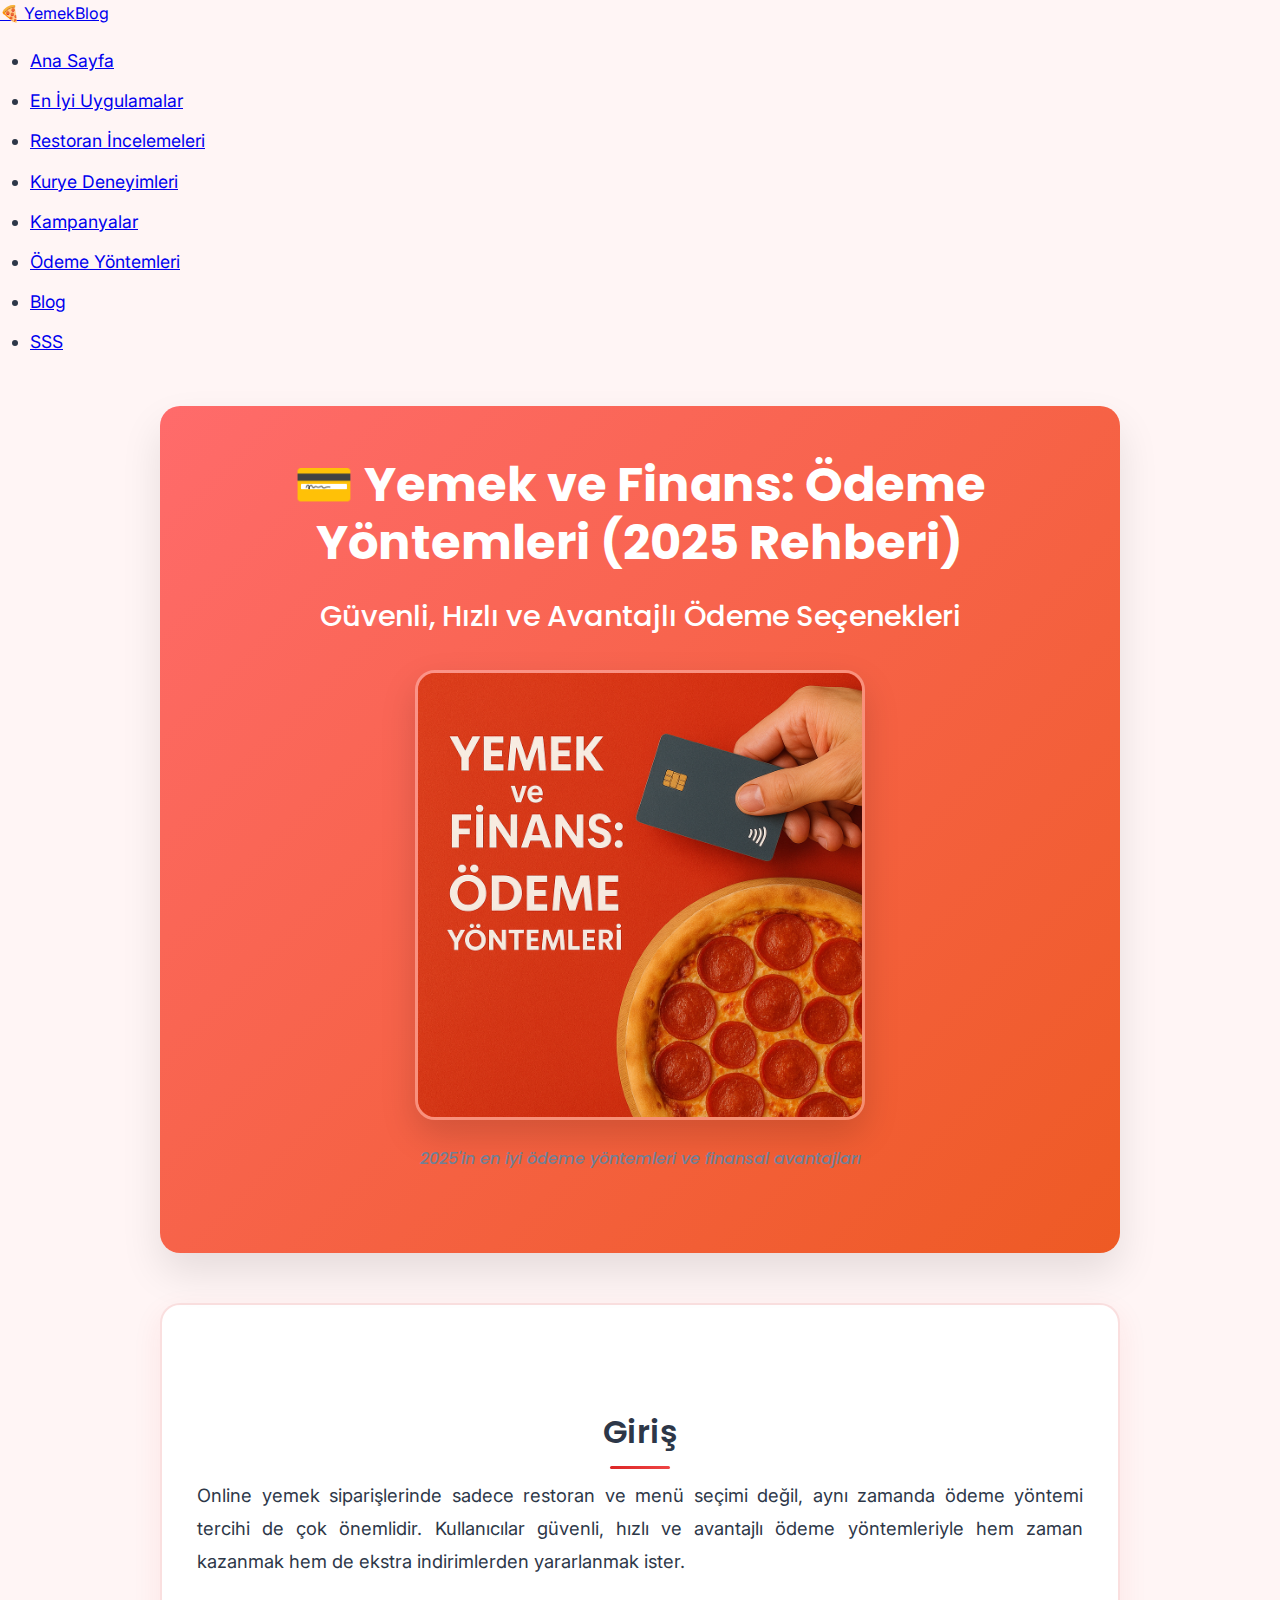
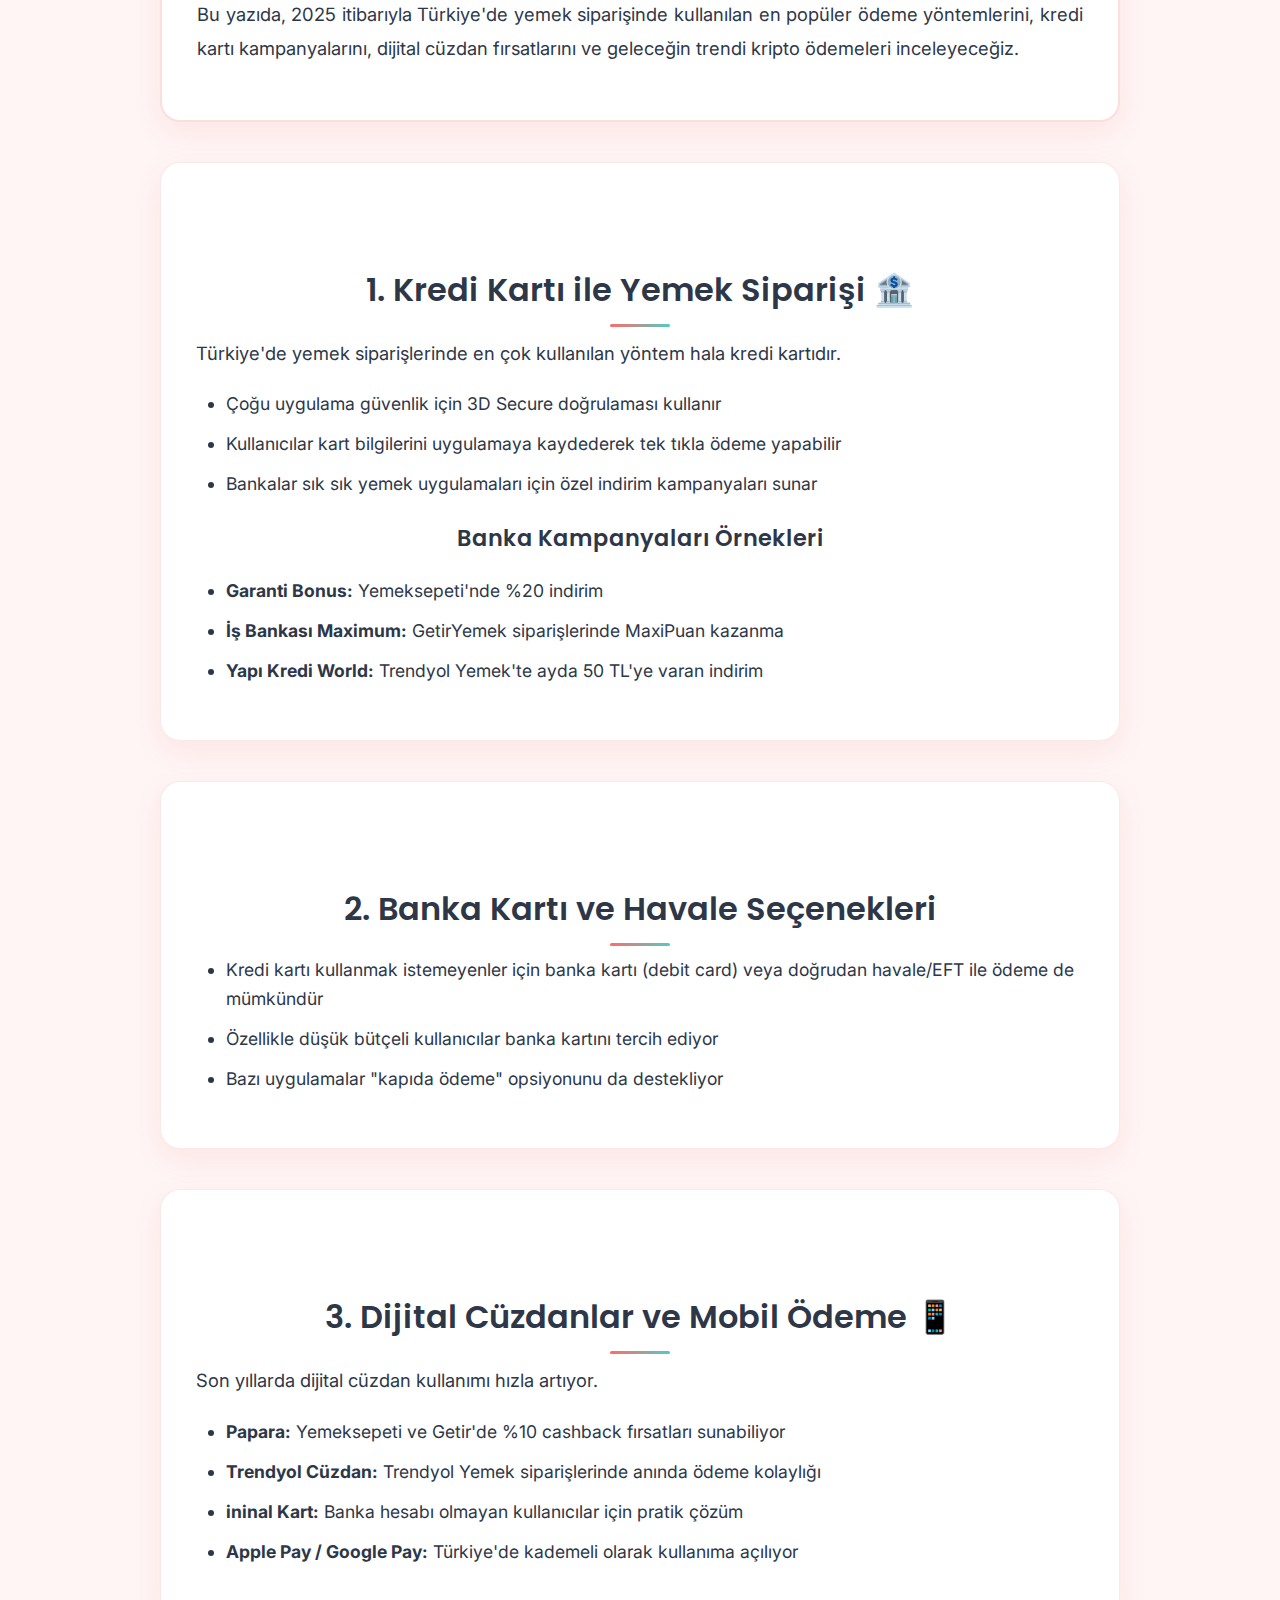
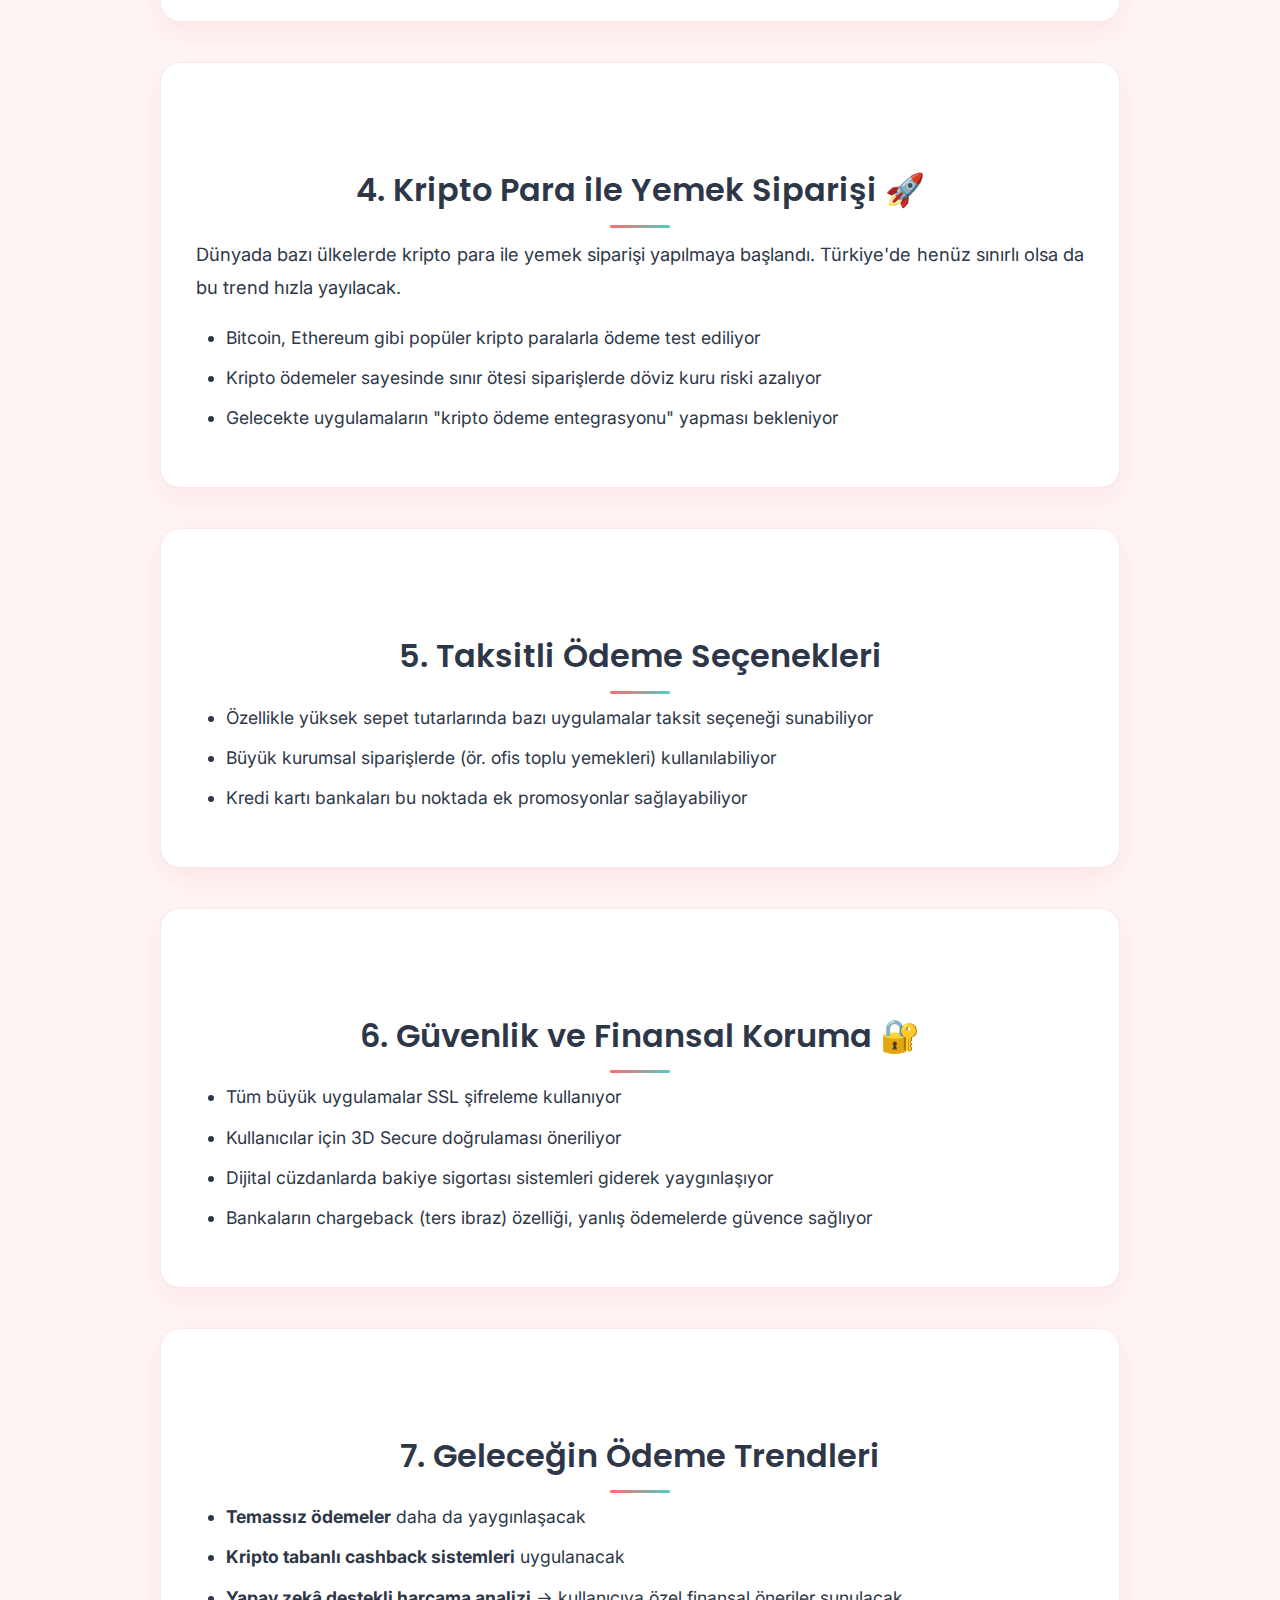
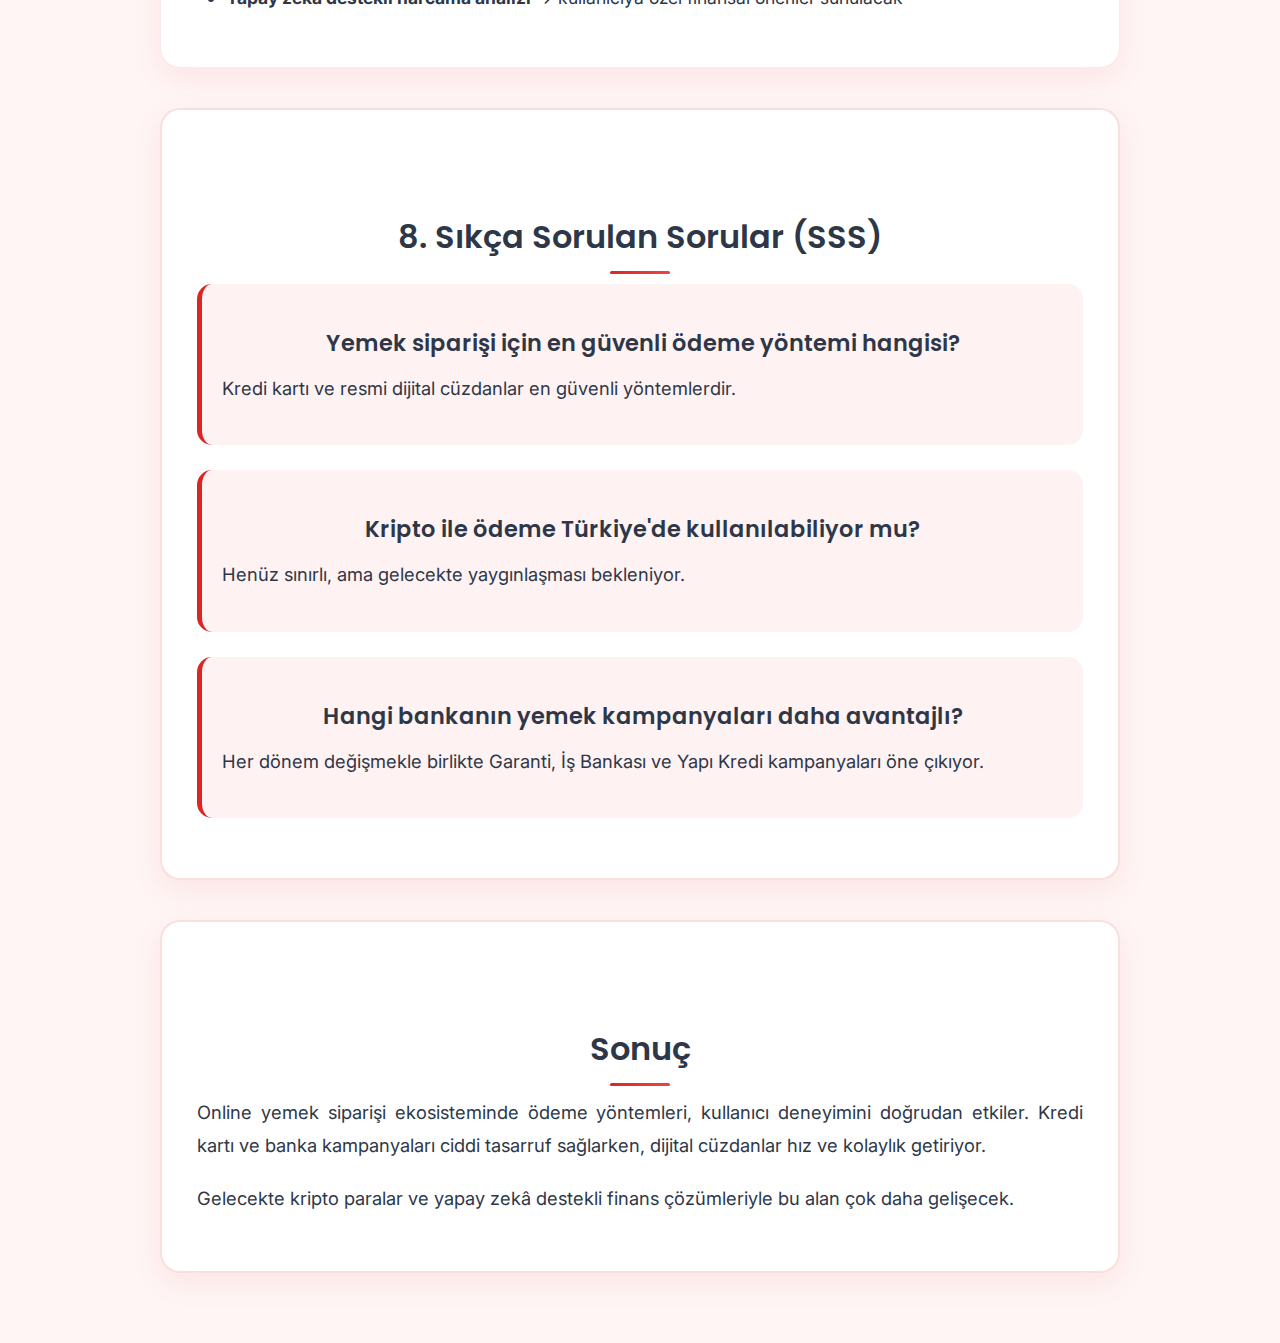
<file: odeme-yontemleri.html>
<!DOCTYPE html>
<html lang="tr">
  <head>
    <meta charset="UTF-8" />
    <meta name="viewport" content="width=device-width, initial-scale=1.0" />
    <title>Yemek ve Finans: Ödeme Yöntemleri (2025 Rehberi) - YemekBlog</title>
    <link rel="stylesheet" href="style.css" />
    <script
      async
      src="https://pagead2.googlesyndication.com/pagead/js/adsbygoogle.js?client=ca-pub-8731282143908044"
      crossorigin="anonymous"
    ></script>
  </head>
  <body>
    <nav class="navbar">
      <div class="nav-container">
        <div class="nav-logo">
          <a href="index.html">🍕 YemekBlog</a>
        </div>
        <ul class="nav-menu">
          <li class="nav-item">
            <a href="index.html" class="nav-link">Ana Sayfa</a>
          </li>
          <li class="nav-item">
            <a href="en-iyi-uygulamalar.html" class="nav-link"
              >En İyi Uygulamalar</a
            >
          </li>
          <li class="nav-item">
            <a href="restoran-incelemeleri.html" class="nav-link"
              >Restoran İncelemeleri</a
            >
          </li>
          <li class="nav-item">
            <a href="kurye-deneyimleri.html" class="nav-link"
              >Kurye Deneyimleri</a
            >
          </li>
          <li class="nav-item">
            <a href="kampanyalar.html" class="nav-link">Kampanyalar</a>
          </li>
          <li class="nav-item">
            <a href="odeme-yontemleri.html" class="nav-link active"
              >Ödeme Yöntemleri</a
            >
          </li>
          <li class="nav-item">
            <a href="blog.html" class="nav-link">Blog</a>
          </li>
          <li class="nav-item">
            <a href="sss.html" class="nav-link">SSS</a>
          </li>
        </ul>
        <div class="hamburger">
          <span class="bar"></span>
          <span class="bar"></span>
          <span class="bar"></span>
        </div>
      </div>
    </nav>

    <div class="container">
      <header>
        <h1>💳 Yemek ve Finans: Ödeme Yöntemleri (2025 Rehberi)</h1>
        <h2>Güvenli, Hızlı ve Avantajlı Ödeme Seçenekleri</h2>
        <div class="image-container">
          <img src="finance.png" alt="Ödeme Yöntemleri" class="food-image" />
          <div class="image-caption">
            2025'in en iyi ödeme yöntemleri ve finansal avantajları
          </div>
        </div>
      </header>

      <main>
        <section class="intro">
          <h3>Giriş</h3>
          <p>
            Online yemek siparişlerinde sadece restoran ve menü seçimi değil,
            aynı zamanda ödeme yöntemi tercihi de çok önemlidir. Kullanıcılar
            güvenli, hızlı ve avantajlı ödeme yöntemleriyle hem zaman kazanmak
            hem de ekstra indirimlerden yararlanmak ister.
          </p>
          <p>
            Bu yazıda, 2025 itibarıyla Türkiye'de yemek siparişinde kullanılan
            en popüler ödeme yöntemlerini, kredi kartı kampanyalarını, dijital
            cüzdan fırsatlarını ve geleceğin trendi kripto ödemeleri
            inceleyeceğiz.
          </p>
        </section>

        <section class="credit-card-payment">
          <h3>1. Kredi Kartı ile Yemek Siparişi 🏦</h3>
          <p>
            Türkiye'de yemek siparişlerinde en çok kullanılan yöntem hala kredi
            kartıdır.
          </p>
          <ul>
            <li>Çoğu uygulama güvenlik için 3D Secure doğrulaması kullanır</li>
            <li>
              Kullanıcılar kart bilgilerini uygulamaya kaydederek tek tıkla
              ödeme yapabilir
            </li>
            <li>
              Bankalar sık sık yemek uygulamaları için özel indirim kampanyaları
              sunar
            </li>
          </ul>

          <h4>Banka Kampanyaları Örnekleri</h4>
          <ul>
            <li><strong>Garanti Bonus:</strong> Yemeksepeti'nde %20 indirim</li>
            <li>
              <strong>İş Bankası Maximum:</strong> GetirYemek siparişlerinde
              MaxiPuan kazanma
            </li>
            <li>
              <strong>Yapı Kredi World:</strong> Trendyol Yemek'te ayda 50 TL'ye
              varan indirim
            </li>
          </ul>
        </section>

        <section class="bank-card-options">
          <h3>2. Banka Kartı ve Havale Seçenekleri</h3>
          <ul>
            <li>
              Kredi kartı kullanmak istemeyenler için banka kartı (debit card)
              veya doğrudan havale/EFT ile ödeme de mümkündür
            </li>
            <li>
              Özellikle düşük bütçeli kullanıcılar banka kartını tercih ediyor
            </li>
            <li>Bazı uygulamalar "kapıda ödeme" opsiyonunu da destekliyor</li>
          </ul>
        </section>

        <section class="digital-wallets">
          <h3>3. Dijital Cüzdanlar ve Mobil Ödeme 📱</h3>
          <p>Son yıllarda dijital cüzdan kullanımı hızla artıyor.</p>
          <ul>
            <li>
              <strong>Papara:</strong> Yemeksepeti ve Getir'de %10 cashback
              fırsatları sunabiliyor
            </li>
            <li>
              <strong>Trendyol Cüzdan:</strong> Trendyol Yemek siparişlerinde
              anında ödeme kolaylığı
            </li>
            <li>
              <strong>ininal Kart:</strong> Banka hesabı olmayan kullanıcılar
              için pratik çözüm
            </li>
            <li>
              <strong>Apple Pay / Google Pay:</strong> Türkiye'de kademeli
              olarak kullanıma açılıyor
            </li>
          </ul>
        </section>

        <section class="crypto-payment">
          <h3>4. Kripto Para ile Yemek Siparişi 🚀</h3>
          <p>
            Dünyada bazı ülkelerde kripto para ile yemek siparişi yapılmaya
            başlandı. Türkiye'de henüz sınırlı olsa da bu trend hızla yayılacak.
          </p>
          <ul>
            <li>
              Bitcoin, Ethereum gibi popüler kripto paralarla ödeme test
              ediliyor
            </li>
            <li>
              Kripto ödemeler sayesinde sınır ötesi siparişlerde döviz kuru
              riski azalıyor
            </li>
            <li>
              Gelecekte uygulamaların "kripto ödeme entegrasyonu" yapması
              bekleniyor
            </li>
          </ul>
        </section>

        <section class="installment-options">
          <h3>5. Taksitli Ödeme Seçenekleri</h3>
          <ul>
            <li>
              Özellikle yüksek sepet tutarlarında bazı uygulamalar taksit
              seçeneği sunabiliyor
            </li>
            <li>
              Büyük kurumsal siparişlerde (ör. ofis toplu yemekleri)
              kullanılabiliyor
            </li>
            <li>
              Kredi kartı bankaları bu noktada ek promosyonlar sağlayabiliyor
            </li>
          </ul>
        </section>

        <section class="security-protection">
          <h3>6. Güvenlik ve Finansal Koruma 🔐</h3>
          <ul>
            <li>Tüm büyük uygulamalar SSL şifreleme kullanıyor</li>
            <li>Kullanıcılar için 3D Secure doğrulaması öneriliyor</li>
            <li>
              Dijital cüzdanlarda bakiye sigortası sistemleri giderek
              yaygınlaşıyor
            </li>
            <li>
              Bankaların chargeback (ters ibraz) özelliği, yanlış ödemelerde
              güvence sağlıyor
            </li>
          </ul>
        </section>

        <section class="future-trends">
          <h3>7. Geleceğin Ödeme Trendleri</h3>
          <ul>
            <li><strong>Temassız ödemeler</strong> daha da yaygınlaşacak</li>
            <li>
              <strong>Kripto tabanlı cashback sistemleri</strong> uygulanacak
            </li>
            <li>
              <strong>Yapay zekâ destekli harcama analizi</strong> → kullanıcıya
              özel finansal öneriler sunulacak
            </li>
          </ul>
        </section>

        <section class="faq">
          <h3>8. Sıkça Sorulan Sorular (SSS)</h3>

          <div class="faq-item">
            <h4>Yemek siparişi için en güvenli ödeme yöntemi hangisi?</h4>
            <p>
              Kredi kartı ve resmi dijital cüzdanlar en güvenli yöntemlerdir.
            </p>
          </div>

          <div class="faq-item">
            <h4>Kripto ile ödeme Türkiye'de kullanılabiliyor mu?</h4>
            <p>Henüz sınırlı, ama gelecekte yaygınlaşması bekleniyor.</p>
          </div>

          <div class="faq-item">
            <h4>Hangi bankanın yemek kampanyaları daha avantajlı?</h4>
            <p>
              Her dönem değişmekle birlikte Garanti, İş Bankası ve Yapı Kredi
              kampanyaları öne çıkıyor.
            </p>
          </div>
        </section>

        <section class="conclusion">
          <h3>Sonuç</h3>
          <p>
            Online yemek siparişi ekosisteminde ödeme yöntemleri, kullanıcı
            deneyimini doğrudan etkiler. Kredi kartı ve banka kampanyaları ciddi
            tasarruf sağlarken, dijital cüzdanlar hız ve kolaylık getiriyor.
          </p>
          <p>
            Gelecekte kripto paralar ve yapay zekâ destekli finans çözümleriyle
            bu alan çok daha gelişecek.
          </p>
        </section>
      </main>
    </div>
    <script src="script.js"></script>
  </body>
</html>
</file>
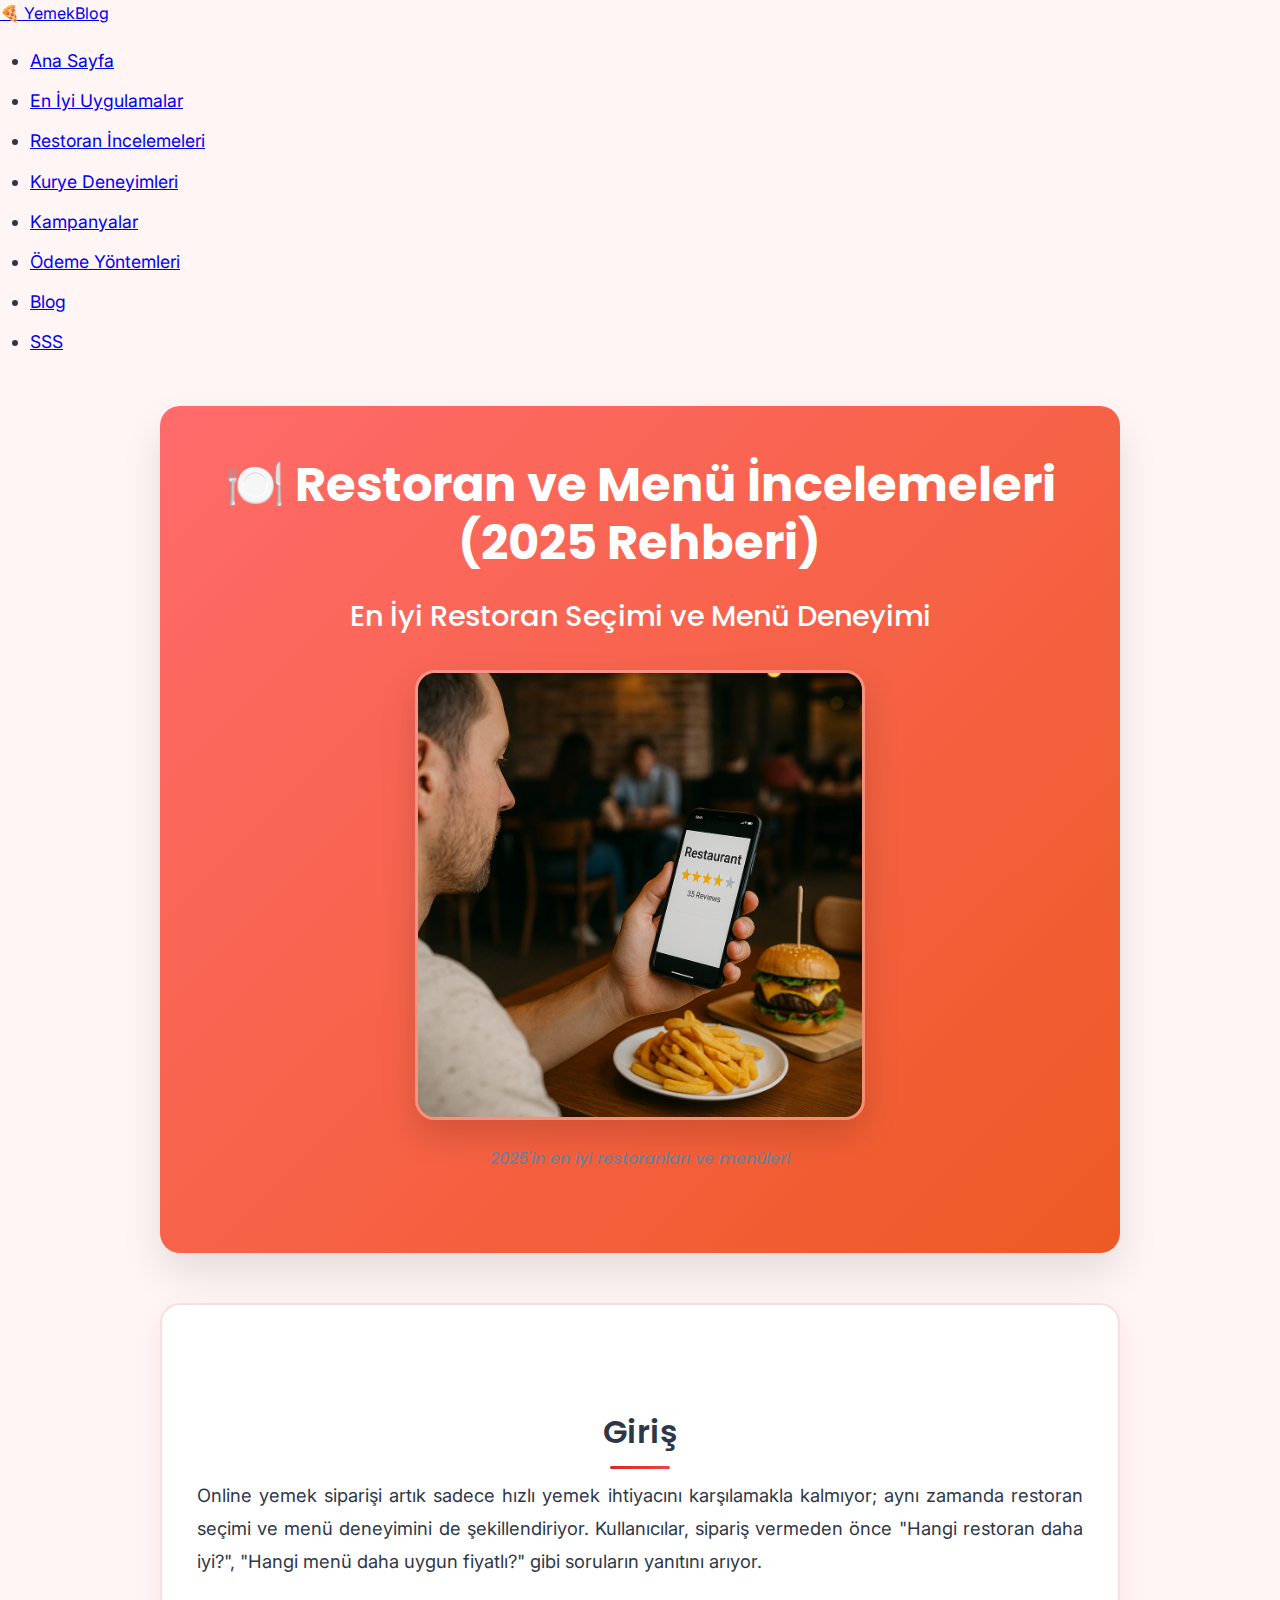
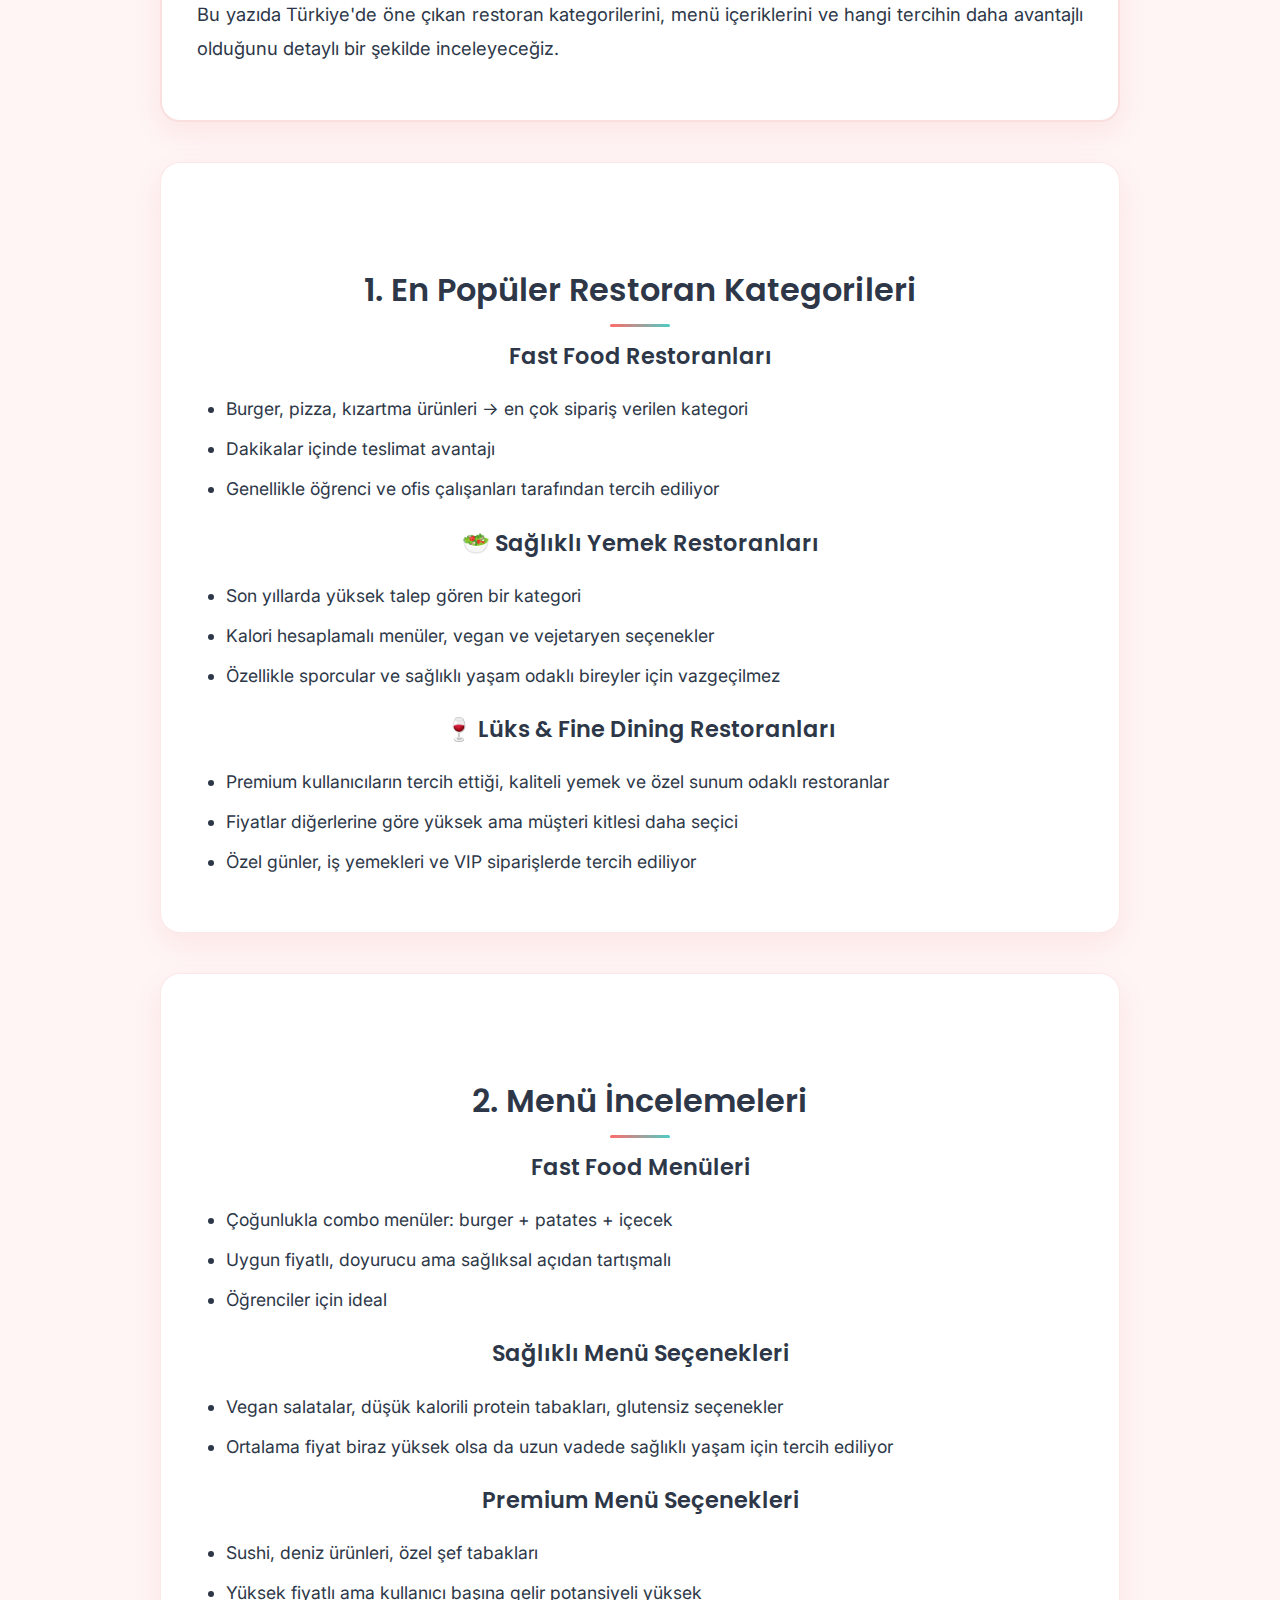
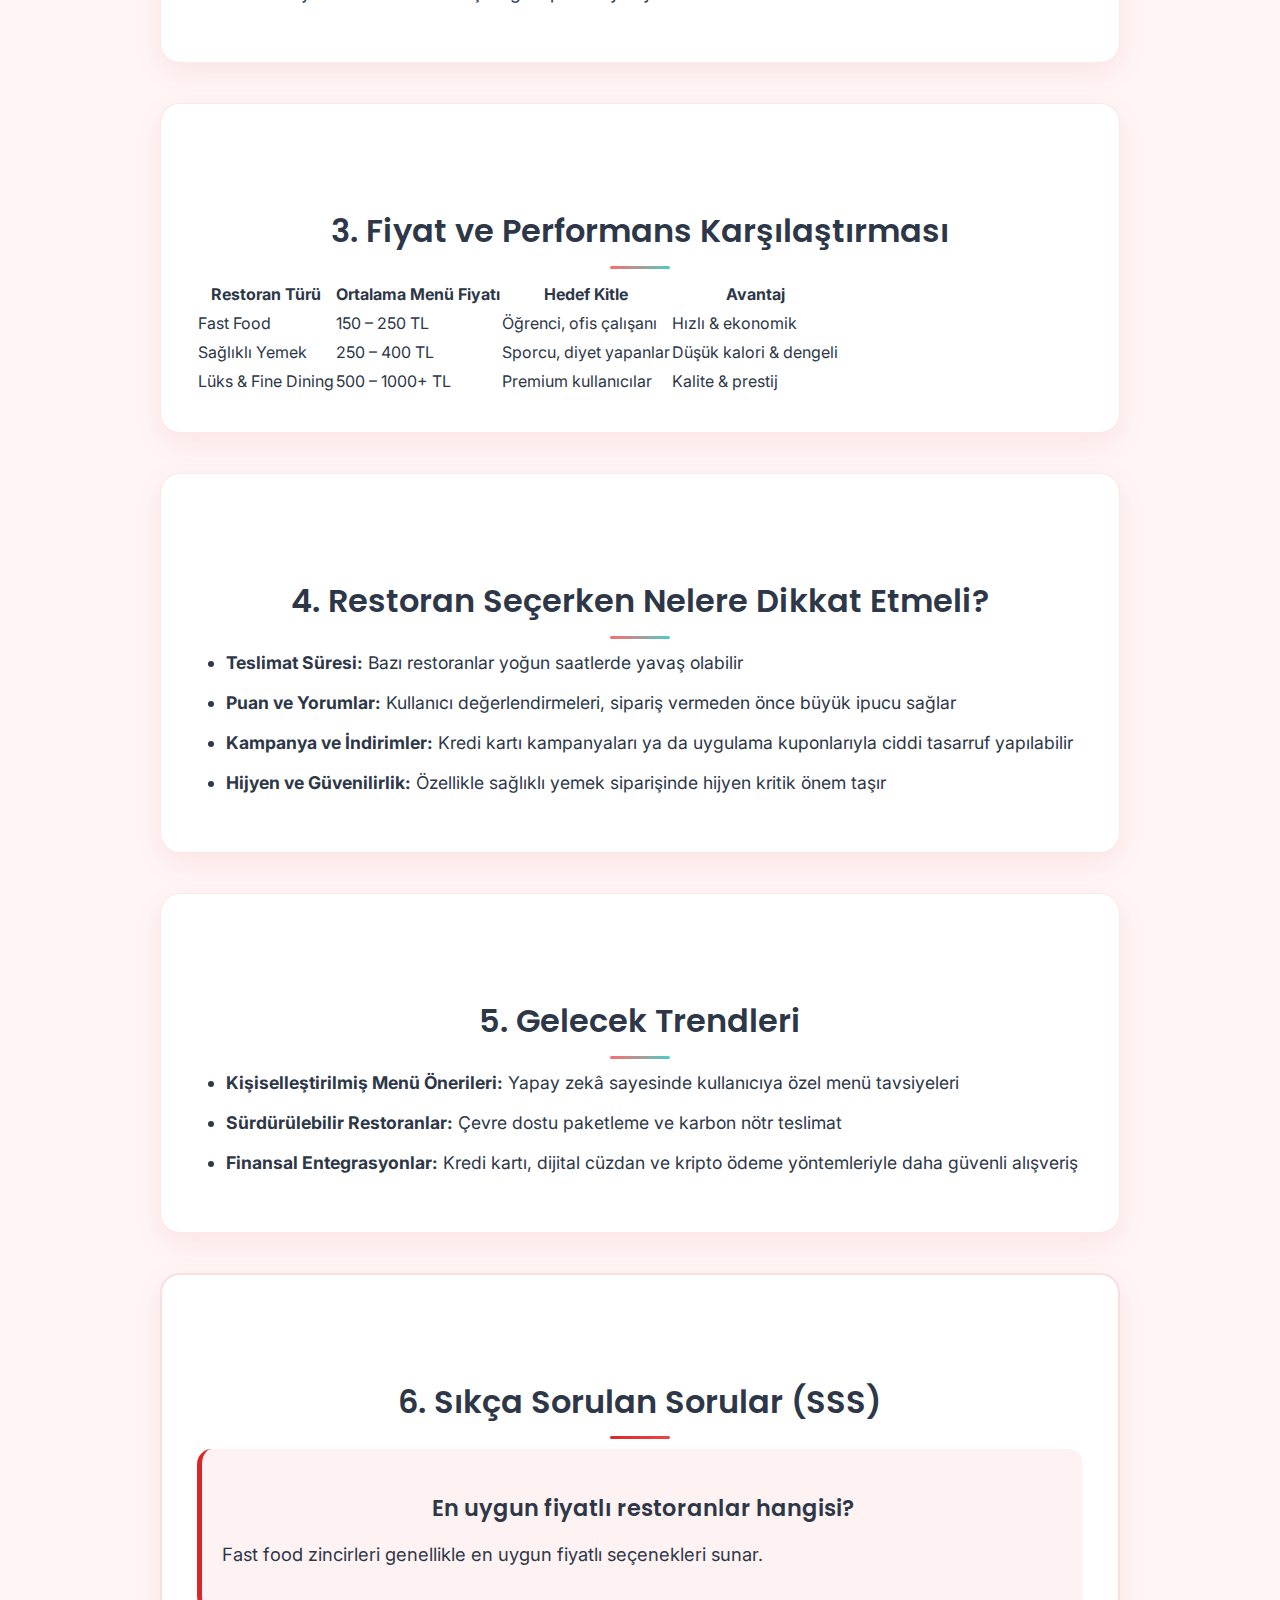
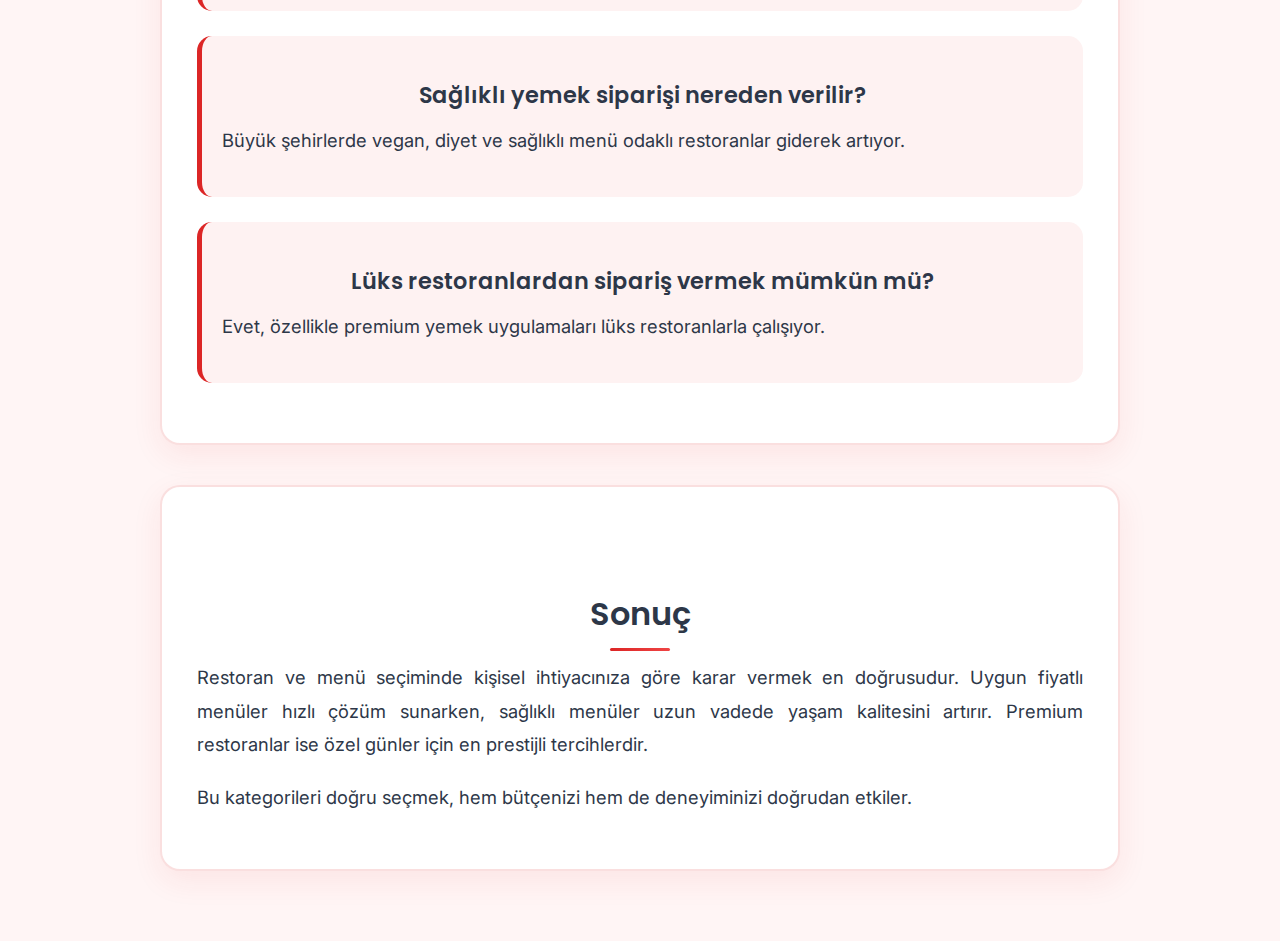
<file: restoran-incelemeleri.html>
<!DOCTYPE html>
<html lang="tr">
  <head>
    <meta charset="UTF-8" />
    <meta name="viewport" content="width=device-width, initial-scale=1.0" />
    <title>Restoran ve Menü İncelemeleri (2025 Rehberi) - YemekBlog</title>
    <link rel="stylesheet" href="style.css" />
    <script
      async
      src="https://pagead2.googlesyndication.com/pagead/js/adsbygoogle.js?client=ca-pub-8731282143908044"
      crossorigin="anonymous"
    ></script>
  </head>
  <body>
    <nav class="navbar">
      <div class="nav-container">
        <div class="nav-logo">
          <a href="index.html">🍕 YemekBlog</a>
        </div>
        <ul class="nav-menu">
          <li class="nav-item">
            <a href="index.html" class="nav-link">Ana Sayfa</a>
          </li>
          <li class="nav-item">
            <a href="en-iyi-uygulamalar.html" class="nav-link"
              >En İyi Uygulamalar</a
            >
          </li>
          <li class="nav-item">
            <a href="restoran-incelemeleri.html" class="nav-link active"
              >Restoran İncelemeleri</a
            >
          </li>
          <li class="nav-item">
            <a href="kurye-deneyimleri.html" class="nav-link"
              >Kurye Deneyimleri</a
            >
          </li>
          <li class="nav-item">
            <a href="kampanyalar.html" class="nav-link">Kampanyalar</a>
          </li>
          <li class="nav-item">
            <a href="odeme-yontemleri.html" class="nav-link"
              >Ödeme Yöntemleri</a
            >
          </li>
          <li class="nav-item">
            <a href="blog.html" class="nav-link">Blog</a>
          </li>
          <li class="nav-item">
            <a href="sss.html" class="nav-link">SSS</a>
          </li>
        </ul>
        <div class="hamburger">
          <span class="bar"></span>
          <span class="bar"></span>
          <span class="bar"></span>
        </div>
      </div>
    </nav>

    <div class="container">
      <header>
        <h1>🍽️ Restoran ve Menü İncelemeleri (2025 Rehberi)</h1>
        <h2>En İyi Restoran Seçimi ve Menü Deneyimi</h2>
        <div class="image-container">
          <img
            src="restaurant-review.png"
            alt="Restoran İncelemeleri"
            class="food-image"
          />
          <div class="image-caption">
            2025'in en iyi restoranları ve menüleri
          </div>
        </div>
      </header>

      <main>
        <section class="intro">
          <h3>Giriş</h3>
          <p>
            Online yemek siparişi artık sadece hızlı yemek ihtiyacını
            karşılamakla kalmıyor; aynı zamanda restoran seçimi ve menü
            deneyimini de şekillendiriyor. Kullanıcılar, sipariş vermeden önce
            "Hangi restoran daha iyi?", "Hangi menü daha uygun fiyatlı?" gibi
            soruların yanıtını arıyor.
          </p>
          <p>
            Bu yazıda Türkiye'de öne çıkan restoran kategorilerini, menü
            içeriklerini ve hangi tercihin daha avantajlı olduğunu detaylı bir
            şekilde inceleyeceğiz.
          </p>
        </section>

        <section class="restaurant-category">
          <h3>1. En Popüler Restoran Kategorileri</h3>

          <h4>Fast Food Restoranları</h4>
          <ul>
            <li>
              Burger, pizza, kızartma ürünleri → en çok sipariş verilen kategori
            </li>
            <li>Dakikalar içinde teslimat avantajı</li>
            <li>
              Genellikle öğrenci ve ofis çalışanları tarafından tercih ediliyor
            </li>
          </ul>

          <h4>🥗 Sağlıklı Yemek Restoranları</h4>
          <ul>
            <li>Son yıllarda yüksek talep gören bir kategori</li>
            <li>Kalori hesaplamalı menüler, vegan ve vejetaryen seçenekler</li>
            <li>
              Özellikle sporcular ve sağlıklı yaşam odaklı bireyler için
              vazgeçilmez
            </li>
          </ul>

          <h4>🍷 Lüks & Fine Dining Restoranları</h4>
          <ul>
            <li>
              Premium kullanıcıların tercih ettiği, kaliteli yemek ve özel sunum
              odaklı restoranlar
            </li>
            <li>
              Fiyatlar diğerlerine göre yüksek ama müşteri kitlesi daha seçici
            </li>
            <li>
              Özel günler, iş yemekleri ve VIP siparişlerde tercih ediliyor
            </li>
          </ul>
        </section>

        <section class="menu-review">
          <h3>2. Menü İncelemeleri</h3>

          <h4>Fast Food Menüleri</h4>
          <ul>
            <li>Çoğunlukla combo menüler: burger + patates + içecek</li>
            <li>Uygun fiyatlı, doyurucu ama sağlıksal açıdan tartışmalı</li>
            <li>Öğrenciler için ideal</li>
          </ul>

          <h4>Sağlıklı Menü Seçenekleri</h4>
          <ul>
            <li>
              Vegan salatalar, düşük kalorili protein tabakları, glutensiz
              seçenekler
            </li>
            <li>
              Ortalama fiyat biraz yüksek olsa da uzun vadede sağlıklı yaşam
              için tercih ediliyor
            </li>
          </ul>

          <h4>Premium Menü Seçenekleri</h4>
          <ul>
            <li>Sushi, deniz ürünleri, özel şef tabakları</li>
            <li>
              Yüksek fiyatlı ama kullanıcı başına gelir potansiyeli yüksek
            </li>
          </ul>
        </section>

        <section class="price-comparison">
          <h3>3. Fiyat ve Performans Karşılaştırması</h3>
          <div class="comparison-table">
            <table>
              <thead>
                <tr>
                  <th>Restoran Türü</th>
                  <th>Ortalama Menü Fiyatı</th>
                  <th>Hedef Kitle</th>
                  <th>Avantaj</th>
                </tr>
              </thead>
              <tbody>
                <tr>
                  <td>Fast Food</td>
                  <td>150 – 250 TL</td>
                  <td>Öğrenci, ofis çalışanı</td>
                  <td>Hızlı & ekonomik</td>
                </tr>
                <tr>
                  <td>Sağlıklı Yemek</td>
                  <td>250 – 400 TL</td>
                  <td>Sporcu, diyet yapanlar</td>
                  <td>Düşük kalori & dengeli</td>
                </tr>
                <tr>
                  <td>Lüks & Fine Dining</td>
                  <td>500 – 1000+ TL</td>
                  <td>Premium kullanıcılar</td>
                  <td>Kalite & prestij</td>
                </tr>
              </tbody>
            </table>
          </div>
        </section>

        <section class="selection-tips">
          <h3>4. Restoran Seçerken Nelere Dikkat Etmeli?</h3>
          <ul>
            <li>
              <strong>Teslimat Süresi:</strong> Bazı restoranlar yoğun saatlerde
              yavaş olabilir
            </li>
            <li>
              <strong>Puan ve Yorumlar:</strong> Kullanıcı değerlendirmeleri,
              sipariş vermeden önce büyük ipucu sağlar
            </li>
            <li>
              <strong>Kampanya ve İndirimler:</strong> Kredi kartı kampanyaları
              ya da uygulama kuponlarıyla ciddi tasarruf yapılabilir
            </li>
            <li>
              <strong>Hijyen ve Güvenilirlik:</strong> Özellikle sağlıklı yemek
              siparişinde hijyen kritik önem taşır
            </li>
          </ul>
        </section>

        <section class="future-trends">
          <h3>5. Gelecek Trendleri</h3>
          <ul>
            <li>
              <strong>Kişiselleştirilmiş Menü Önerileri:</strong> Yapay zekâ
              sayesinde kullanıcıya özel menü tavsiyeleri
            </li>
            <li>
              <strong>Sürdürülebilir Restoranlar:</strong> Çevre dostu paketleme
              ve karbon nötr teslimat
            </li>
            <li>
              <strong>Finansal Entegrasyonlar:</strong> Kredi kartı, dijital
              cüzdan ve kripto ödeme yöntemleriyle daha güvenli alışveriş
            </li>
          </ul>
        </section>

        <section class="faq">
          <h3>6. Sıkça Sorulan Sorular (SSS)</h3>

          <div class="faq-item">
            <h4>En uygun fiyatlı restoranlar hangisi?</h4>
            <p>
              Fast food zincirleri genellikle en uygun fiyatlı seçenekleri
              sunar.
            </p>
          </div>

          <div class="faq-item">
            <h4>Sağlıklı yemek siparişi nereden verilir?</h4>
            <p>
              Büyük şehirlerde vegan, diyet ve sağlıklı menü odaklı restoranlar
              giderek artıyor.
            </p>
          </div>

          <div class="faq-item">
            <h4>Lüks restoranlardan sipariş vermek mümkün mü?</h4>
            <p>
              Evet, özellikle premium yemek uygulamaları lüks restoranlarla
              çalışıyor.
            </p>
          </div>
        </section>

        <section class="conclusion">
          <h3>Sonuç</h3>
          <p>
            Restoran ve menü seçiminde kişisel ihtiyacınıza göre karar vermek en
            doğrusudur. Uygun fiyatlı menüler hızlı çözüm sunarken, sağlıklı
            menüler uzun vadede yaşam kalitesini artırır. Premium restoranlar
            ise özel günler için en prestijli tercihlerdir.
          </p>
          <p>
            Bu kategorileri doğru seçmek, hem bütçenizi hem de deneyiminizi
            doğrudan etkiler.
          </p>
        </section>
      </main>
    </div>
    <script src="script.js"></script>
  </body>
</html>
</file>
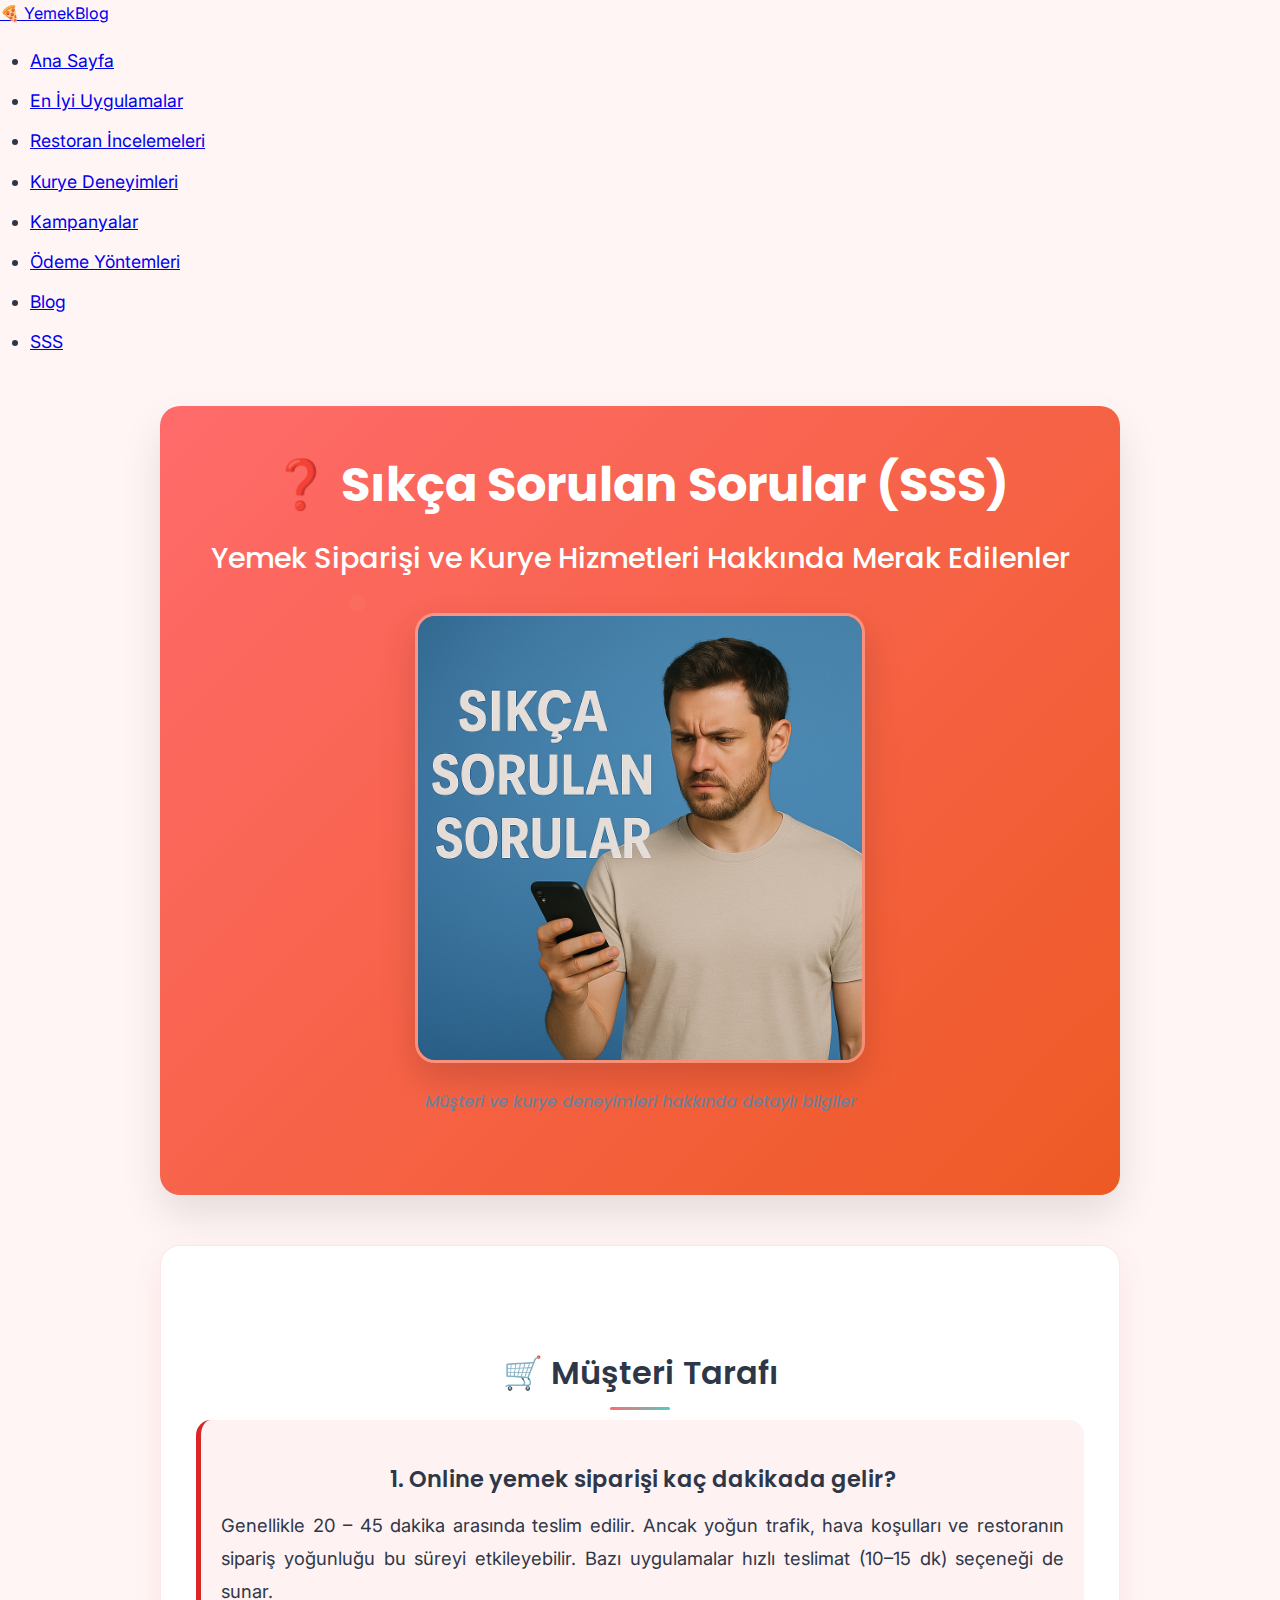
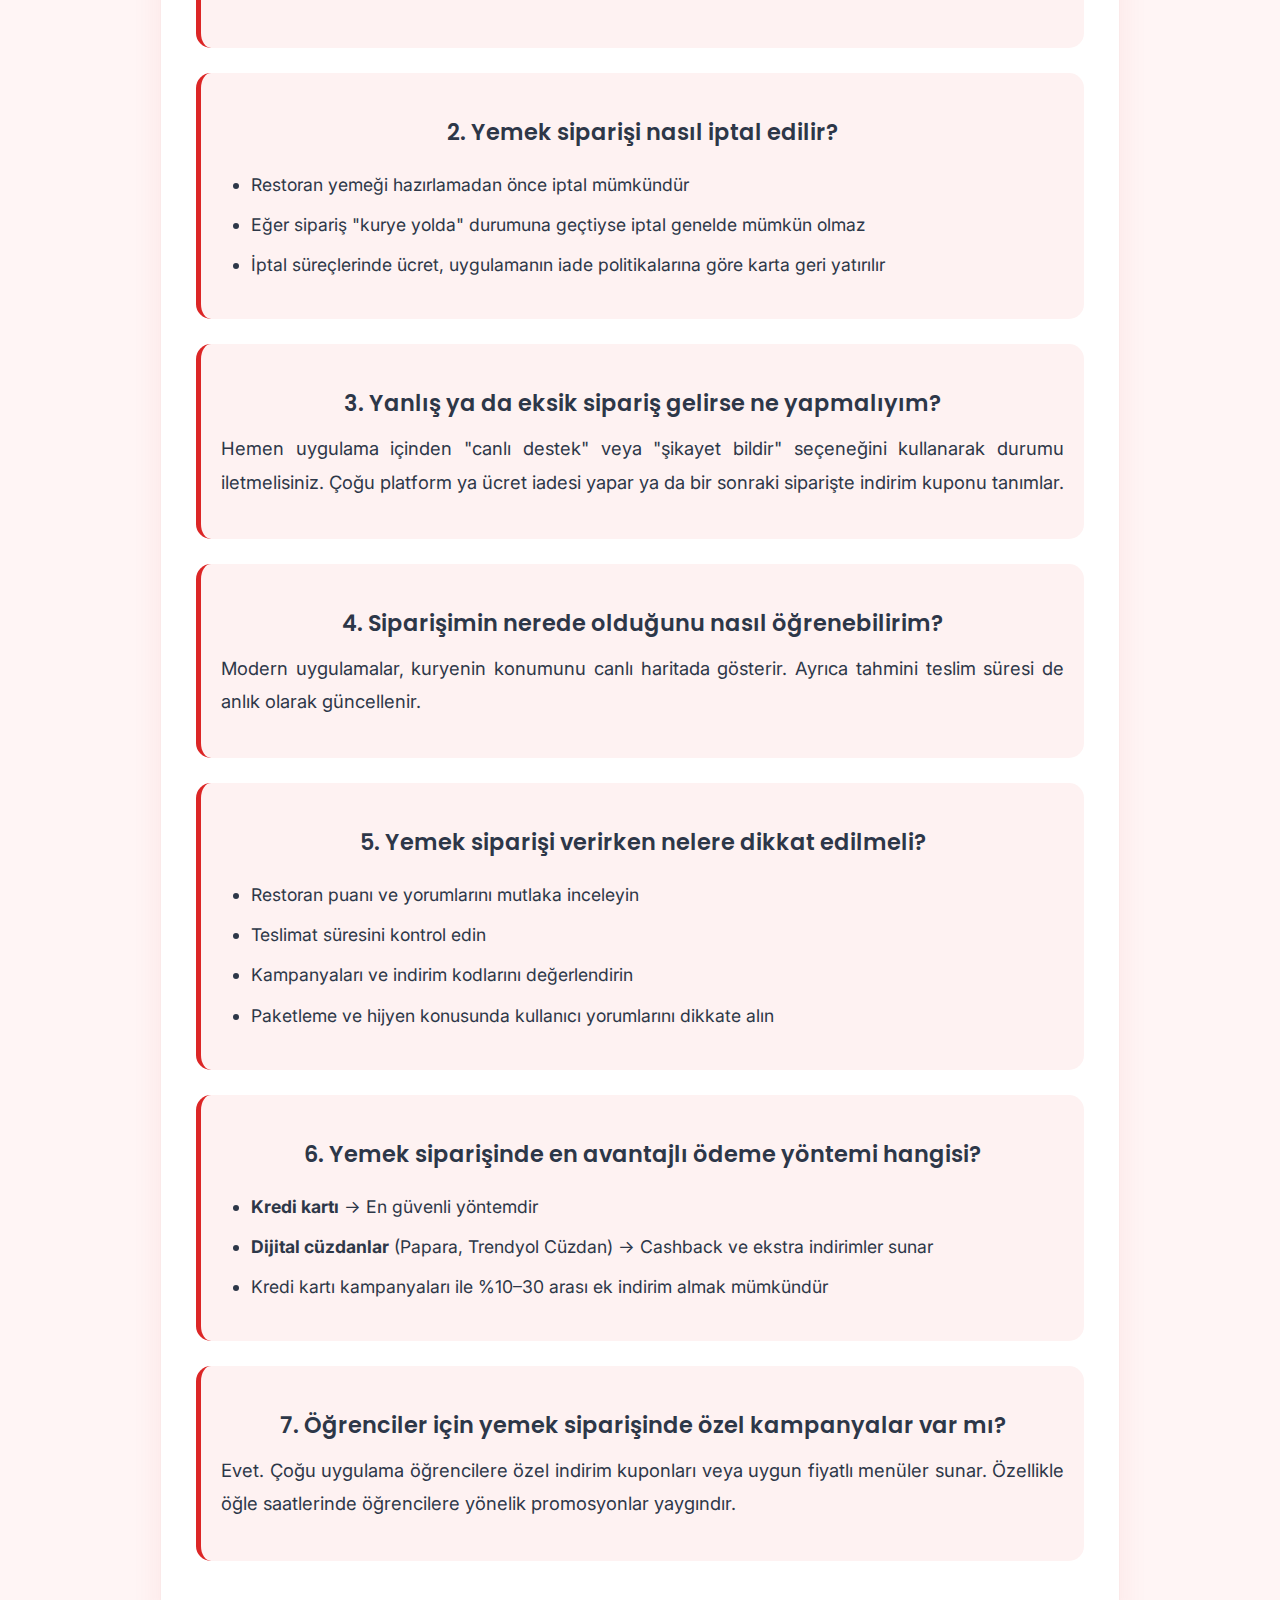
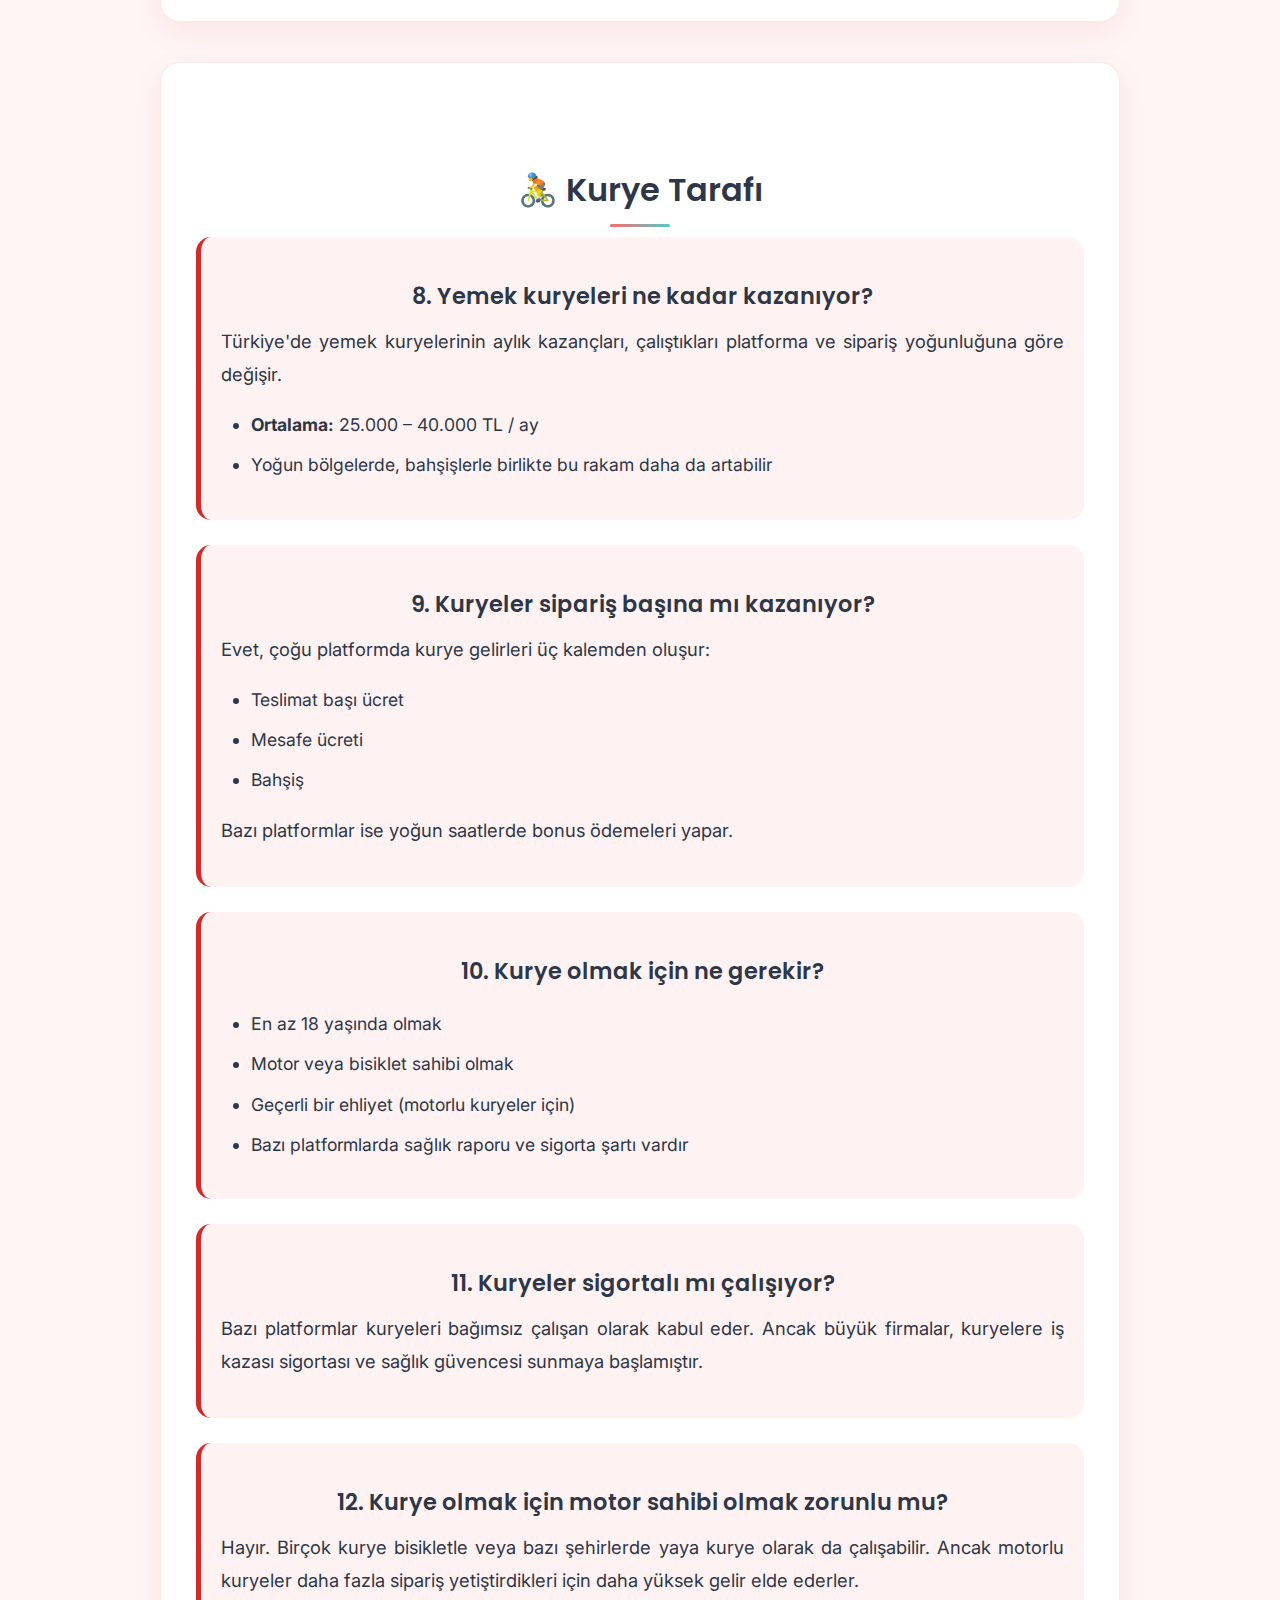
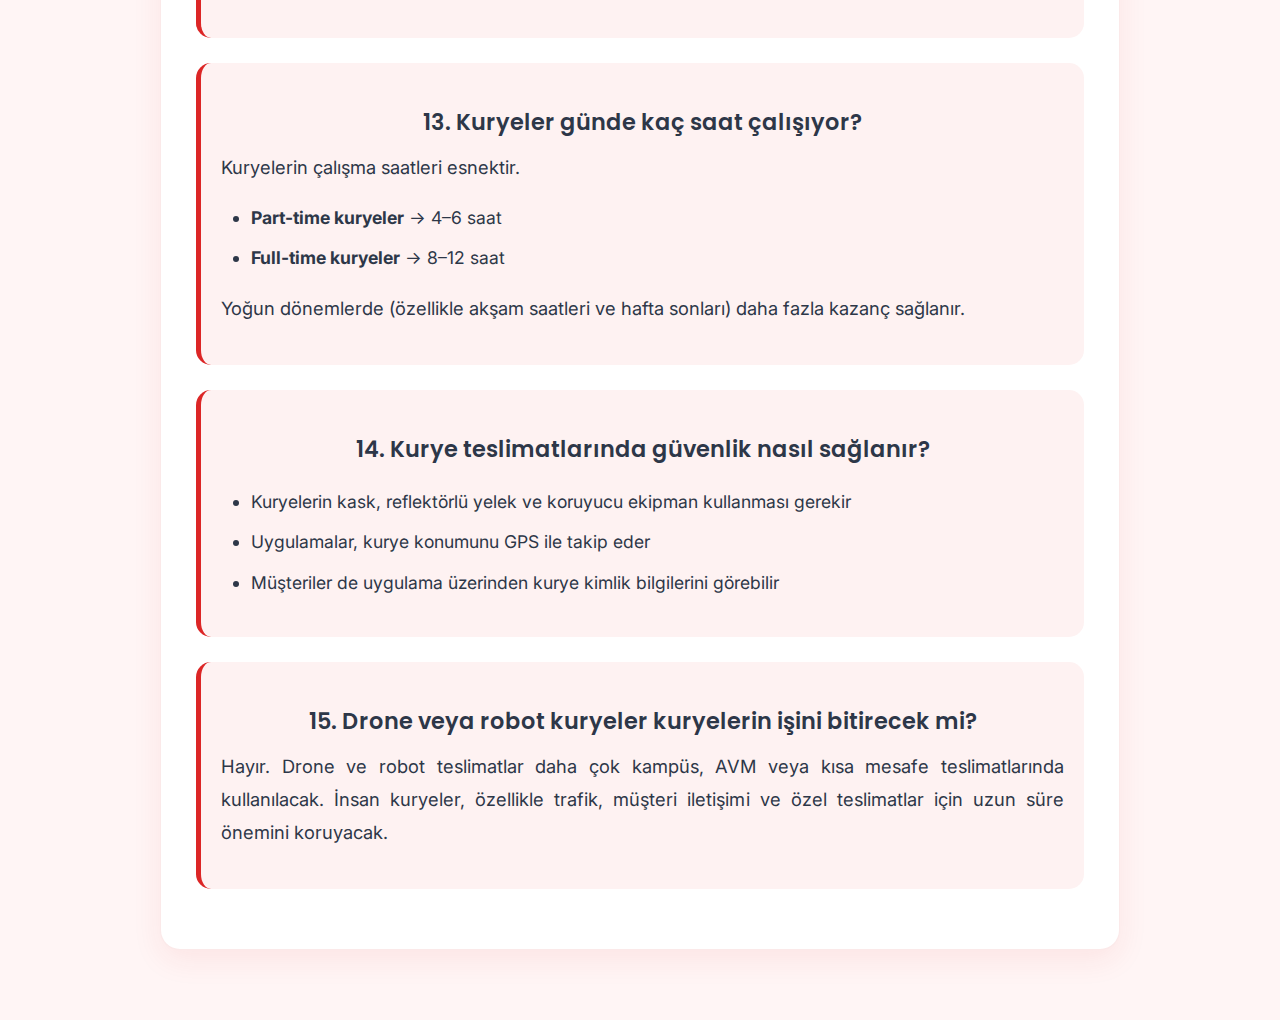
<file: sss.html>
<!DOCTYPE html>
<html lang="tr">
  <head>
    <meta charset="UTF-8" />
    <meta name="viewport" content="width=device-width, initial-scale=1.0" />
    <title>Sıkça Sorulan Sorular (SSS) - YemekBlog</title>
    <link rel="stylesheet" href="style.css" />
    <script
      async
      src="https://pagead2.googlesyndication.com/pagead/js/adsbygoogle.js?client=ca-pub-8731282143908044"
      crossorigin="anonymous"
    ></script>
  </head>
  <body>
    <nav class="navbar">
      <div class="nav-container">
        <div class="nav-logo">
          <a href="index.html">🍕 YemekBlog</a>
        </div>
        <ul class="nav-menu">
          <li class="nav-item">
            <a href="index.html" class="nav-link">Ana Sayfa</a>
          </li>
          <li class="nav-item">
            <a href="en-iyi-uygulamalar.html" class="nav-link"
              >En İyi Uygulamalar</a
            >
          </li>
          <li class="nav-item">
            <a href="restoran-incelemeleri.html" class="nav-link"
              >Restoran İncelemeleri</a
            >
          </li>
          <li class="nav-item">
            <a href="kurye-deneyimleri.html" class="nav-link"
              >Kurye Deneyimleri</a
            >
          </li>
          <li class="nav-item">
            <a href="kampanyalar.html" class="nav-link">Kampanyalar</a>
          </li>
          <li class="nav-item">
            <a href="odeme-yontemleri.html" class="nav-link"
              >Ödeme Yöntemleri</a
            >
          </li>
          <li class="nav-item">
            <a href="blog.html" class="nav-link">Blog</a>
          </li>
          <li class="nav-item">
            <a href="sss.html" class="nav-link active">SSS</a>
          </li>
        </ul>
        <div class="hamburger">
          <span class="bar"></span>
          <span class="bar"></span>
          <span class="bar"></span>
        </div>
      </div>
    </nav>

    <div class="container">
      <header>
        <h1>❓ Sıkça Sorulan Sorular (SSS)</h1>
        <h2>Yemek Siparişi ve Kurye Hizmetleri Hakkında Merak Edilenler</h2>
        <div class="image-container">
          <img src="sss.png" alt="SSS" class="food-image" />
          <div class="image-caption">
            Müşteri ve kurye deneyimleri hakkında detaylı bilgiler
          </div>
        </div>
      </header>

      <main>
        <section class="customer-faq">
          <h3>🛒 Müşteri Tarafı</h3>

          <div class="faq-item">
            <h4>1. Online yemek siparişi kaç dakikada gelir?</h4>
            <p>
              Genellikle 20 – 45 dakika arasında teslim edilir. Ancak yoğun
              trafik, hava koşulları ve restoranın sipariş yoğunluğu bu süreyi
              etkileyebilir. Bazı uygulamalar hızlı teslimat (10–15 dk) seçeneği
              de sunar.
            </p>
          </div>

          <div class="faq-item">
            <h4>2. Yemek siparişi nasıl iptal edilir?</h4>
            <ul>
              <li>Restoran yemeği hazırlamadan önce iptal mümkündür</li>
              <li>
                Eğer sipariş "kurye yolda" durumuna geçtiyse iptal genelde
                mümkün olmaz
              </li>
              <li>
                İptal süreçlerinde ücret, uygulamanın iade politikalarına göre
                karta geri yatırılır
              </li>
            </ul>
          </div>

          <div class="faq-item">
            <h4>3. Yanlış ya da eksik sipariş gelirse ne yapmalıyım?</h4>
            <p>
              Hemen uygulama içinden "canlı destek" veya "şikayet bildir"
              seçeneğini kullanarak durumu iletmelisiniz. Çoğu platform ya ücret
              iadesi yapar ya da bir sonraki siparişte indirim kuponu tanımlar.
            </p>
          </div>

          <div class="faq-item">
            <h4>4. Siparişimin nerede olduğunu nasıl öğrenebilirim?</h4>
            <p>
              Modern uygulamalar, kuryenin konumunu canlı haritada gösterir.
              Ayrıca tahmini teslim süresi de anlık olarak güncellenir.
            </p>
          </div>

          <div class="faq-item">
            <h4>5. Yemek siparişi verirken nelere dikkat edilmeli?</h4>
            <ul>
              <li>Restoran puanı ve yorumlarını mutlaka inceleyin</li>
              <li>Teslimat süresini kontrol edin</li>
              <li>Kampanyaları ve indirim kodlarını değerlendirin</li>
              <li>
                Paketleme ve hijyen konusunda kullanıcı yorumlarını dikkate alın
              </li>
            </ul>
          </div>

          <div class="faq-item">
            <h4>6. Yemek siparişinde en avantajlı ödeme yöntemi hangisi?</h4>
            <ul>
              <li><strong>Kredi kartı</strong> → En güvenli yöntemdir</li>
              <li>
                <strong>Dijital cüzdanlar</strong> (Papara, Trendyol Cüzdan) →
                Cashback ve ekstra indirimler sunar
              </li>
              <li>
                Kredi kartı kampanyaları ile %10–30 arası ek indirim almak
                mümkündür
              </li>
            </ul>
          </div>

          <div class="faq-item">
            <h4>
              7. Öğrenciler için yemek siparişinde özel kampanyalar var mı?
            </h4>
            <p>
              Evet. Çoğu uygulama öğrencilere özel indirim kuponları veya uygun
              fiyatlı menüler sunar. Özellikle öğle saatlerinde öğrencilere
              yönelik promosyonlar yaygındır.
            </p>
          </div>
        </section>

        <section class="courier-faq">
          <h3>🚴 Kurye Tarafı</h3>

          <div class="faq-item">
            <h4>8. Yemek kuryeleri ne kadar kazanıyor?</h4>
            <p>
              Türkiye'de yemek kuryelerinin aylık kazançları, çalıştıkları
              platforma ve sipariş yoğunluğuna göre değişir.
            </p>
            <ul>
              <li><strong>Ortalama:</strong> 25.000 – 40.000 TL / ay</li>
              <li>
                Yoğun bölgelerde, bahşişlerle birlikte bu rakam daha da
                artabilir
              </li>
            </ul>
          </div>

          <div class="faq-item">
            <h4>9. Kuryeler sipariş başına mı kazanıyor?</h4>
            <p>Evet, çoğu platformda kurye gelirleri üç kalemden oluşur:</p>
            <ul>
              <li>Teslimat başı ücret</li>
              <li>Mesafe ücreti</li>
              <li>Bahşiş</li>
            </ul>
            <p>Bazı platformlar ise yoğun saatlerde bonus ödemeleri yapar.</p>
          </div>

          <div class="faq-item">
            <h4>10. Kurye olmak için ne gerekir?</h4>
            <ul>
              <li>En az 18 yaşında olmak</li>
              <li>Motor veya bisiklet sahibi olmak</li>
              <li>Geçerli bir ehliyet (motorlu kuryeler için)</li>
              <li>Bazı platformlarda sağlık raporu ve sigorta şartı vardır</li>
            </ul>
          </div>

          <div class="faq-item">
            <h4>11. Kuryeler sigortalı mı çalışıyor?</h4>
            <p>
              Bazı platformlar kuryeleri bağımsız çalışan olarak kabul eder.
              Ancak büyük firmalar, kuryelere iş kazası sigortası ve sağlık
              güvencesi sunmaya başlamıştır.
            </p>
          </div>

          <div class="faq-item">
            <h4>12. Kurye olmak için motor sahibi olmak zorunlu mu?</h4>
            <p>
              Hayır. Birçok kurye bisikletle veya bazı şehirlerde yaya kurye
              olarak da çalışabilir. Ancak motorlu kuryeler daha fazla sipariş
              yetiştirdikleri için daha yüksek gelir elde ederler.
            </p>
          </div>

          <div class="faq-item">
            <h4>13. Kuryeler günde kaç saat çalışıyor?</h4>
            <p>Kuryelerin çalışma saatleri esnektir.</p>
            <ul>
              <li><strong>Part-time kuryeler</strong> → 4–6 saat</li>
              <li><strong>Full-time kuryeler</strong> → 8–12 saat</li>
            </ul>
            <p>
              Yoğun dönemlerde (özellikle akşam saatleri ve hafta sonları) daha
              fazla kazanç sağlanır.
            </p>
          </div>

          <div class="faq-item">
            <h4>14. Kurye teslimatlarında güvenlik nasıl sağlanır?</h4>
            <ul>
              <li>
                Kuryelerin kask, reflektörlü yelek ve koruyucu ekipman
                kullanması gerekir
              </li>
              <li>Uygulamalar, kurye konumunu GPS ile takip eder</li>
              <li>
                Müşteriler de uygulama üzerinden kurye kimlik bilgilerini
                görebilir
              </li>
            </ul>
          </div>

          <div class="faq-item">
            <h4>
              15. Drone veya robot kuryeler kuryelerin işini bitirecek mi?
            </h4>
            <p>
              Hayır. Drone ve robot teslimatlar daha çok kampüs, AVM veya kısa
              mesafe teslimatlarında kullanılacak. İnsan kuryeler, özellikle
              trafik, müşteri iletişimi ve özel teslimatlar için uzun süre
              önemini koruyacak.
            </p>
          </div>
        </section>
      </main>
    </div>
    <script src="script.js"></script>
  </body>
</html>
</file>
<file: style.css>
@import url("https://fonts.googleapis.com/css2?family=Poppins:wght@300;400;500;600;700&family=Inter:wght@300;400;500;600;700&display=swap");

* {
  margin: 0;
  padding: 0;
  box-sizing: border-box;
}

body {
  font-family: "Inter", -apple-system, BlinkMacSystemFont, "Segoe UI", Roboto,
    sans-serif;
  line-height: 1.7;
  color: #2d3748;
  background: #fff5f5;
  min-height: 100vh;
}

.container {
  max-width: 1000px;
  margin: 0 auto;
  padding: 30px 20px;
}

header {
  text-align: center;
  margin-bottom: 50px;
  padding: 50px 30px;
  background: linear-gradient(135deg, #ff6b6b 0%, #ee5a24 100%);
  border-radius: 20px;
  color: white;
  box-shadow: 0 20px 40px rgba(0, 0, 0, 0.1);
  position: relative;
  overflow: hidden;
}

header::before {
  content: "";
  position: absolute;
  top: 0;
  left: 0;
  right: 0;
  bottom: 0;
  background: url('data:image/svg+xml,<svg xmlns="http://www.w3.org/2000/svg" viewBox="0 0 100 100"><defs><pattern id="grain" width="100" height="100" patternUnits="userSpaceOnUse"><circle cx="25" cy="25" r="1" fill="white" opacity="0.1"/><circle cx="75" cy="75" r="1" fill="white" opacity="0.1"/><circle cx="50" cy="10" r="0.5" fill="white" opacity="0.1"/></pattern></defs><rect width="100" height="100" fill="url(%23grain)"/></svg>');
  opacity: 0.3;
}

header h1,
header h2 {
  color: white;
  position: relative;
  z-index: 1;
}

h1 {
  font-family: "Poppins", sans-serif;
  font-size: 3rem;
  font-weight: 700;
  color: #1a202c;
  margin-bottom: 20px;
  line-height: 1.2;
  text-align: center;
}

h2 {
  font-family: "Poppins", sans-serif;
  font-size: 1.8rem;
  font-weight: 500;
  color: #4a5568;
  margin-bottom: 25px;
  text-align: center;
}

h3 {
  font-family: "Poppins", sans-serif;
  font-size: 2rem;
  font-weight: 600;
  color: #2d3748;
  margin: 40px 0 20px 0;
  padding-top: 25px;
  text-align: center;
  position: relative;
}

h3::after {
  content: "";
  position: absolute;
  bottom: -10px;
  left: 50%;
  transform: translateX(-50%);
  width: 60px;
  height: 3px;
  background: linear-gradient(90deg, #ff6b6b, #4ecdc4);
  border-radius: 2px;
}

h4 {
  font-family: "Poppins", sans-serif;
  font-size: 1.4rem;
  font-weight: 600;
  color: #2d3748;
  margin: 20px 0 10px 0;
  text-align: center;
}

section {
  margin-bottom: 40px;
  padding: 35px;
  background: #ffffff;
  border-radius: 20px;
  box-shadow: 0 10px 30px rgba(220, 38, 38, 0.08);
  border: 1px solid rgba(220, 38, 38, 0.1);
  transition: all 0.4s cubic-bezier(0.175, 0.885, 0.32, 1.275);
}

section:hover {
  transform: translateY(-8px) scale(1.02);
  box-shadow: 0 25px 50px rgba(220, 38, 38, 0.15);
  border-color: rgba(220, 38, 38, 0.2);
}

.intro {
  background: #ffffff;
  color: #2d3748;
  border: 2px solid rgba(220, 38, 38, 0.15);
}

.intro h3 {
  color: #2d3748;
}

.intro h3::after {
  background: linear-gradient(90deg, #dc2626, #ef4444);
}

.main-logic {
  background: #ffffff;
  color: #2d3748;
  border: 2px solid rgba(220, 38, 38, 0.15);
}

.main-logic h3 {
  color: #2d3748;
}

.main-logic h3::after {
  background: linear-gradient(90deg, #dc2626, #ef4444);
}

.customer {
  background: #ffffff;
  color: #2d3748;
  border: 2px solid rgba(220, 38, 38, 0.15);
}

.customer h3 {
  color: #2d3748;
}

.customer h3::after {
  background: linear-gradient(90deg, #dc2626, #ef4444);
}

.restaurant {
  background: #ffffff;
  color: #2d3748;
  border: 2px solid rgba(220, 38, 38, 0.15);
}

.restaurant h3 {
  color: #2d3748;
}

.restaurant h3::after {
  background: linear-gradient(90deg, #dc2626, #ef4444);
}

.courier {
  background: #ffffff;
  color: #2d3748;
  border: 2px solid rgba(220, 38, 38, 0.15);
}

.courier h3 {
  color: #2d3748;
}

.courier h3::after {
  background: linear-gradient(90deg, #dc2626, #ef4444);
}

.advantages {
  background: #ffffff;
  color: #2d3748;
  border: 2px solid rgba(220, 38, 38, 0.15);
}

.advantages h3 {
  color: #2d3748;
}

.advantages h3::after {
  background: linear-gradient(90deg, #dc2626, #ef4444);
}

.future {
  background: #ffffff;
  color: #2d3748;
  border: 2px solid rgba(220, 38, 38, 0.15);
}

.future h3 {
  color: #2d3748;
}

.future h3::after {
  background: linear-gradient(90deg, #dc2626, #ef4444);
}

.faq {
  background: #ffffff;
  color: #2d3748;
  border: 2px solid rgba(220, 38, 38, 0.15);
}

.faq h3 {
  color: #2d3748;
}

.faq h3::after {
  background: linear-gradient(90deg, #dc2626, #ef4444);
}

.faq-item {
  margin-bottom: 25px;
  padding: 20px;
  background: #fef2f2;
  border-radius: 15px;
  border-left: 5px solid #dc2626;
}

.conclusion {
  background: #ffffff;
  color: #2d3748;
  border: 2px solid rgba(220, 38, 38, 0.15);
}

.conclusion h3 {
  color: #2d3748;
}

.conclusion h3::after {
  background: linear-gradient(90deg, #dc2626, #ef4444);
}

p {
  margin-bottom: 20px;
  font-size: 1.15rem;
  line-height: 1.8;
  text-align: justify;
  color: inherit;
}

ul {
  margin: 20px 0;
  padding-left: 30px;
}

li {
  margin-bottom: 12px;
  font-size: 1.1rem;
  line-height: 1.6;
}

/* Fotoğraf stilleri */
.food-image {
  width: 100%;
  max-width: 450px;
  height: auto;
  border-radius: 20px;
  margin: 25px auto;
  display: block;
  box-shadow: 0 15px 35px rgba(0, 0, 0, 0.15);
  transition: all 0.4s cubic-bezier(0.175, 0.885, 0.32, 1.275);
  border: 3px solid rgba(255, 255, 255, 0.3);
}

.food-image:hover {
  transform: scale(1.05) rotate(2deg);
  box-shadow: 0 25px 50px rgba(0, 0, 0, 0.25);
}

.image-container {
  text-align: center;
  margin: 30px 0;
}

.image-caption {
  font-family: "Poppins", sans-serif;
  font-size: 1rem;
  color: #718096;
  margin-top: 12px;
  font-style: italic;
  font-weight: 500;
}

/* Responsive Design */
@media (max-width: 768px) {
  .container {
    padding: 20px 15px;
  }

  h1 {
    font-size: 2.2rem;
  }

  h2 {
    font-size: 1.4rem;
  }

  h3 {
    font-size: 1.6rem;
  }

  section {
    padding: 25px;
    margin-bottom: 30px;
  }

  p {
    font-size: 1rem;
  }

  li {
    font-size: 1rem;
  }

  .food-image {
    max-width: 100%;
  }

  header {
    padding: 35px 20px;
    margin-bottom: 35px;
  }
}

@media (max-width: 480px) {
  .container {
    padding: 15px 10px;
  }

  h1 {
    font-size: 1.8rem;
  }

  h2 {
    font-size: 1.2rem;
  }

  h3 {
    font-size: 1.4rem;
  }

  section {
    padding: 20px;
    margin-bottom: 25px;
  }

  header {
    padding: 25px 15px;
    margin-bottom: 25px;
  }
}

/* Smooth scrolling */
html {
  scroll-behavior: smooth;
}

/* Focus states for accessibility */
section:focus-within {
  outline: 3px solid #ff6b6b;
  outline-offset: 3px;
}

/* Custom scrollbar */
::-webkit-scrollbar {
  width: 12px;
}

::-webkit-scrollbar-track {
  background: #f1f1f1;
  border-radius: 10px;
}

::-webkit-scrollbar-thumb {
  background: linear-gradient(135deg, #ff6b6b, #4ecdc4);
  border-radius: 10px;
}

::-webkit-scrollbar-thumb:hover {
  background: linear-gradient(135deg, #ff5252, #26a69a);
}
</file>
